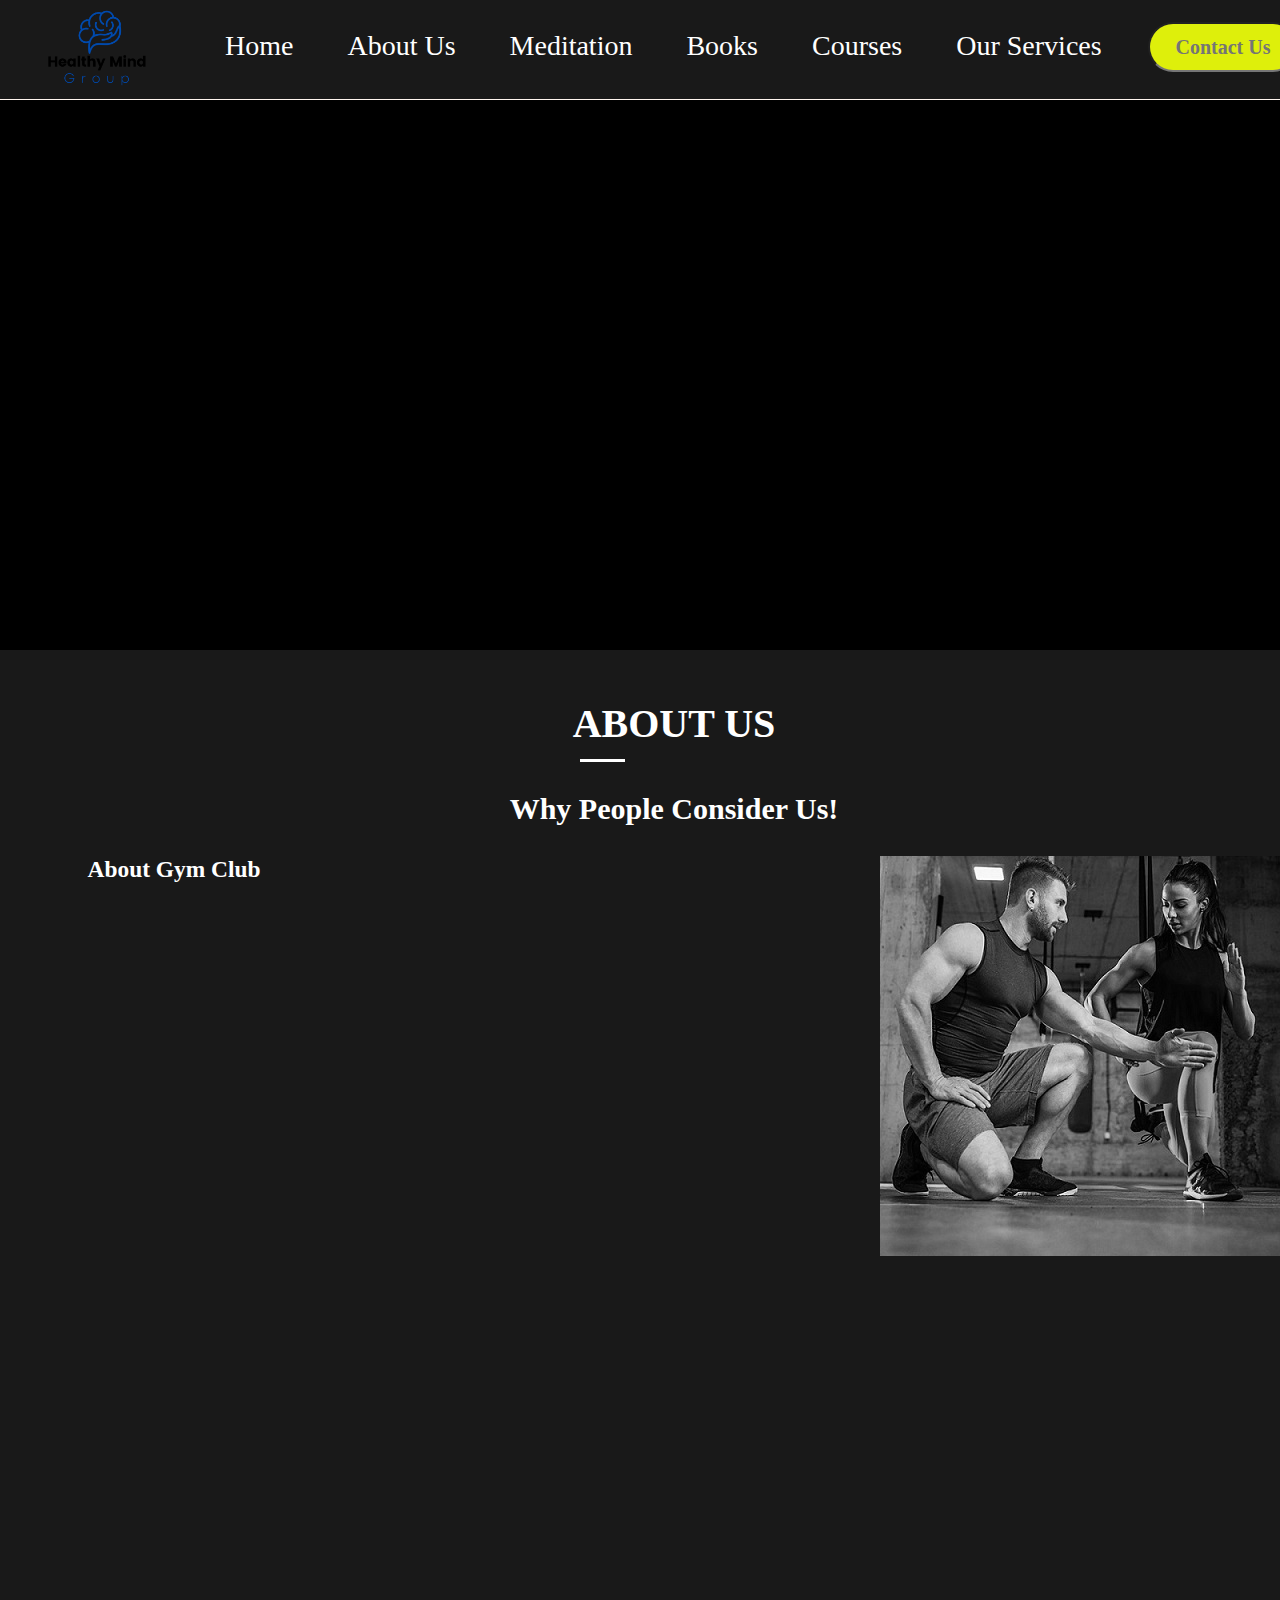
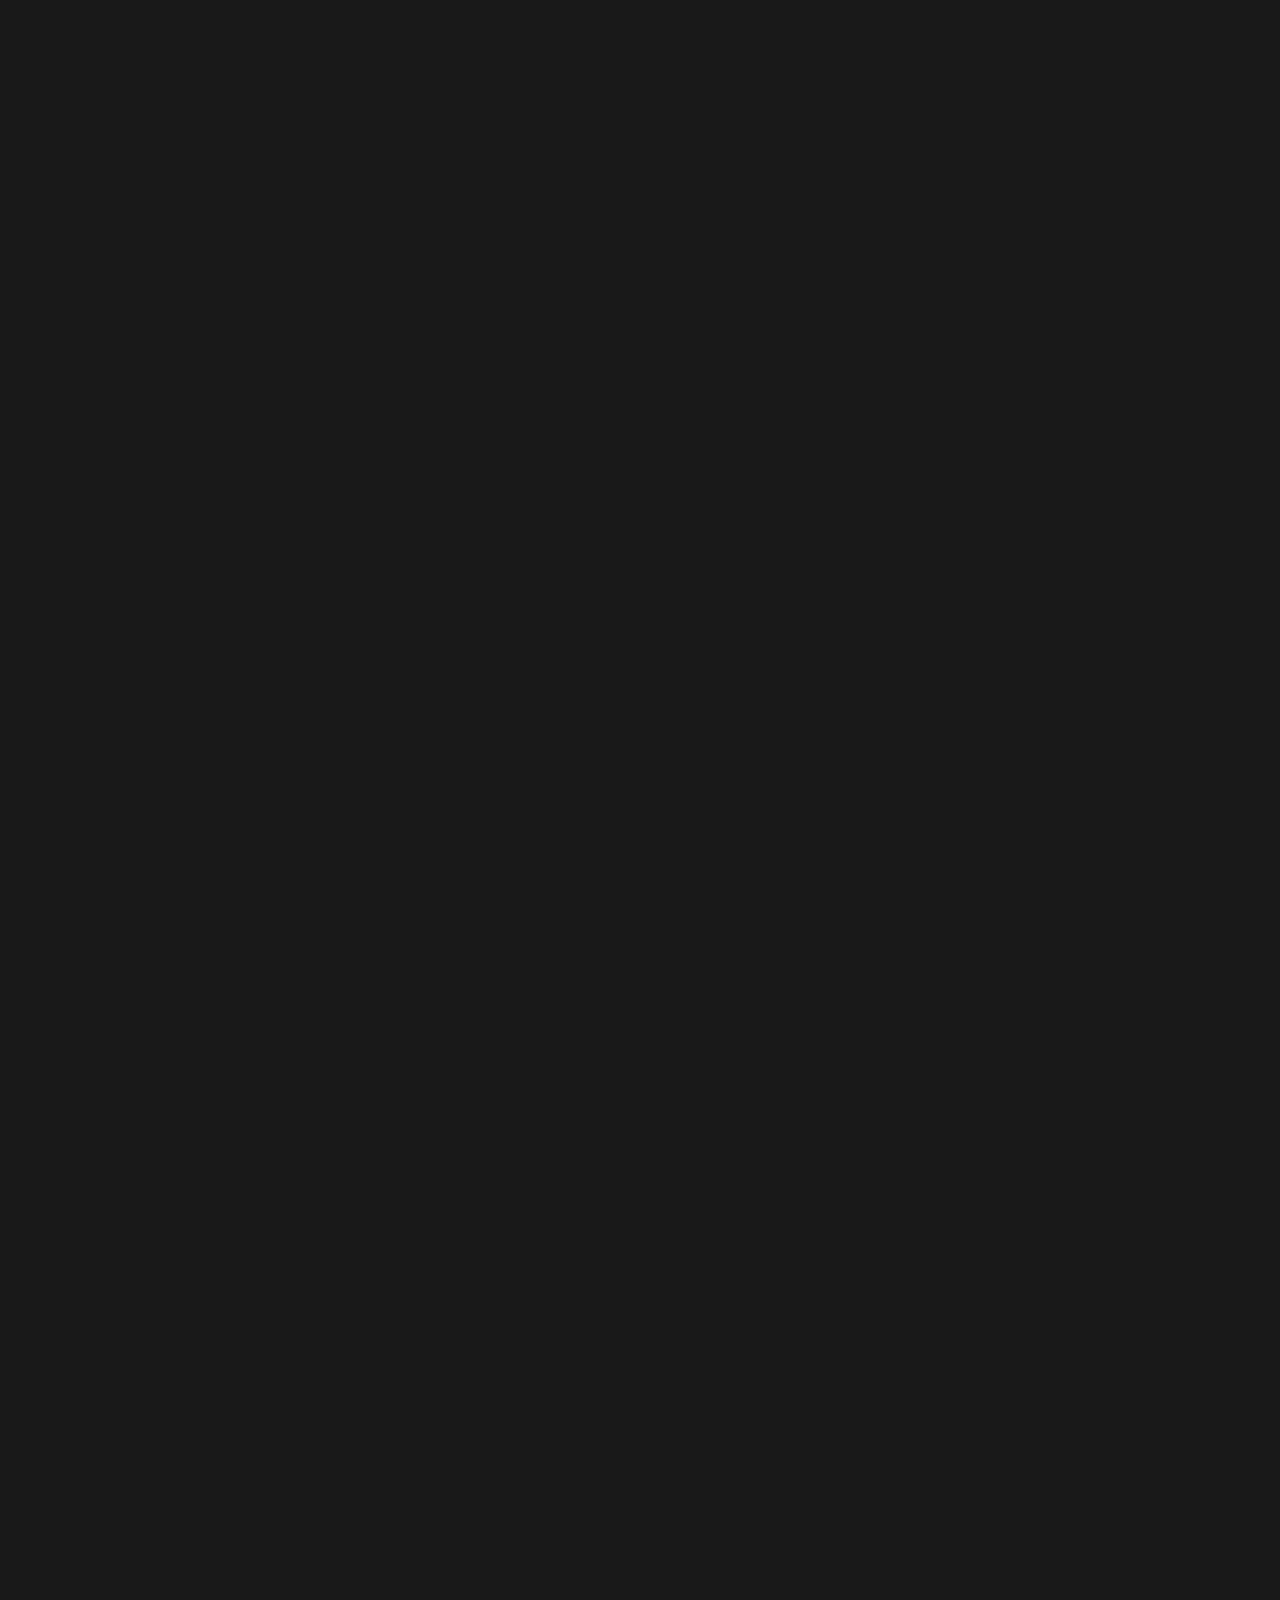
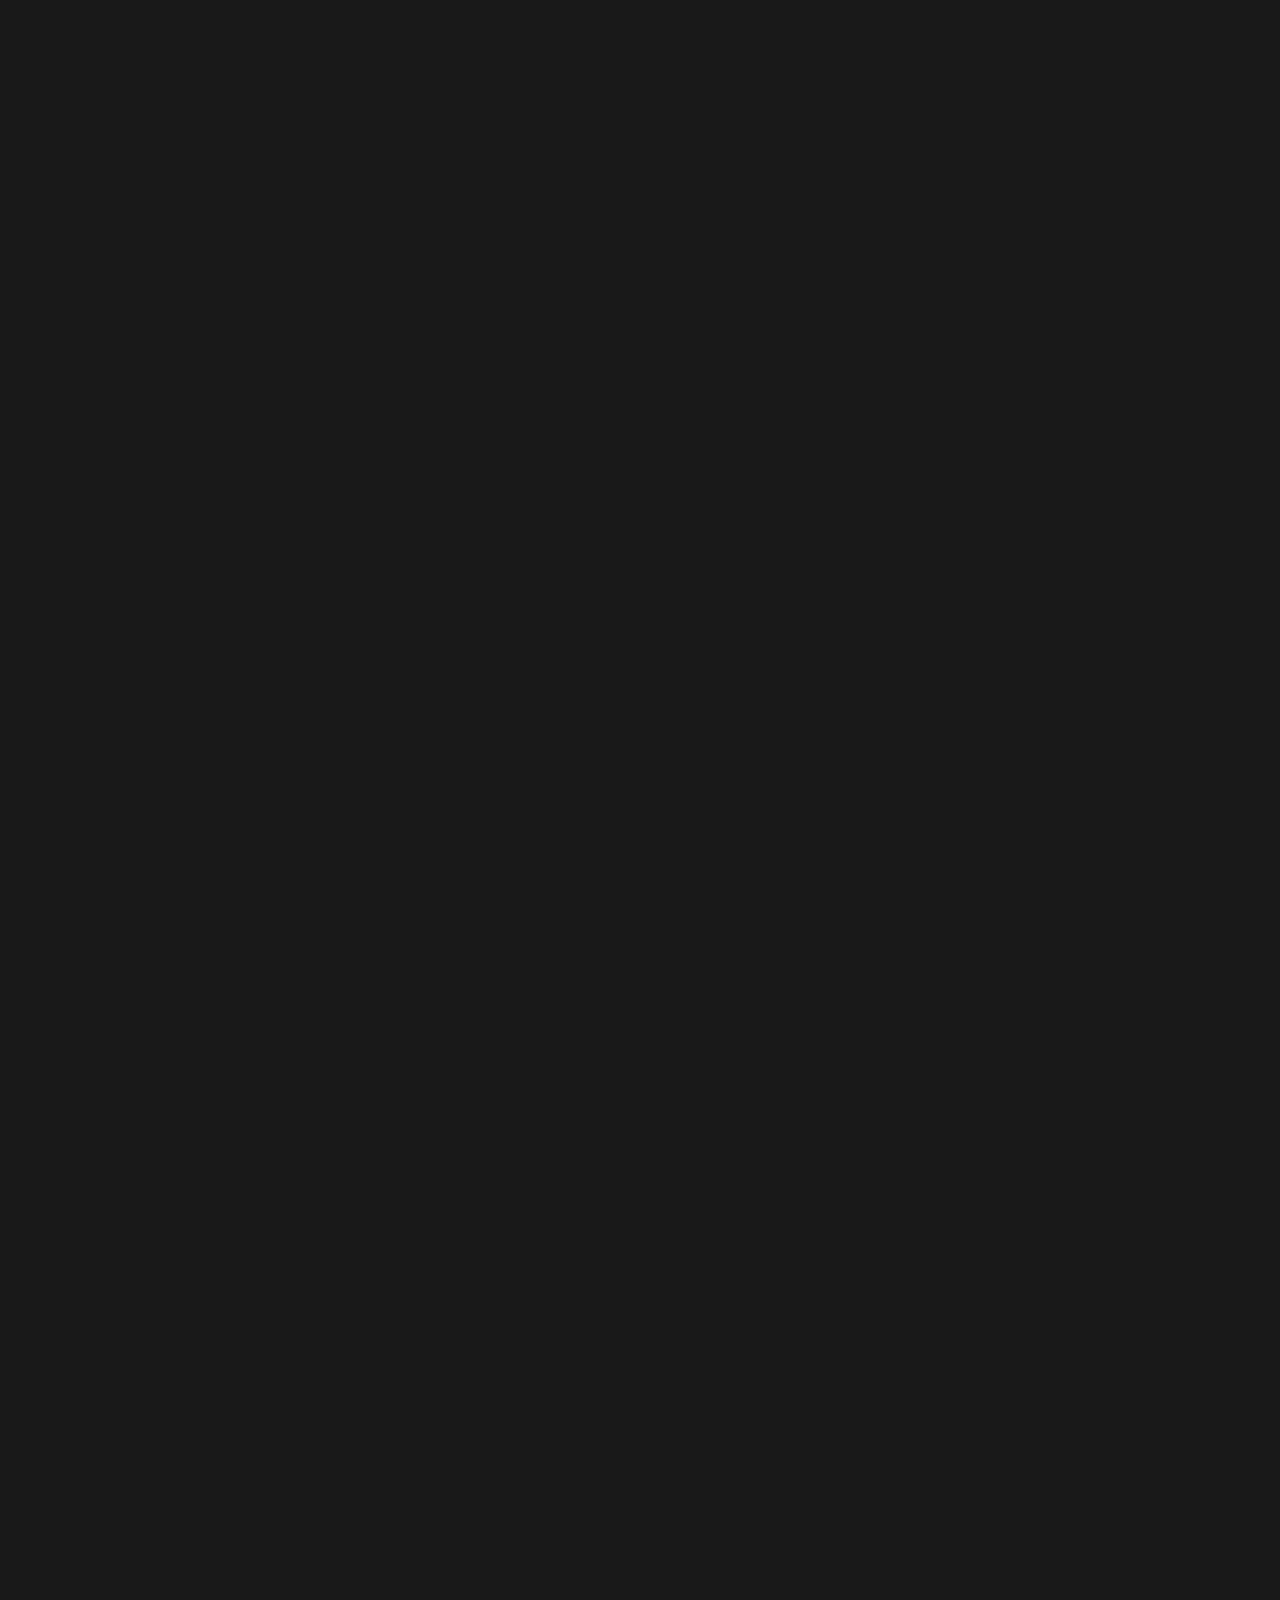
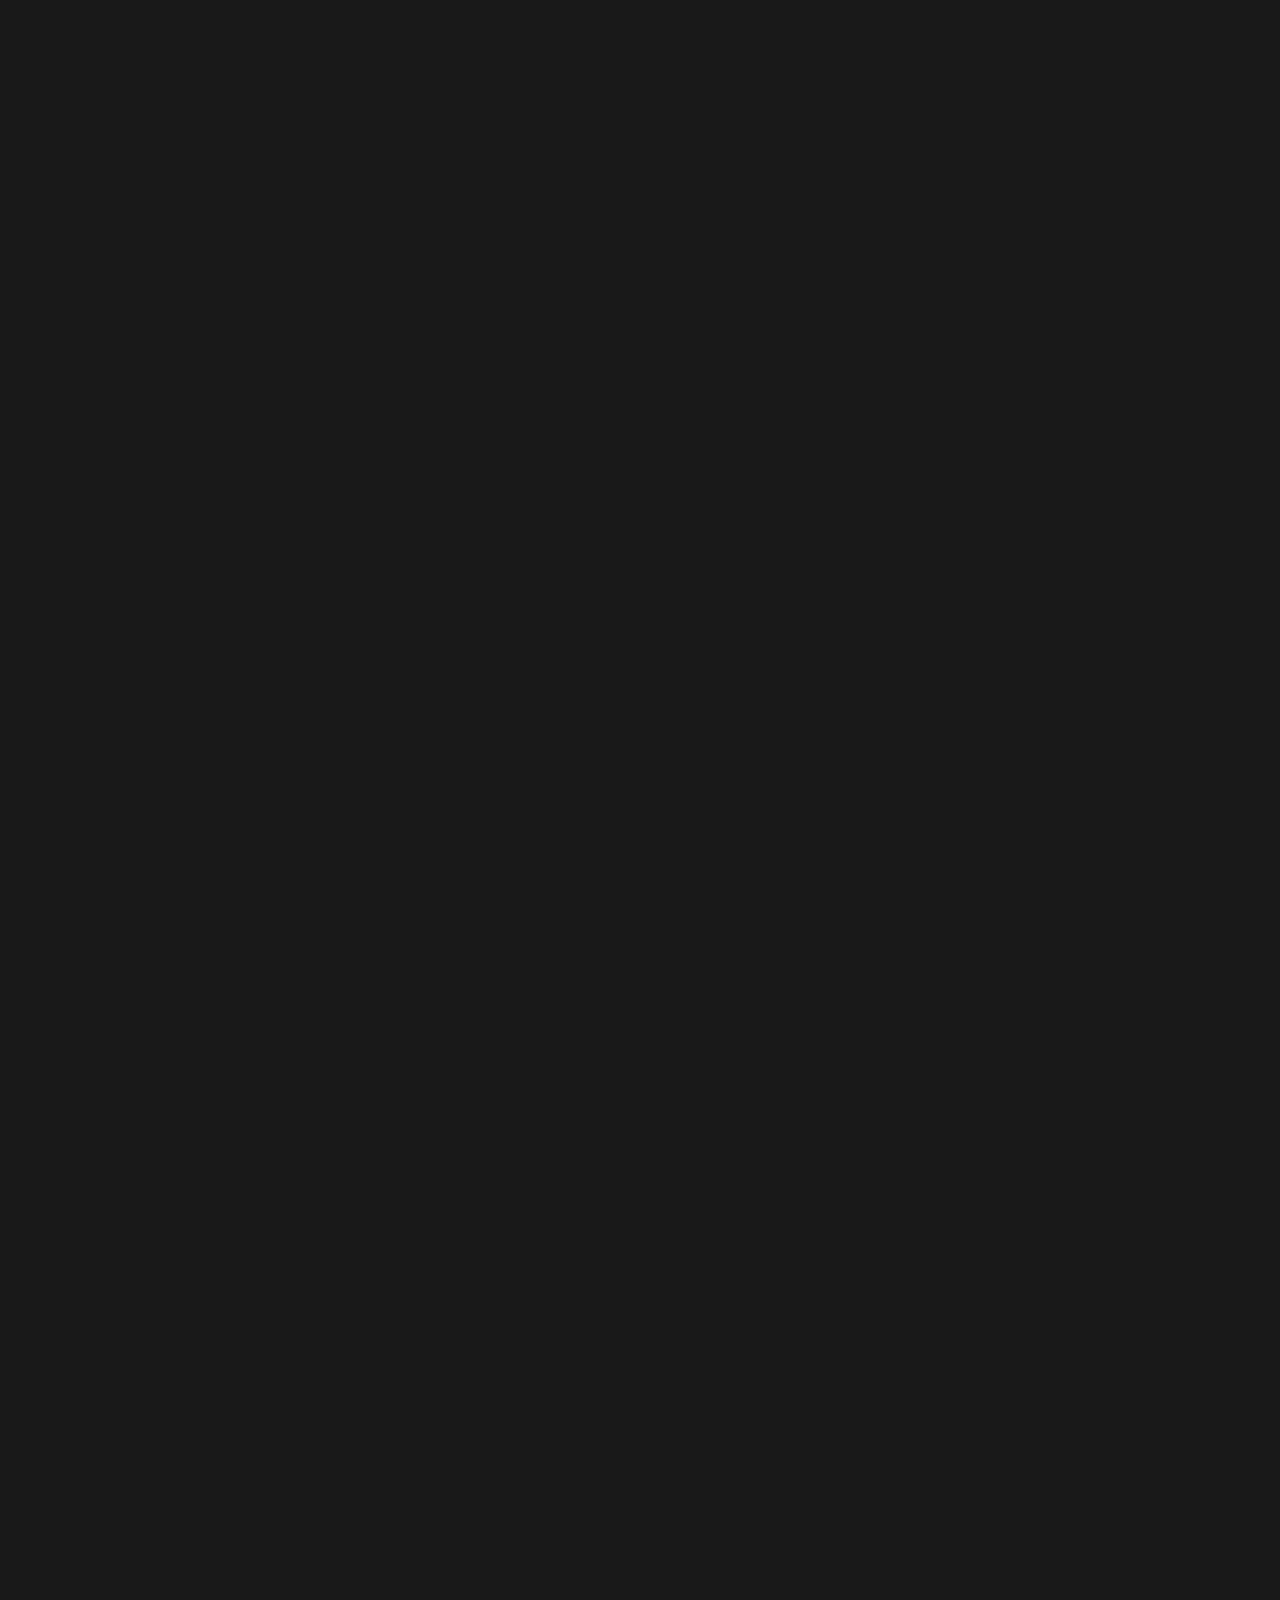
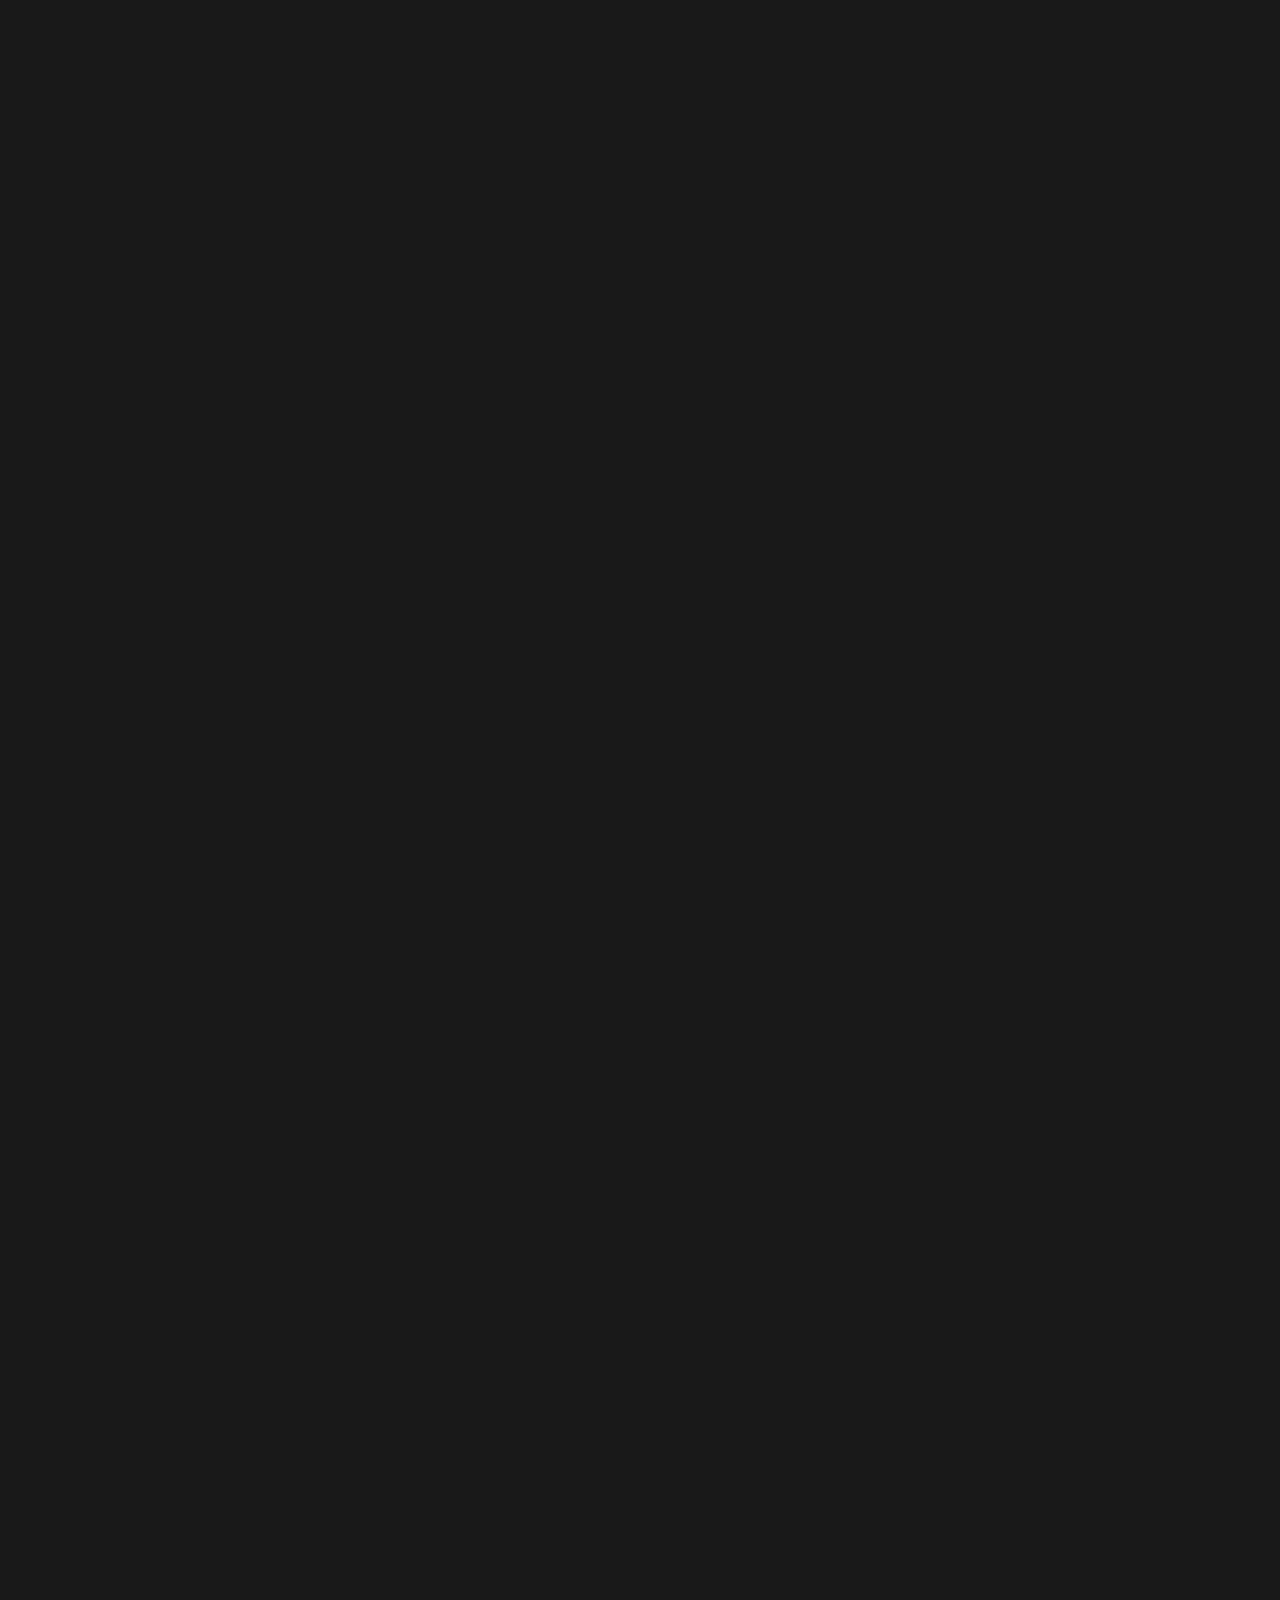
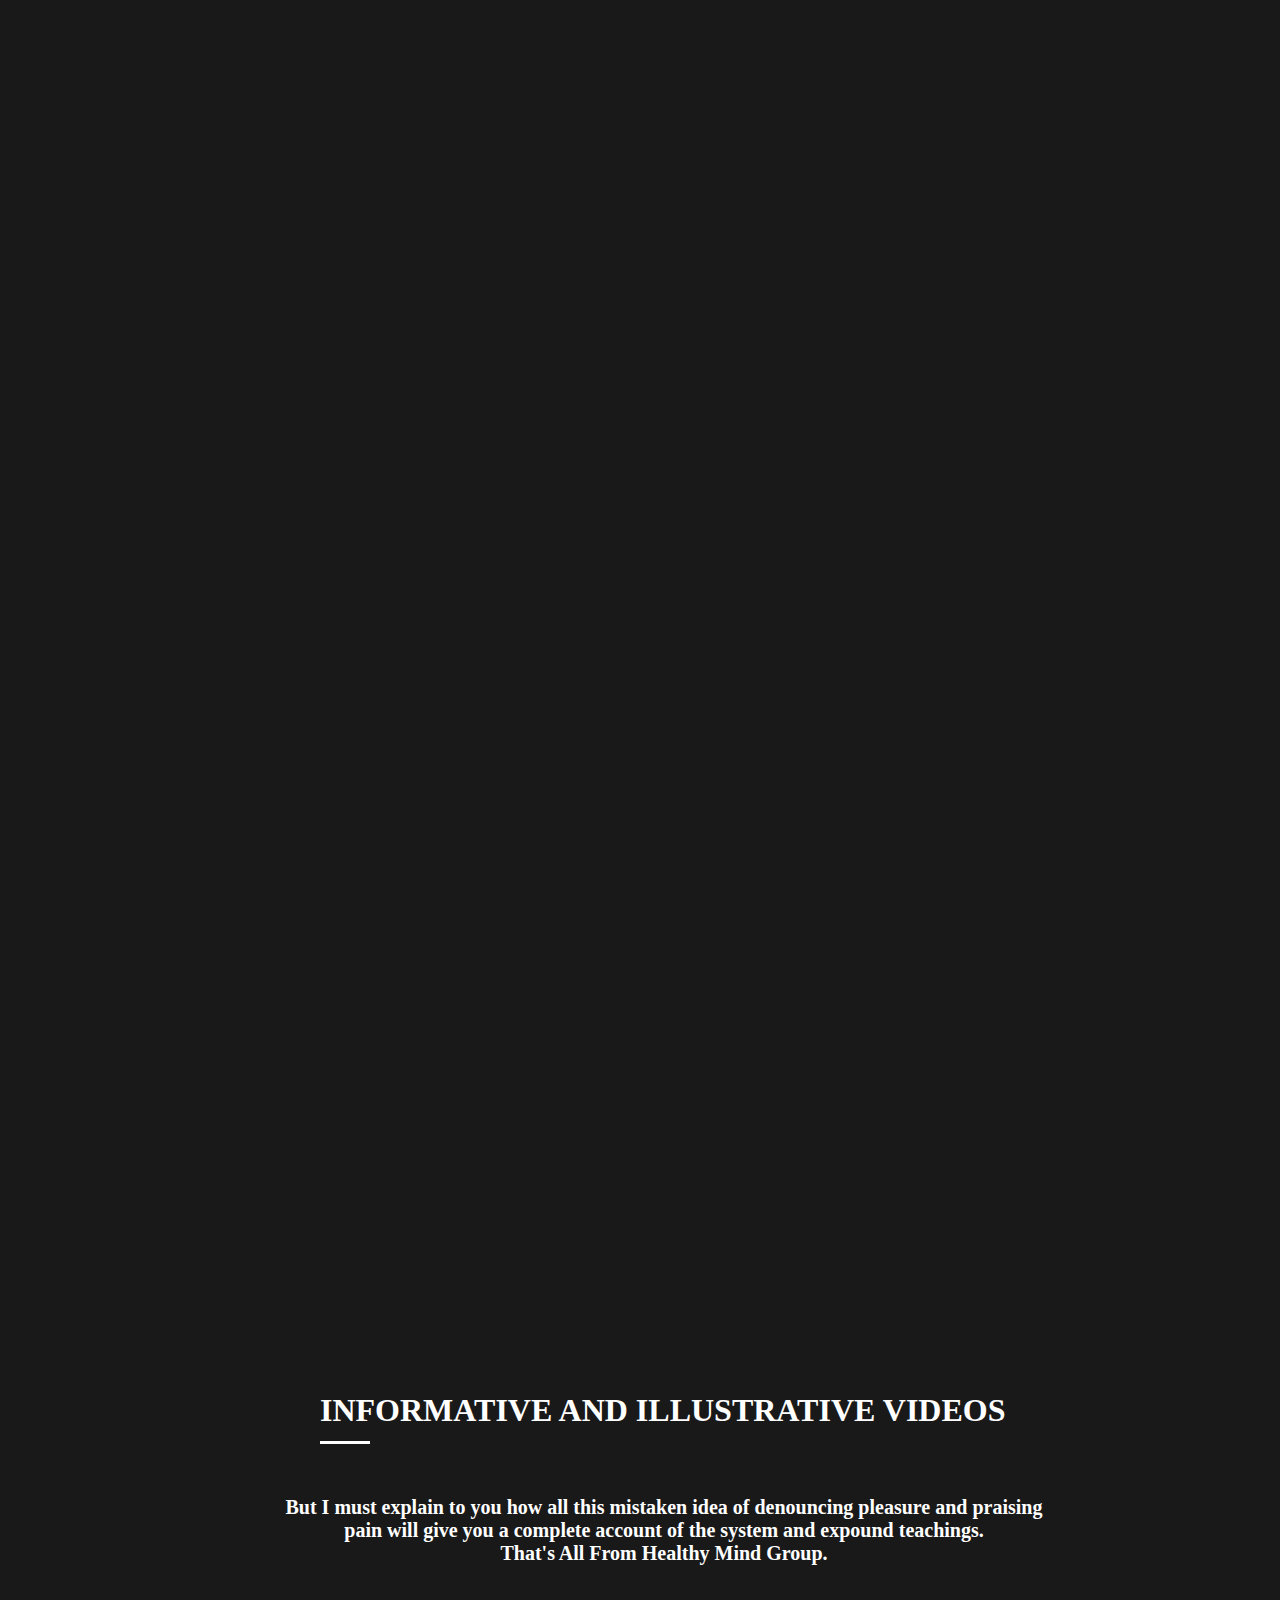
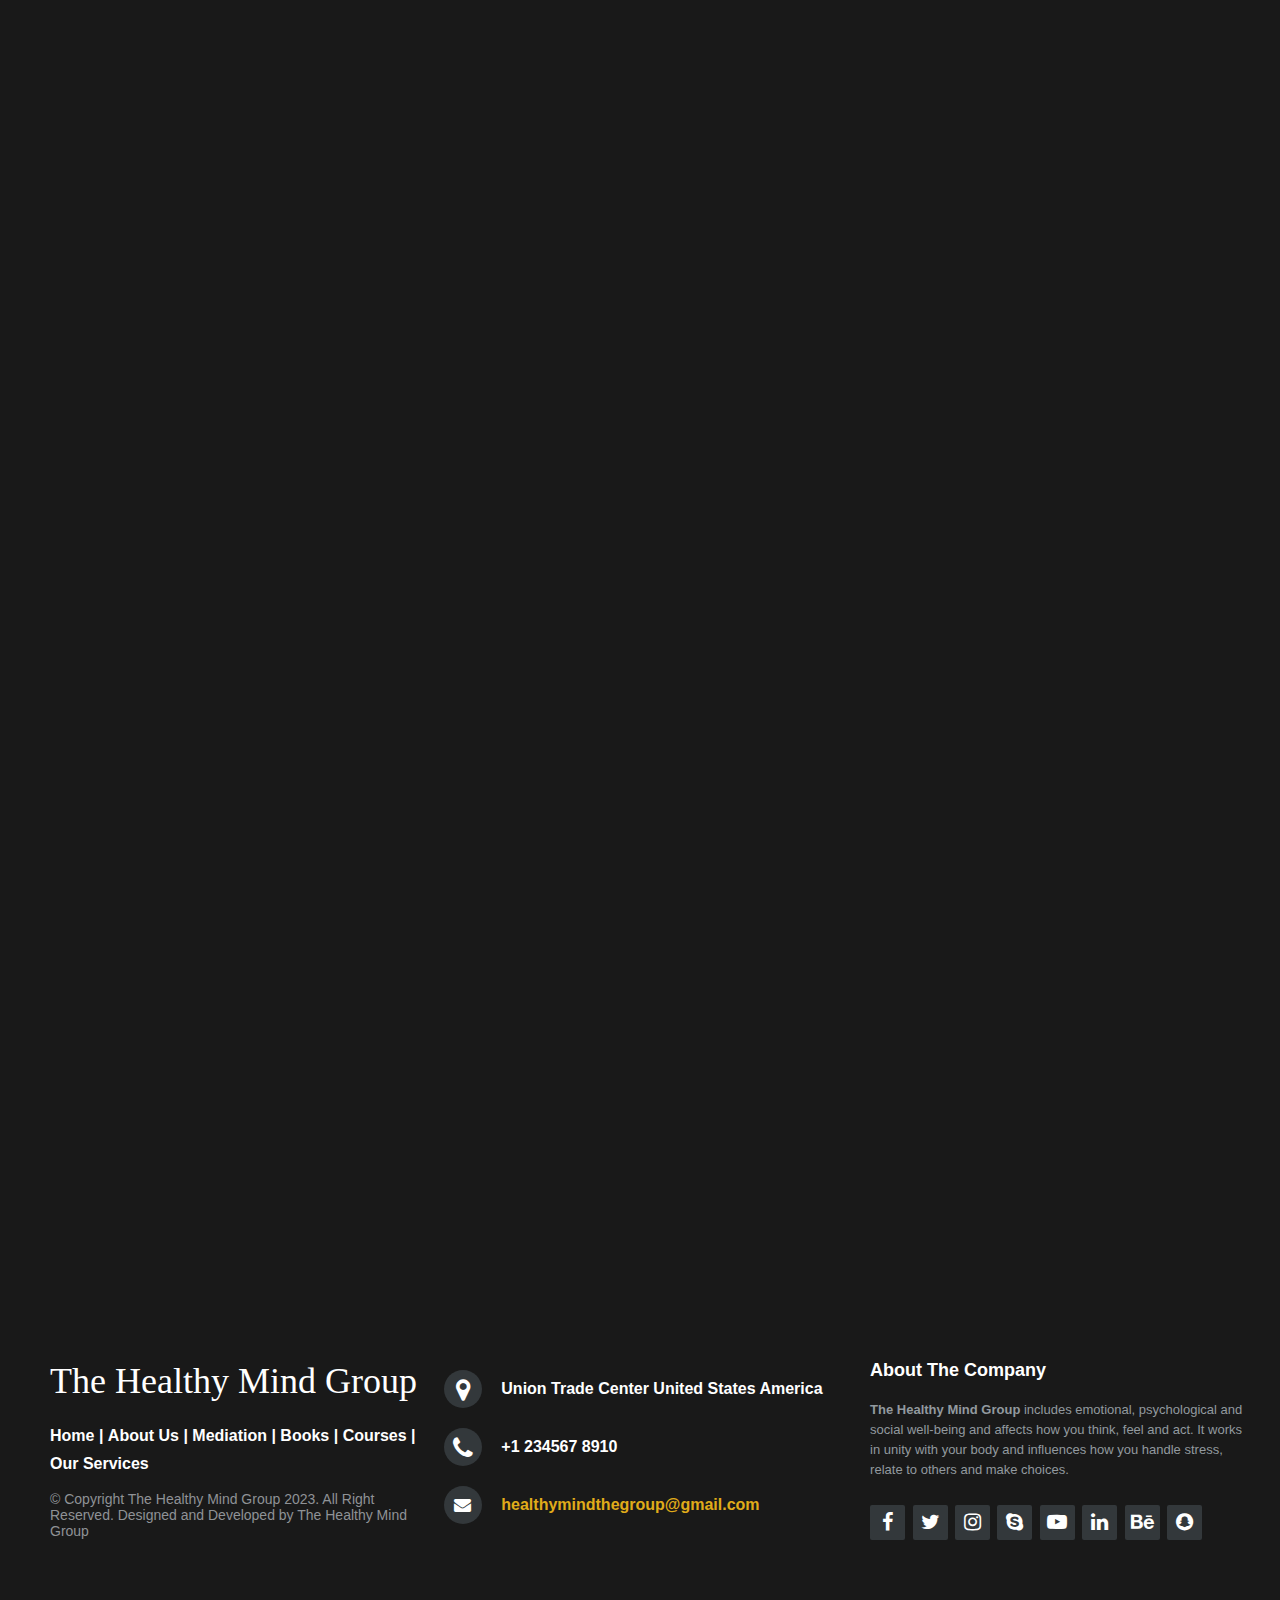
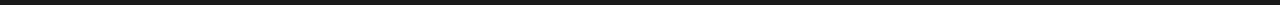
<file: index.html>
<!DOCTYPE html>
<html lang="en">
<head>
    <meta charset="UTF-8">
    <meta http-equiv="X-UA-Compatible" content="IE=edge">
    <meta name="viewport" content="width=device-width, initial-scale=1.0">
    <title>Healthy Mind</title>
    <link rel="stylesheet" href="css/main.css">
    <link rel="stylesheet" href="css/animate.css">
    <script src="https://code.jquery.com/jquery-3.6.4.js"></script>
    <script src="https://cdnjs.cloudflare.com/ajax/libs/OwlCarousel2/2.3.4/owl.carousel.min.js"></script>
    <link rel="stylesheet" href="https://cdnjs.cloudflare.com/ajax/libs/OwlCarousel2/2.3.4/assets/owl.carousel.min.css">
    <link rel="stylesheet" href="https://cdnjs.cloudflare.com/ajax/libs/font-awesome/4.7.0/css/font-awesome.min.css">
    <script src="https://cdn.jsdelivr.net/npm/bootstrap@5.0.2/dist/js/bootstrap.bundle.min.js" integrity="sha384-MrcW6ZMFYlzcLA8Nl+NtUVF0sA7MsXsP1UyJoMp4YLEuNSfAP+JcXn/tWtIaxVXM" crossorigin="anonymous"></script>

    <style>
        
    
    .wow:first-child {
      visibility: hidden;
    }
  


.slider{

    width: 1348px;
    height:550px;
    background-color:black;
    animation-name: example;
    animation-duration: 5s;
    animation-iteration-count: infinite;
    background-size: cover;
    background-position: center;
    background-repeat: no-repeat;
    margin-top: 100px;

}

@keyframes example {

0% { background-image: url("img/slider2.jpg");}
20% { background-image: url("img/slider4.jpeg");}
50% { background-image: url("img/slider6.jpeg");}
75% { background-image: url("img/slider7.jpeg");}
100% { background-image: url("img/Slider\ 1.jpeg");}
}



    </style>



</head>
<body>

    <div class="container">


     <div class="header-bottom">

        <div class="logo">
        <img src="img/Healty Mind Group.png" style="margin-top: -30px;">
        </div>

        <nav>
            <ul>
                <li><a href="index.html">Home</a></li>
                <li><a href="About Us.html">About Us</a></li>
                <li><a href="Meditation.html">Meditation</a></li>
                <li><a href="Books.html">Books</a></li>
                <li><a href="Courses.html">Courses</a></li>
                <li><a href="Our Services.html">Our Services</a></li>
            </ul>
        </nav>

    <form>
         <a href="Contact Us.html"><input type="text" placeholder="Contact Us" style="color: #191919;"></a>
    </form>

    </div>

    <div class="slider">
        
    </div>

    <div class="aboutus">

    <h1 class="wow slideInLeft">ABOUT US</h1>
    <div class="line-separator wow slideInDown"style="margin: 12px 580px;background-color: #ffff;height: 3px; width: 45px;"></div>

    <h2 class="wow bounceInUp">Why People Consider Us!</h2>

    <div class="aboutus-image wow slideInLeft">
    <image src="img/about.jpg" alt="About Us">
    </div>

    <div class="aboutus-image2 wow slideInLeft">
    <image src="img/aboutus2.jpeg" alt="About Us">
  </div>


  <div class="aboutus-d">

    <h3 class="wow fadeIn">About Gym Club</h3>
    <h2 class="wow slideInLeft" style="margin-right: 630px;">Your Gym Helps In This Expert Trainers</h2>

<pre>

    <p style="font-family: 'Times New Roman', Times, serif; margin-right: 650px; margin-top: -30px;" class="wow slideInDown">
People are different, so they have different expectations of a gym.
However, every person would like to go to the gym that has a wide
range of available equipment.This equipment must be new, and
professional. It must also be completely safe for every visitor. 
Not everyone knows how to work out correctly on their own in the gym,
visitors of the gym need to have someone whom they can ask for advice 
and consult.


Thus gym needs to have an educated staff that can answer all the visitor’s 
questions, and help them work out in the best way especially for them. 
There are a lot of gyms in our city; however everyone must find a perfect 
gym for himself.Besides good equipment, there are a lot of important 
factors for choosing a perfect gym, such as location.
Gym must be situated close enough to one’s house. Gym must also be 
affordable to a person. The price of the membership depends on the quality 
of equipment, location, staff and other factors.</p>

</pre>
    

  </div>

       </div>


<div class="health-issues">

<h1 class="wow slideInLeft">HEALTH DISEASES</h1>
<div class="line-separator wow slideInLeft" style="margin: 12px 3px;background-color: #ffff;height: 3px; width: 50px;"></div>

<h4 class="wow slideOutUp">But I must explain to you how all this mistaken idea of denouncing pleasure and praising <br>
    pain will give you a complete account of the system and expound teachings.<br>That's All From Healthy Mind Group.
</h4>




<div class="healthissuesimages">

    <div class="image1 wow slideInLeft">
        <a href="#"><img src="img/healthissues1.jpeg" alt="Health Issue1"></a>
    </div>
    <div class="image1 wow slideInDown">
        <a href="#"><img src="img/healthissues2.jpeg" alt="Health Issue2"></a>
    </div>
    <div class="image1 wow slideInLeft">
        <a href="#"><img src="img/healthissues3.jpeg" alt="Health Issue3"></a>
    </div>

    </div>

<div class="health-issued wow fadeInUpBig">

<h1>Stress Relief Program</h1>
<p style="margin-left: -1380px; text-align: center; margin-top: 30px; font-size: 18px;">There are many variations passages more Ipsum available<br>but majority</p>

<div class="health-issued1">

    <h1>Anxiety Relief Program</h1>
    <p style="margin-left: -488px; text-align: center; margin-top: 32px; font-size: 18px;">There are many variations passages more Ipsum available<br>but majority</p>


    <div class="health-issued2">

        <h1>Restlessness Relief Program</h1>
        <p style="margin-left: 370px; text-align: center; margin-top: 32px; font-size: 18px;">There are many variations passages more Ipsum available<br>but majority</p>
        </div>

    </div>


    <div class="readmore-button">
        <form>
    <a href="Stress1.html"><input type="text" placeholder="Read More"></a>
</form>
      </div>



    <div class="readmore-button1">
    <form>
        <a href="Stress2.html"><input type="text" placeholder="Read More"></a>
    </form>
</div>

        <a href="Stress3.html"><button>Read More</button></a>

    </div>

            </div>
            

            <div class="typesofyoga">

                <h1 class="wow slideInLeft" style="margin-top: 230px;">YOGA TYPES</h1>
                <div class="line-separator wow slideInLeft" style="margin: 12px 5px;background-color: #ffff;height: 3px; width: 50px;"></div>
      
                <pre class="wow fadeInLeftBig"  style="margin-top: 50px;"><p>It's all about life and health of our viewers</p></pre>
      
      
                   <div class="pose">
          
      
                   <img src="img/Pose 1 .jpeg" alt="Pose 1" class=" wow bounceInUp">
                  
                   <h2 class="wow slideInLeft">Arm Balancing Yoga</h2>
      
                   <div class="pose2">
                      
                  
                   <img src="img/pose 2.jpeg" alt="Pose 2" class="wow slideInLeft">
                      
                   <h2 class="wow slideInDown">Chest-Opening Yoga</h2>

                   <div class="pose3">
                      
                  
                    <img src="img/pose 3.jpeg" alt="Pose 3" class="wow slideInLeft">
                           
                    <h2 class="wow slideInDown">Forward Bend Yoga</h2>
                           
                    </div>
                      
                   </div>
                  
                   </div>

            </div>
      
                      <div class="benefits wow slideOutLeft">

             <h1 class="wow slideInLeft">YOGA AND ITS BENEFITS</h1>
             <div class="line-separator wow slideInLeft" style="margin: 12px 485px;background-color: #ffff;height: 3px; width: 50px;"></div>
             <p class="wow slideInLeft">Healthy life healthy mind</p>

                     <div class="queen">
                       <a href="#"><img src="img/benefit1.jpeg" alt="Benefit 1"></a>
                        </div>


<div class="queen1">
         <a href="#"><img src="img/benefit2.jpeg" alt="Benefit 2"></a>
                                                                   </div>

                    <div class="queen2">
                    <a href="#"><img src="img/benefit3.jpeg" alt="Benefit 3"></a>
                    </div>


<div class="description">

<h1>Child's Pose</h1>

<p> Helps in increasing blood flow <br> 
    to your head and neck</p>

</div>

<div class="description1">

<h1>Legs-Up-the-Wall</h1>
<p>Helps in relieves leg and feet<br>cramps</p>

</div>

<div class="description2">

<h1>Butterfly Pose</h1>

<p>It may lower the pain in the legs<br>and knees</p>

</div>


</div>


<div class="price">

<h1 class="wow slideInLeft">OUR PRICING PLAN</h1>
<div class="line-separator wow slideInLeft" style="margin: 12px 5px;background-color: #ffff;height: 3px; width: 50px;"></div>

<h4 class=" wow fadeInDownBig">But I must explain to you how all this mistaken idea of denouncing pleasure and praising <br>
    pain will give you a complete account of the system and expound teachings.<br>That's All From Healthy Mind Group.
</h4>

<div class="rt-pricing-box-1 wow flip" style="max-width: 360px;">



<div class="rt-top">

<div class="rt-title">STANDARD</div>
<div class="rt-price">
    $99
    <span>/Month</span>
</div>

<div class="rt-features">

<div>Free Hands</div>
<div>GYM Fitness</div>
<div>Running</div>
<div>-----</div>
<div>-----</div>

</div>

</div>

<div class="rt-btn" style="color: white;"><a href="#">Details</a>
    
</div>

</div>


<div class="rt-pricing-box-2 wow flip" style="max-width: 360px;">



    <div class="rt-top">
    
    <div class="rt-title">PREMIUM</div>
    <div class="rt-price">
        $199
        <span>/Month</span>
    </div>
    
    <div class="rt-features">
    
    <div>Free Hands</div>
    <div>GYM Fitness</div>
    <div>Running</div>
    <div>Yoga</div>
    <div>-----</div>
    
    </div>
    
    </div>
    
    <div class="rt-btn" style="color: white;">
        <a href="#">Details</a>
    </div>
    
    </div>


    <div class="rt-pricing-box-3 wow slideInLeft" style="max-width: 360px;">



        <div class="rt-top">
        
        <div class="rt-title">EXPERT</div>
        <div class="rt-price">
            $299
            <span>/Month</span>
        </div>
        
        <div class="rt-features">
        
        <div>Free Hands</div>
        <div>GYM Fitness</div>
        <div>Running</div>
        <div>Yoga</div>
        <div>Body Building</div>
        
        </div>
        
        </div>
        
        <div class="rt-btn" style="color: white;">
            <a href>Details</a>
        </div>


    </div>

</div>


<div class="experts">

<h1 class="wow slideInLeft">MEET OUR EXPERT TRAINERS</h1>
<div class="line-separator wow slideInLeft" style="margin: 12px 3px;background-color: #ffff;height: 3px; width: 50px;"></div>

<h4 class="wow slideInDown">But I must explain to you how all this mistaken idea of denouncing pleasure and praising <br>
    pain will give you a complete account of the system and expound teachings.<br>That's All From Healthy Mind Group.
</h4>


</div>

<div class="slider1 owl-carousel wow slideInLeft">

<div class="card">
    <div class="image5">
        <img src="img/trainer2.jpeg" alt="Trainer1"></div>

<div class="content">

<div class="title">Ellie Watson</div>
<div class="sub-title">Crossfit Coach</div>
<p>A Fitness Trainer creates tailored fitness and wellness plans for individuals and groups. They assign exercise routines based on clients' physical needs and monitor their progress.
</p>
<div class="btn">

<button>Read More</button>
  </div>
</div>   
</div>

<div class="card">
    <div class="image5">
        <img src="img/trainer3.jpeg" alt="Trainer1"></div>

<div class="content">

<div class="title">Charlie Andrews</div>
<div class="sub-title">Cardio & Conditioning</div>
<p>A Fitness Trainer creates tailored fitness and wellness plans for individuals and groups. They assign exercise routines based on clients' physical needs and monitor their progress.
</p>
<div class="btn">

<button>Read More</button>
  </div>
</div>   
</div>

<div class="card">
    <div class="image5">
        <img src="img/trainer4.jpeg" alt="Trainer1"></div>

<div class="content">

<div class="title">Jecy Deoko</div>

<div class="sub-title">Fitness Trainer</div>
<p>A Fitness Trainer creates tailored fitness and wellness plans for individuals and groups. They assign exercise routines based on clients' physical needs and monitor their progress.
</p>
<div class="btn">

<button>Read More</button>
  </div>
</div>   
</div>

</div>


<div class="yoga wow slideInLeft">


    <img src="img/video.poster.jpeg" alt="Background">

    <h1>YOGA CLASSES THIS SUMMER</h1>
    
    <h2>PAY NOW AND<br>
        GET<span style="color: red;"> 35% </span> DISCOUNT</h2>

        <div class="rt-btn1" style="margin-left: 80px;">BECOME A MEMBER

</div>


</div>

<div class="services wow slideOutLeft">

    <h3>What We Do</h3>
    <h1>Our Services</h1>


    <div class="pull-left">

        <i class="fa fa-female" aria-hidden="true" style="font-size: 20px; padding: 15px 18px;"></i>

    </div>

    <div class="media-body">

<h3 class="media-body" style="font-size: 25px; color: white; margin-bottom: 0;">Yoga</h3>
<div class="line-separator" style="margin: 12px 240px;background-color: orange;height: 3px; width: 38px;"></div>
<p>Yoga is a practice that connects the body, breath, and mind.<br>It uses physical postures, breathing exercises, and meditation<br>to improve overall health.</p>
    </div>

    <div class="pull-left2">

        <i class="fa fa-blind" aria-hidden="true" style="font-size: 20px; padding: 15px 18px;"></i>

    </div>

    <div class="media-body2">

        <h3 class="media-body" style="font-size: 25px; color: white; margin-bottom: 0;">Meditation</h3>
        <div class="line-separator" style="margin: 12px 180px;background-color: orange;height: 3px; width: 38px;"></div>
        <p>Meditation is considered a type of mind-body complementary<br>medicine. Meditation can produce a deep state of relaxation<br>and a tranquil mind.</p>

    </div>

    <div class="pull-left3">

        <i class="fa fa-wheelchair-alt" aria-hidden="true" style="font-size: 20px; padding: 15px 18px;"></i>

    </div>

    <div class="media-body2">

        <h3 class="media-body" style="font-size: 25px; color: white; margin-bottom: 0;">Running</h3>
        <div class="line-separator" style="margin: 12px 180px;background-color: orange;height: 3px; width: 38px;"></div>
        <p>Running is the action of rapidly propelling yourself forward<br>on foot. When running, there is a moment where both feet<br>are off of the ground as opposed to walking.</p>

    </div>

    <div class="yoga1 wow slideInLeft">

       <img src="img/Yoga-PNG-Clipart.png" alt="Yoga">

    </div>
    
    </div>


    <div class="stickers1 wow slideInLeft">

        <div class="sticker2">
        <a href="#"><img src="img/10.png" alt="Sticker2"></a>
  </div>
  
  
            <div class="sticker3">
          <a href="#"><img src="img/20.png" alt="Sticker3"></a>
  </div>
  
  <div class="sticker4">
      <a href="#"><img src="img/30.png" alt="Sticker4"></a>
  </div>
  
  <div class="sticker5">
      <a href="#"><img src="img/40.png" alt="Sticker5"></a>
  </div>
  
  <div class="sticker6">
      <a href="#"><img src="img/50.png" alt="Sticker6"></a>
  </div>
  
  
  
  </div>

  <div class="gallery wow slideInDown">

<h1 class="wow slideInLeft">SOME MOMENTS WITH CLIENTS</h1>
<div class="line-separator wow slideInLeft" style="margin: 12px 420px;background-color: white;height: 3px; width: 45px;"></div>
<h3>But I must explain to you how all this mistaken idea of denouncing pleasure and praising <br>
    pain will give you a complete account of the system and expound teachings.<br>That's All From Healthy Mind Group.</h3>



    
        
            <div class="box">
                <img src="img/img6.jpeg.jpg">
                <div class="box-content">
                    <h3 class="title">Maria Johnson</h3>
                    <span class="post">Web designer</span>
                </div>
                <ul class="icon">
                    <li><a href="#"><i class="fa fa-search"></i></a></li>
                    <li><a href="#"><i class="fa fa-link"></i></a></li>
                </ul>
            </div>
        
        
            <div class="box2" style="margin-top: -355px;">
                <img src="img/img3.jpeg.jpg">
                <div class="box-content">
                    <h3 class="title">Miranda Roy</h3>
                    <span class="post">Manager</span>
                </div>
                <ul class="icon">
                    <li><a href="#"><i class="fa fa-search"></i></a></li>
                    <li><a href="#"><i class="fa fa-link"></i></a></li>
                </ul>
            </div>
        
        
            <div class="box3">
                <img src="img/img2.jpeg.jpg">
                <div class="box-content">
                    <h3 class="title">Dua Lipa</h3>
                    <span class="post">Singer</span>
                </div>
                <ul class="icon">
                    <li><a href="#"><i class="fa fa-search"></i></a></li>
                    <li><a href="#"><i class="fa fa-link"></i></a></li>
                </ul>
            </div>

            
  </div>


  <div class="bat" style="margin-top: 200px;">

    <h1 class="wow slideInLeft">LATEST NEWS</h1>
       <div class="line-separator wow slideInLeft" style="margin: 12px 3px;background-color: #ffff;height: 3px; width: 50px;"></div>
       
       <h4 class="wow slideInDown">But I must explain to you how all this mistaken idea of denouncing pleasure and praising <br>
           pain will give you a complete account of the system and expound teachings.<br>That's All From Healthy Mind Group.
       </h4>
       
       
       </div>
   
   
     <div class="slider2 owl-carousel wow slideOutUp">
   
       <div class="card2">
           <div class="image100">
               <img src="img/news1.jpeg" alt="News1"></div>
       
       <div class="content2">
       
       <div class="title2">Ellie Watson</div>
       <div class="sub-title2">Crossfit Coach</div>
       <p>A Fitness Trainer creates tailored fitness and wellness plans for individuals and groups. They assign exercise routines based on clients' physical needs and monitor their progress.
       </p>
       <div class="btn2">
       
       <button>Read More</button>
         </div>
       </div>   
       </div>
       
       <div class="card2">
           <div class="image100">
               <img src="img/news2.jpeg" alt="News2">
   
           </div>
       
       <div class="content2">
       
       <div class="title2">Charlie Andrews</div>
       <div class="sub-title2">Cardio & Conditioning</div>
       <p>A Fitness Trainer creates tailored fitness and wellness plans for individuals and groups. They assign exercise routines based on clients' physical needs and monitor their progress.
       </p>
       <div class="btn2">
       
       <button>Read More</button>
         </div>
       </div>   
       </div>
       
       <div class="card2">
           <div class="image100">
               <img src="img/news3.jpeg" alt="News3"></div>
       
       <div class="content2">
       
       <div class="title2">Jecy Deoko</div>
       
       <div class="sub-title2">Fitness Trainer</div>
       <p>A Fitness Trainer creates tailored fitness and wellness plans for individuals and groups. They assign exercise routines based on clients' physical needs and monitor their progress.
       </p>
       <div class="btn2">
       
       <button>Read More</button>
         </div>
       </div>   
       </div>
       
       </div>
   
   
       <div class="cat">
   
   <h1>INFORMATIVE AND ILLUSTRATIVE VIDEOS</h1>
   
   <div class="line-separator" style="margin: 12px 320px;background-color: #ffff;height: 3px; width: 50px;"></div>
   
   <h4>But I must explain to you how all this mistaken idea of denouncing pleasure and praising <br>
       pain will give you a complete account of the system and expound teachings.<br>That's All From Healthy Mind Group.
   </h4>
   
   <div class="duck wow slideInLeft">
   
   <video width="320" height="240" controls autoplay loop muted playsinline class="background-clip">
   
   <source src="img/gym.video.mp4" type="video/mp4">
   
   </video>
   
   </div>
   
       </div>
   
   
   
       <div class="last1 wow slideOutLeft">
   <h1>GET THE MEMEBERSHIP FROM HEALTHY MIND GROUP</h1>
   <div class="line-separator" style="margin: 12px 222px;background-color: #ffff;height: 3px; width: 50px;"></div>
   
   <div class="last2">
   
   <a href #><input type="button" value="MEMEBERSHIP"></a>
   
   <div class="last3" style="margin-top: -35px;">
       <a href="#"><input type="button" value="GET YOUR PASS""></a>
   
   </div>
   
   </div>
   
       </div>
   
   
       <footer class="footer-distributed">
   
   
   <div class="footer-left">
   
       <h3>The Healthy Mind Group</h3>
   
       <p class="footer-links">
           <a href="index.html">Home</a> |
           <a href="About Us.html">About Us</a> |
           <a href="Meditation.html">Mediation</a> |
           <a href="Books.html">Books</a> |
           <a href="Courses.html">Courses</a> |
           <a href="Our Services.html">Our Services</a>
       </p>
   
       <p class="footer-company-name">© Copyright The Healthy Mind Group 2023. All Right Reserved. Designed and Developed by The Healthy Mind Group</p>
   
   </div>
   
   <div class="footer-center">
   
   <div>
   
   <i class="fa fa-map-marker"></i>
   <p><span>Union Trade Center</span> United States America</p>
   
   </div>
   
   <div>
   
   <i class="fa fa-phone"></i>
   <p>+1 234567 8910</p>
   
   </div>
   
   <div>
   
       <i class="fa fa-envelope"></i>
       <p><a href="#">healthymindthegroup@gmail.com</a></p>
   
   </div>
   </div>
   
   <div class="footer-right">
   <p class="footer-company-about">
       <span>About The Company</span>
       <strong>The Healthy Mind Group</strong> includes emotional, psychological and social well-being and affects how you think, 
       feel and act. It works in unity with your body and influences how you handle stress, relate to others and make choices.
   </p>
   
   <div class="footer-icons">
   
       <a href="#"><i class="fa fa-facebook"></i></a>
       <a href="#"><i class="fa fa-twitter"></i></a>
       <a href="#"><i class="fa fa-instagram"></i></a>
       <a href="#"><i class="fa fa-skype"></i></a>
       <a href="#"><i class="fa fa-youtube-play"></i></a>
       <a href="#"><i class="fa fa-linkedin"></i></a>
       <a href="#"><i class="fa fa-behance"></i></a>
       <a href="#"><i class="fa fa-snapchat"></i></a>
   
   </div>
   
   </div>
   
       </footer>

  
  


<script>

    $(".slider1").owlCarousel({
    
        loop:true,
        autoplay:true,
        autoplayTimeout: 2000, //2000ms = 2s,
        autoplayHoverpause: true,
    });
    
    </script>


<script>

    $(".slider2").owlCarousel({
    
        loop:true,
        autoplay:true,
        autoplayTimeout: 2000, //2000ms = 2s,
        autoplayHoverpause: true,
    });
    
    </script>

<script src="js/wow.min.js"></script>

<script>
    wow = new WOW(
      {
        animateClass: 'animated',
        offset:       0,

      }
    );
    wow.init();

  </script>

    </div>


    
</body>
</html>
</file>
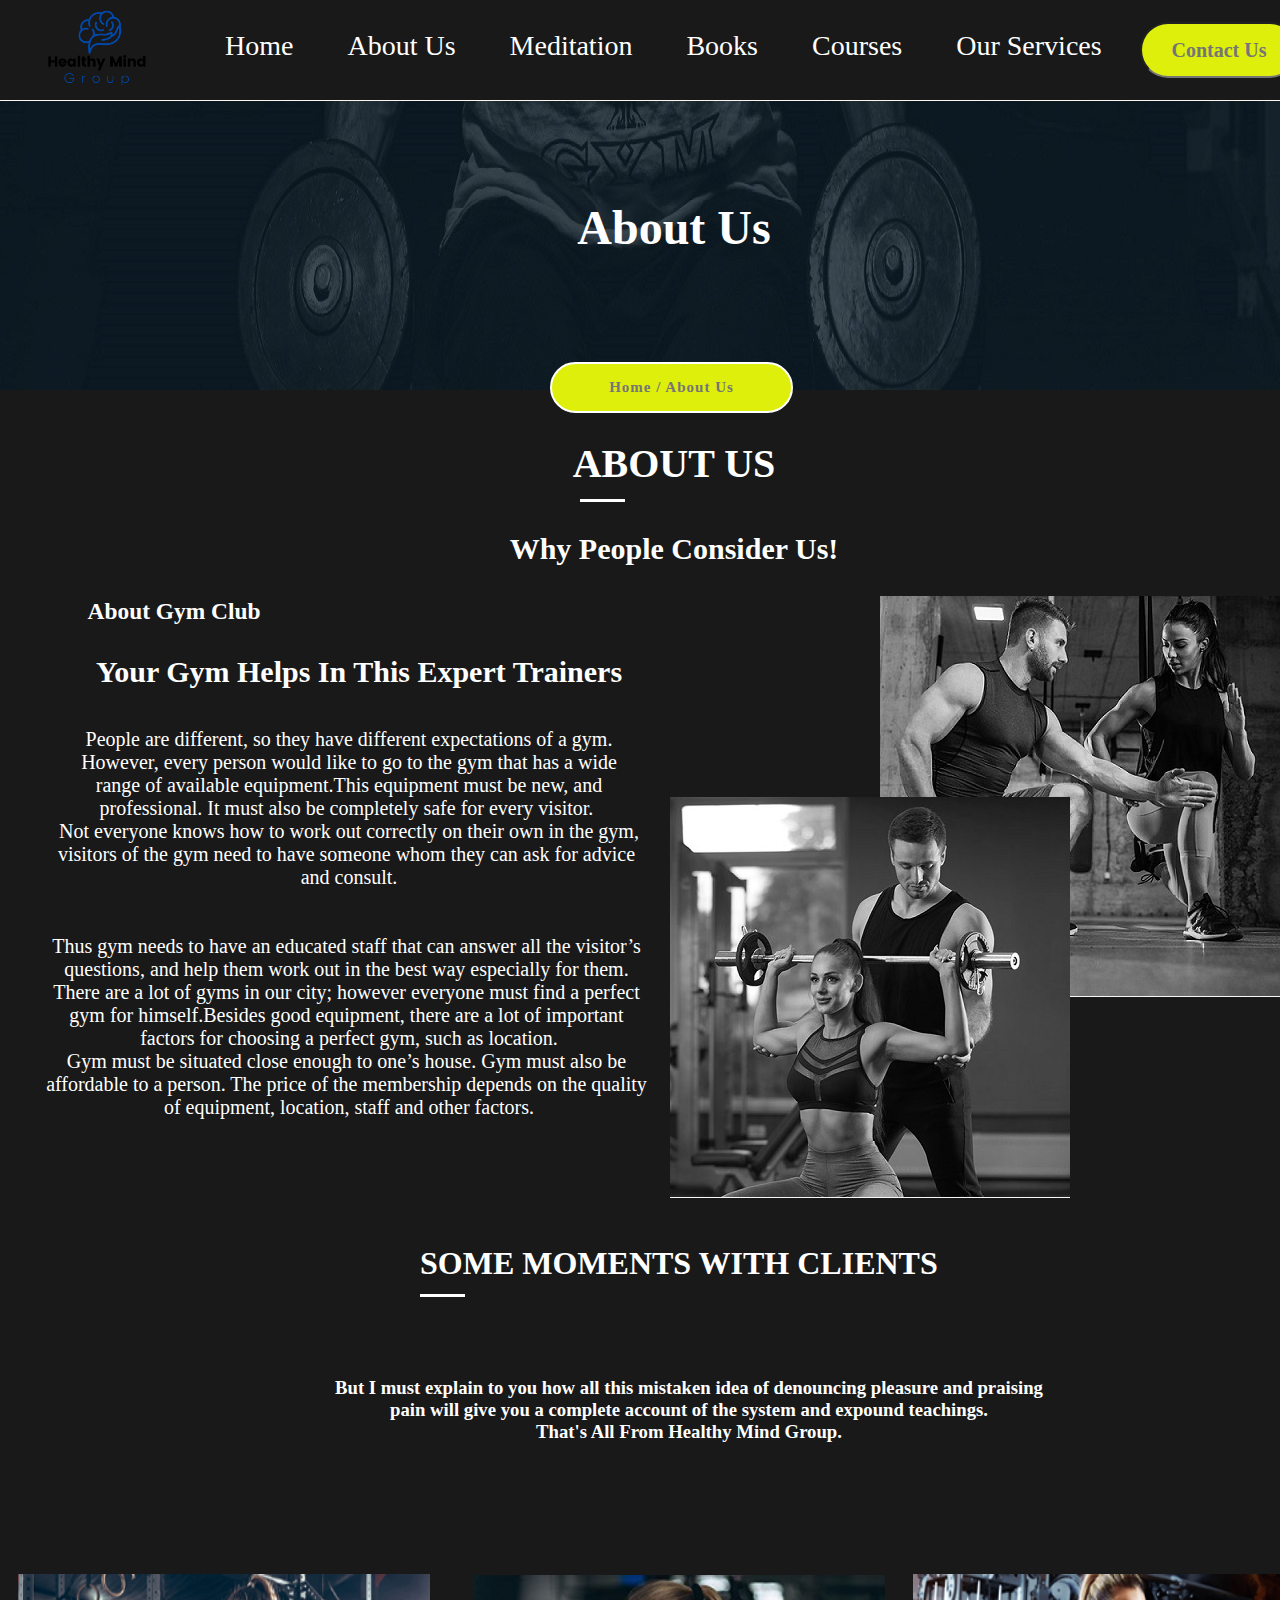
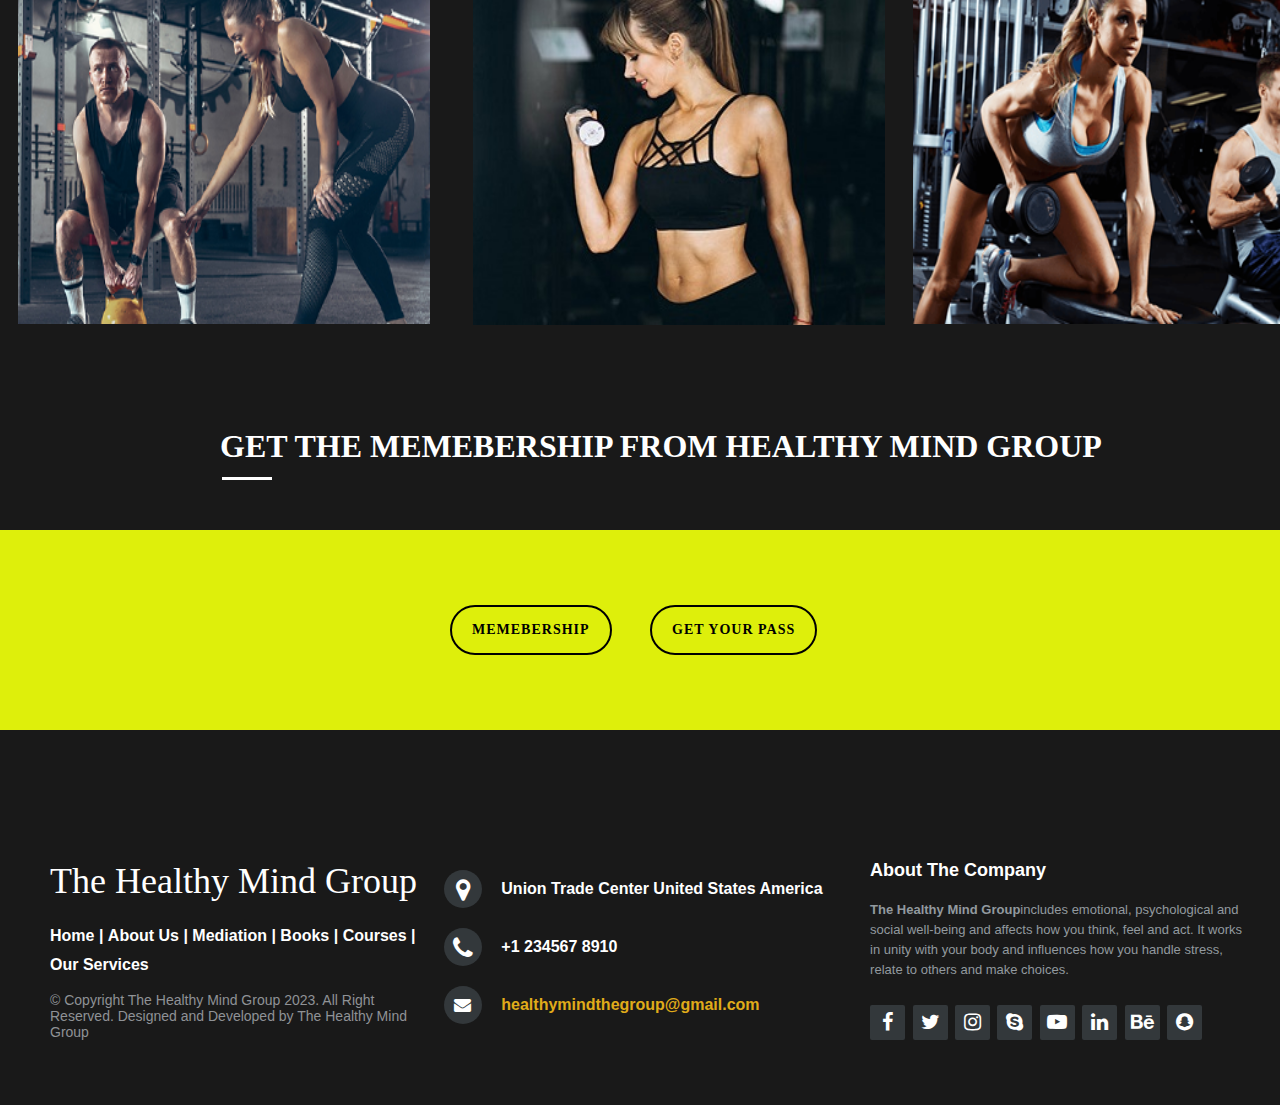
<file: About Us.html>
<!DOCTYPE html>
<html lang="en">
<head>
    <meta charset="UTF-8">
    <meta http-equiv="X-UA-Compatible" content="IE=edge">
    <meta name="viewport" content="width=device-width, initial-scale=1.0">
    <title>Healthy Mind</title>
    <link rel="stylesheet" href="css/About Us.css">
    <script src="https://code.jquery.com/jquery-3.6.4.js"></script>
    <script src="https://cdnjs.cloudflare.com/ajax/libs/OwlCarousel2/2.3.4/owl.carousel.min.js"></script>
    <link rel="stylesheet" href="https://cdnjs.cloudflare.com/ajax/libs/OwlCarousel2/2.3.4/assets/owl.carousel.min.css">
    <link rel="stylesheet" href="https://cdnjs.cloudflare.com/ajax/libs/font-awesome/4.7.0/css/font-awesome.min.css">
    <script src="https://cdn.jsdelivr.net/npm/bootstrap@5.0.2/dist/js/bootstrap.bundle.min.js" integrity="sha384-MrcW6ZMFYlzcLA8Nl+NtUVF0sA7MsXsP1UyJoMp4YLEuNSfAP+JcXn/tWtIaxVXM" crossorigin="anonymous"></script>

    <style>

.slider{

    width: 1348px;
    height:400px;
    margin-top: -10px;
}
.slider h1 {

    font-size: 48px;
    line-height: 1;
    color: #ffffff;
    margin-top: -190px;
    text-align: center;
}
.slider input {
    
    border-radius: 100px;
    display: inline-block;
    font-family: 'Roboto', sans-serif;
    font-size: 15px;
    font-weight: 600;
    letter-spacing: 1px;
    margin-top:110px;
    padding: 15px 20px;
    margin-left: 550px;
    border: 2px solid white;
    overflow: hidden;
    background-color: #deef0b;
    font-family:'Times New Roman', Times, serif;
    font-display:inherit;
    text-align: center;
}




    </style>



</head>
<body>

    <div class="container1">


     <div class="header-bottom">

        <div class="logo">
        <img src="img/Healty Mind Group.png" style="margin-top: -30px;">
        </div>

        <nav>
            <ul>
                <li><a href="index.html">Home</a></li>
                <li><a href="About Us.html">About Us</a></li>
                <li><a href="Meditation.html">Meditation</a></li>
                <li><a href="Books.html">Books</a></li>
                <li><a href="Courses.html">Courses</a></li>
                <li><a href="Our Services.html">Our Services</a></li>
            </ul>
        </nav>

    <form>
         <a href="Contact Us.html"><input type="text" placeholder="Contact Us"></a>
    </form>

    </div>

    <div class="slider">

        


        <img src="img/aboutus.jpeg" alt="About Us">
        <h1>About Us</h1>

        <input type="text" placeholder="Home / About Us">

    </div>

    <div class="aboutus">

    <h1>ABOUT US</h1>
    <div class="line-separator" style="margin: 12px 580px;background-color: #ffff;height: 3px; width: 45px;"></div>

    <h2>Why People Consider Us!</h2>

    <div class="aboutus-image">
    <image src="img/about.jpg" alt="About Us">
    </div>

    <div class="aboutus-image2">
    <image src="img/aboutus2.jpeg" alt="About Us">
  </div>


  <div class="aboutus-d">

    <h3>About Gym Club</h3>
    <h2 style="margin-right: 630px;">Your Gym Helps In This Expert Trainers</h2>

<pre>

    <p style="font-family: 'Times New Roman', Times, serif; margin-right: 650px; margin-top: -30px;">
People are different, so they have different expectations of a gym.
However, every person would like to go to the gym that has a wide
range of available equipment.This equipment must be new, and
professional. It must also be completely safe for every visitor. 
Not everyone knows how to work out correctly on their own in the gym,
visitors of the gym need to have someone whom they can ask for advice 
and consult.


Thus gym needs to have an educated staff that can answer all the visitor’s 
questions, and help them work out in the best way especially for them. 
There are a lot of gyms in our city; however everyone must find a perfect 
gym for himself.Besides good equipment, there are a lot of important 
factors for choosing a perfect gym, such as location.
Gym must be situated close enough to one’s house. Gym must also be 
affordable to a person. The price of the membership depends on the quality 
of equipment, location, staff and other factors.</p>

</pre>
    

  </div>

       </div>


  <div class="gallery">

<h1>SOME MOMENTS WITH CLIENTS</h1>
<div class="line-separator" style="margin: 12px 420px;background-color: white;height: 3px; width: 45px;"></div>
<h3>But I must explain to you how all this mistaken idea of denouncing pleasure and praising <br>
    pain will give you a complete account of the system and expound teachings.<br>That's All From Healthy Mind Group.</h3>



    
        
            <div class="box">
                <img src="img/img6.jpeg.jpg">
                <div class="box-content">
                    <h3 class="title">Maria Johnson</h3>
                    <span class="post">Web designer</span>
                </div>
                <ul class="icon">
                    <li><a href="#"><i class="fa fa-search"></i></a></li>
                    <li><a href="#"><i class="fa fa-link"></i></a></li>
                </ul>
            </div>
        
        
            <div class="box2" style="margin-top: -355px;">
                <img src="img/img3.jpeg.jpg">
                <div class="box-content">
                    <h3 class="title">Miranda Roy</h3>
                    <span class="post">Manager</span>
                </div>
                <ul class="icon">
                    <li><a href="#"><i class="fa fa-search"></i></a></li>
                    <li><a href="#"><i class="fa fa-link"></i></a></li>
                </ul>
            </div>
        
        
            <div class="box3">
                <img src="img/img2.jpeg.jpg">
                <div class="box-content">
                    <h3 class="title">Dua Lipa</h3>
                    <span class="post">Singer</span>
                </div>
                <ul class="icon">
                    <li><a href="#"><i class="fa fa-search"></i></a></li>
                    <li><a href="#"><i class="fa fa-link"></i></a></li>
                </ul>
            </div>

            
  </div>
   
   
   
  <div class="last1">
    <h1>GET THE MEMEBERSHIP FROM HEALTHY MIND GROUP</h1>
    <div class="line-separator" style="margin: 12px 222px;background-color: #ffff;height: 3px; width: 50px;"></div>
    
    <div class="last2">
    
    <a href #><input type="button" value="MEMEBERSHIP"></a>
    
    <div class="last3" style="margin-top: -35px;">
        <a href="#"><input type="button" value="GET YOUR PASS""></a>
    
    </div>
    
    </div>



</div>

   
   
       <footer class="footer-distributed">
   
   
   <div class="footer-left">
   
       <h3>The Healthy Mind Group</h3>
   
       <p class="footer-links">
           <a href="index.html">Home</a> |
           <a href="About Us.html">About Us</a> |
           <a href="Meditation.html">Mediation</a> |
           <a href="Books.html">Books</a> |
           <a href="Courses.html">Courses</a> |
           <a href="Our Services.html">Our Services</a>
       </p>
   
       <p class="footer-company-name">© Copyright The Healthy Mind Group 2023. All Right Reserved. Designed and Developed by The Healthy Mind Group</p>
   
   </div>
   
   <div class="footer-center">
   
   <div>
   
   <i class="fa fa-map-marker"></i>
   <p><span>Union Trade Center</span> United States America</p>
   
   </div>
   
   <div>
   
   <i class="fa fa-phone"></i>
   <p>+1 234567 8910</p>
   
   </div>
   
   <div>
   
       <i class="fa fa-envelope"></i>
       <p><a href="#">healthymindthegroup@gmail.com</a></p>
   
   </div>
   </div>
   
   <div class="footer-right">
   <p class="footer-company-about">
       <span>About The Company</span>
       <strong>The Healthy Mind Group</strong>includes emotional, psychological and social well-being and affects how you think, 
       feel and act. It works in unity with your body and influences how you handle stress, relate to others and make choices.
   </p>
   
   <div class="footer-icons">
   
       <a href="#"><i class="fa fa-facebook"></i></a>
       <a href="#"><i class="fa fa-twitter"></i></a>
       <a href="#"><i class="fa fa-instagram"></i></a>
       <a href="#"><i class="fa fa-skype"></i></a>
       <a href="#"><i class="fa fa-youtube-play"></i></a>
       <a href="#"><i class="fa fa-linkedin"></i></a>
       <a href="#"><i class="fa fa-behance"></i></a>
       <a href="#"><i class="fa fa-snapchat"></i></a>
   
   </div>
   
   </div>
   
       </footer>

  
  


<script>

    $(".slider1").owlCarousel({
    
        loop:true,
        autoplay:true,
        autoplayTimeout: 2000, //2000ms = 2s,
        autoplayHoverpause: true,
    });
    
    </script>


<script>

    $(".slider2").owlCarousel({
    
        loop:true,
        autoplay:true,
        autoplayTimeout: 2000, //2000ms = 2s,
        autoplayHoverpause: true,
    });
    
    </script>



    </div>


    
</body>
</html>
</file>
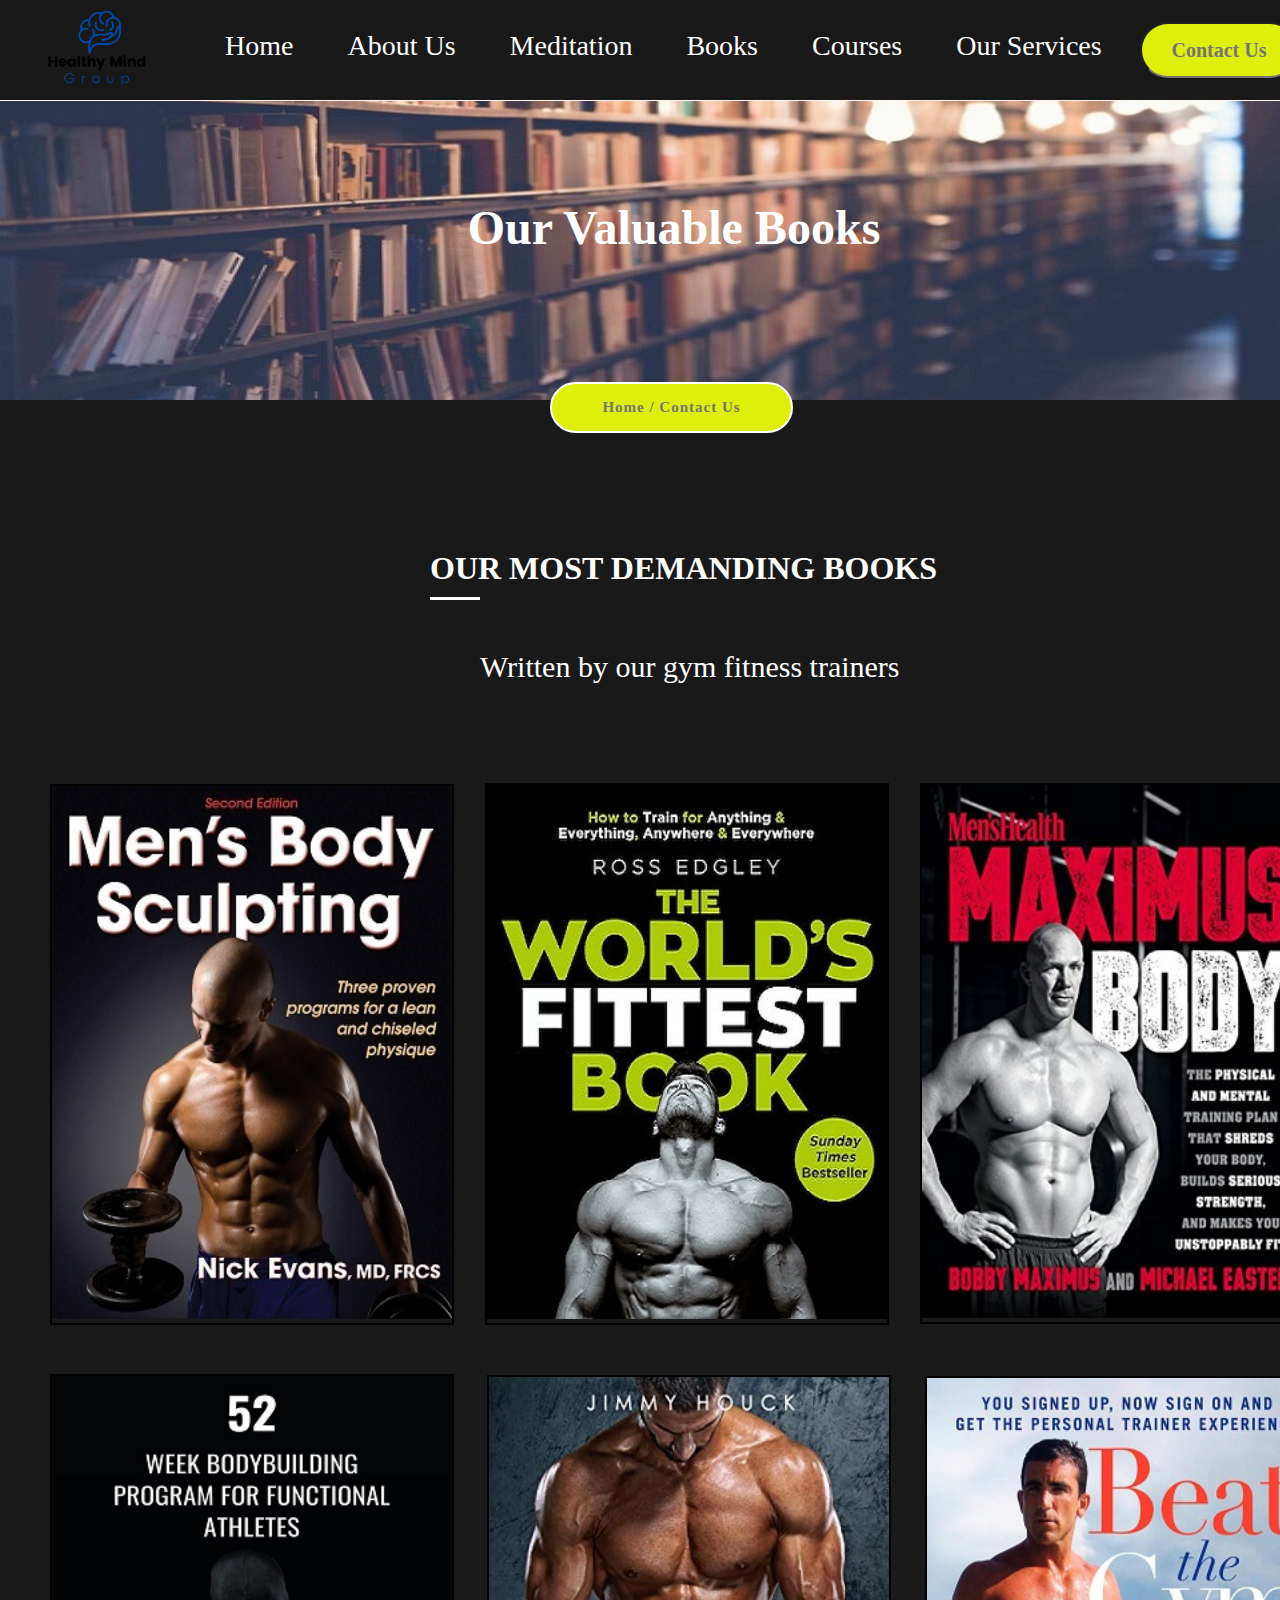
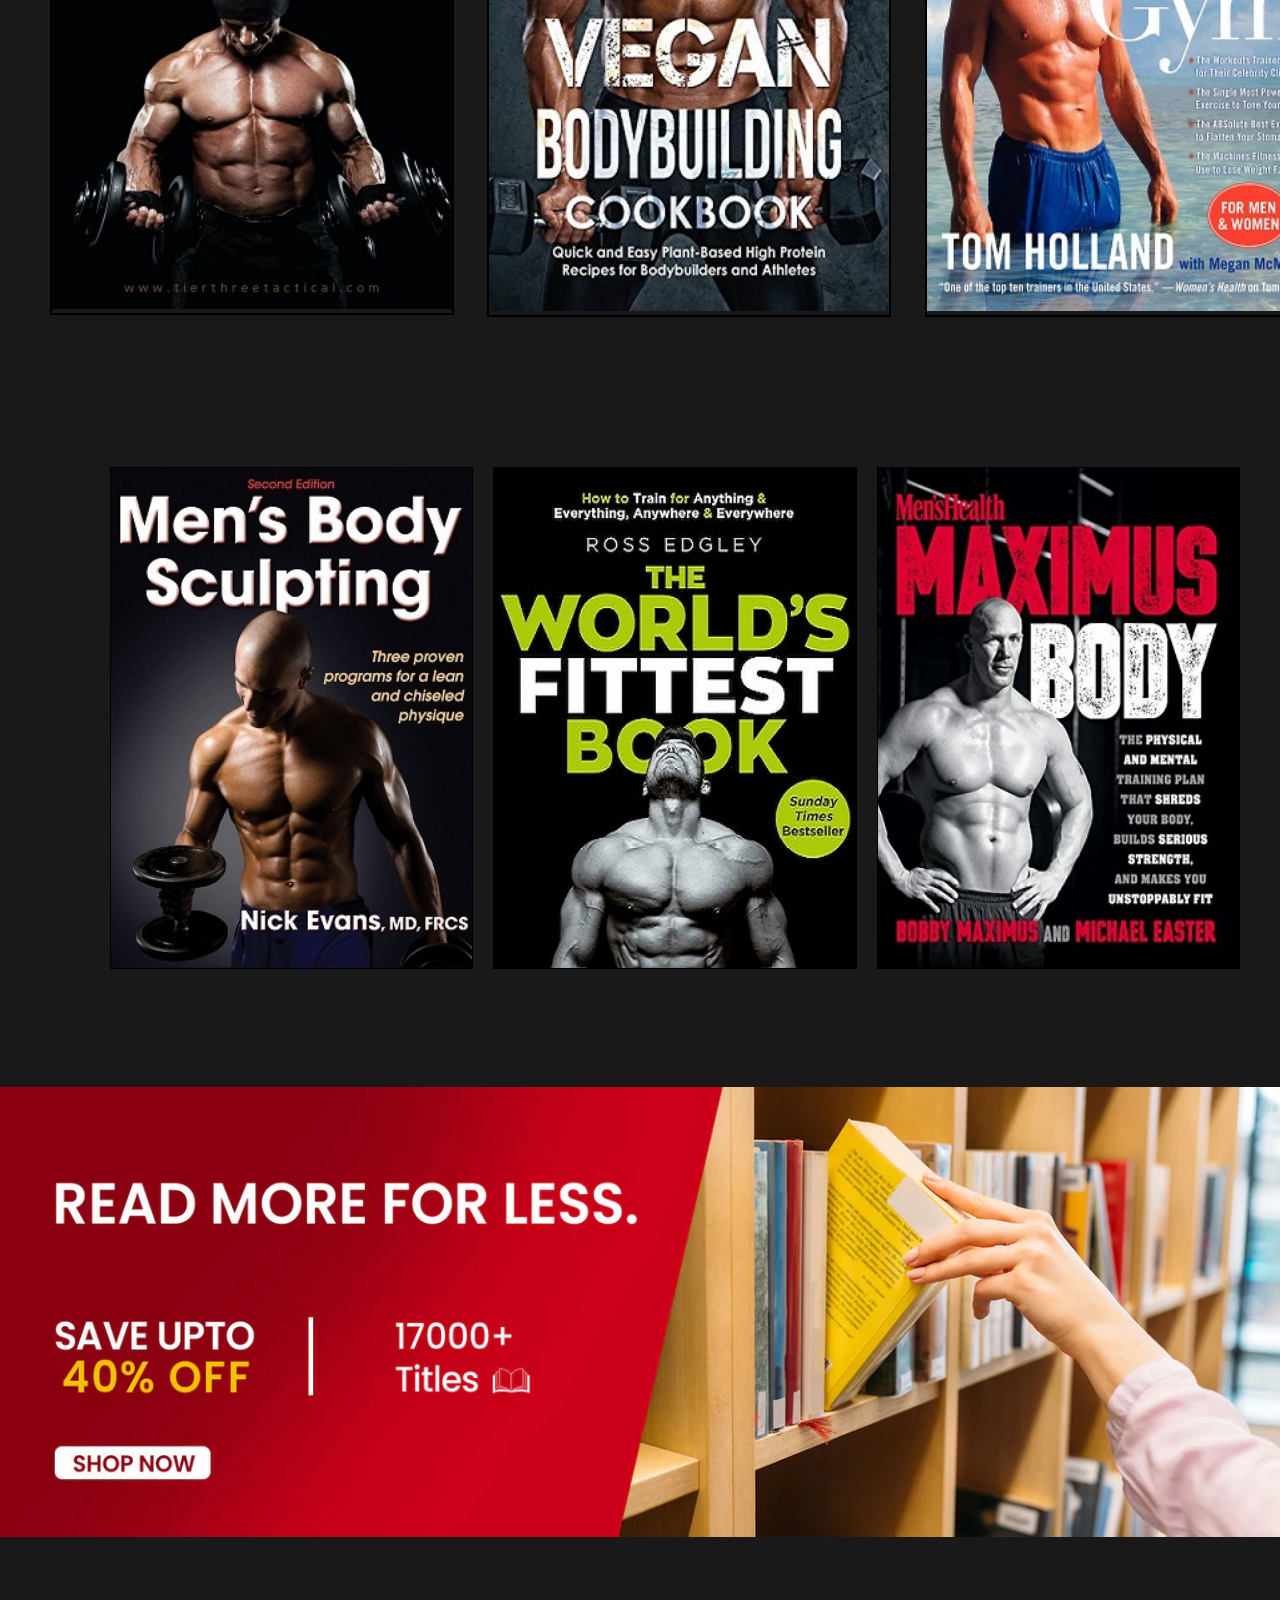
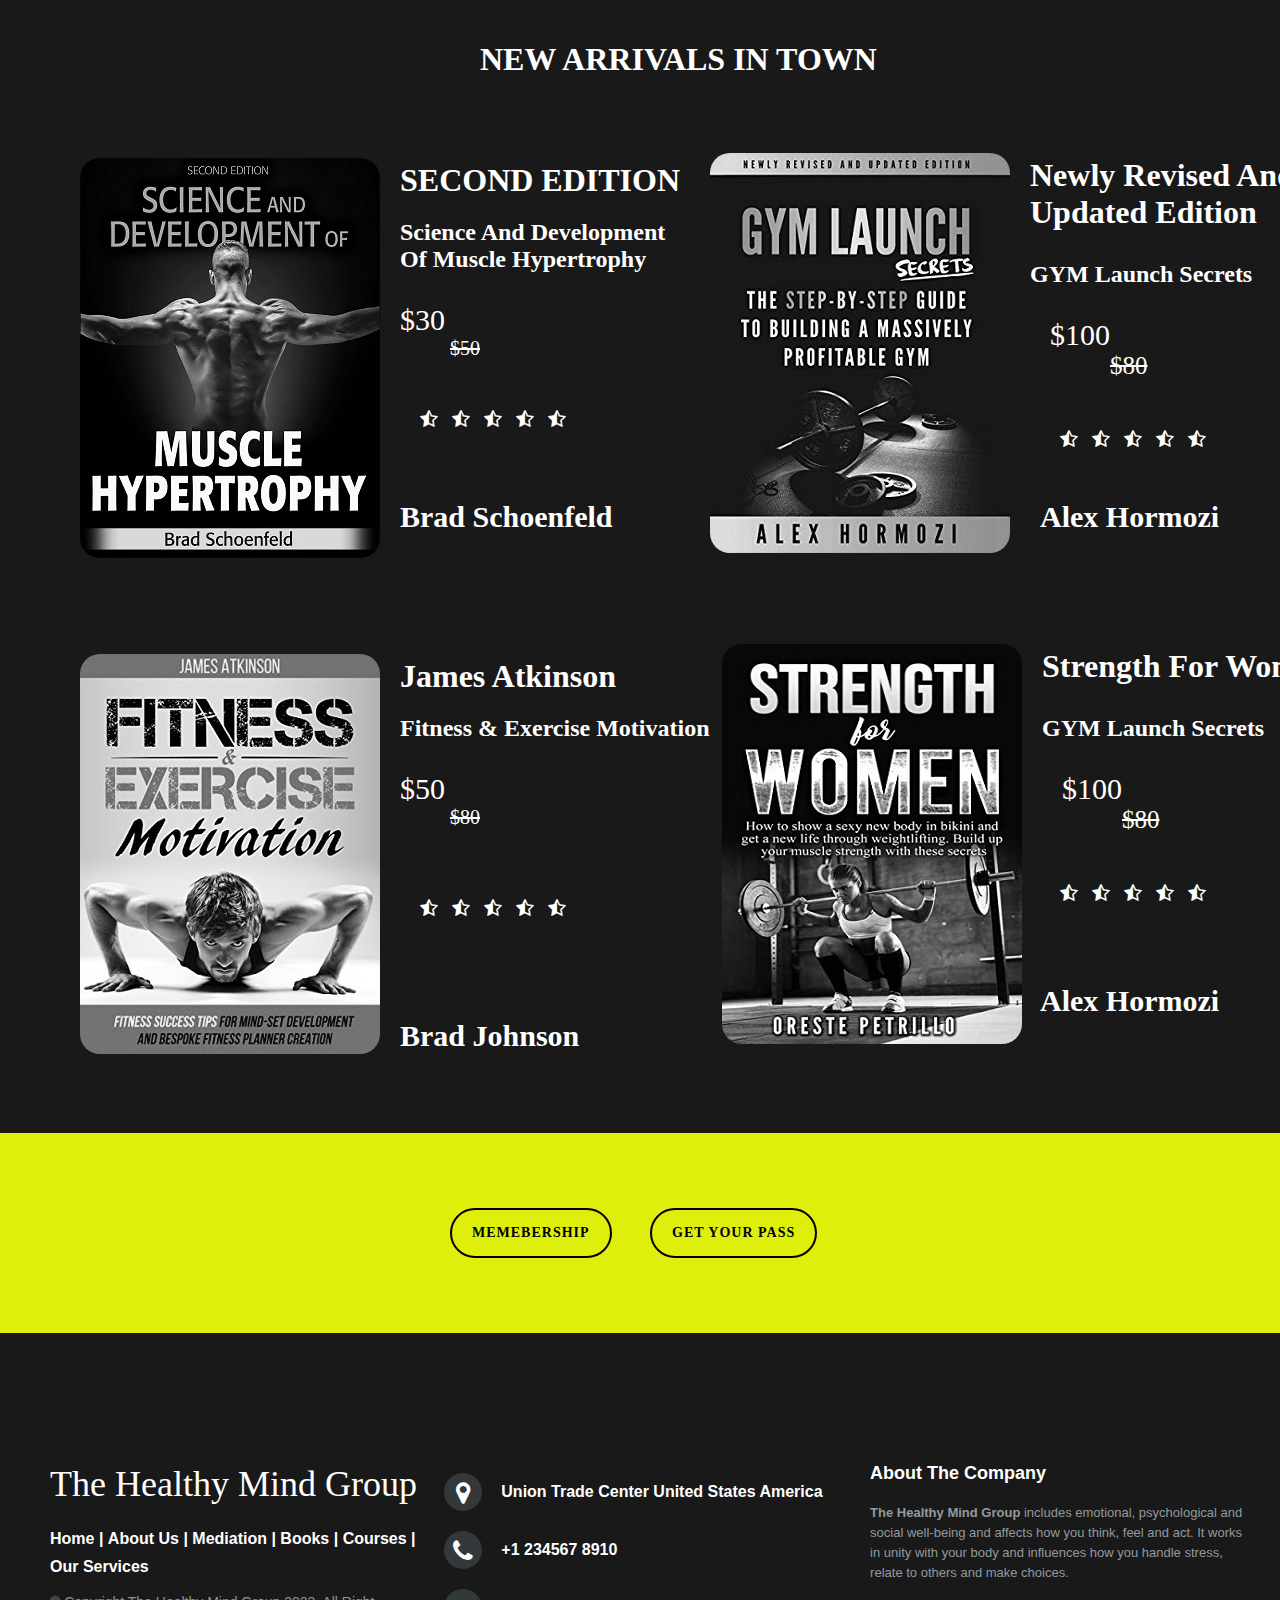
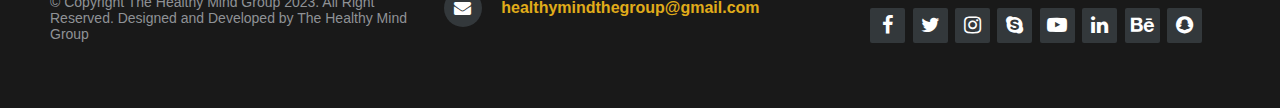
<file: Books.html>
<!DOCTYPE html>
<html lang="en">
<head>
    <meta charset="UTF-8">
    <meta http-equiv="X-UA-Compatible" content="IE=edge">
    <meta name="viewport" content="width=device-width, initial-scale=1.0">
    <title>Healthy Mind</title>
    <link rel="stylesheet" href="css/Books.css">
    <script src="https://code.jquery.com/jquery-3.6.4.js"></script>
    <script src="https://cdnjs.cloudflare.com/ajax/libs/OwlCarousel2/2.3.4/owl.carousel.min.js"></script>
    <link rel="stylesheet" href="https://cdnjs.cloudflare.com/ajax/libs/OwlCarousel2/2.3.4/assets/owl.carousel.min.css">
    <link rel="stylesheet" href="https://cdnjs.cloudflare.com/ajax/libs/font-awesome/4.7.0/css/font-awesome.min.css">
    <script src="https://cdn.jsdelivr.net/npm/bootstrap@5.0.2/dist/js/bootstrap.bundle.min.js" integrity="sha384-MrcW6ZMFYlzcLA8Nl+NtUVF0sA7MsXsP1UyJoMp4YLEuNSfAP+JcXn/tWtIaxVXM" crossorigin="anonymous"></script>

    <style>

.slider{

    width: 1348px;
    height:400px;
    background-color:black;
}
.slider h1 {

font-size: 48px;
line-height: 1;
color: #ffffff;
margin-top: -200px;
text-align: center;
}

.slider input {
    
    border-radius: 100px;
    display: inline-block;
    font-family: 'Roboto', sans-serif;
    font-size: 15px;
    font-weight: 600;
    letter-spacing: 1px;
    margin-top:130px;
    padding: 15px 20px;
    margin-left: 550px;
    border: 2px solid white;
    overflow: hidden;
    background-color: #deef0b;
    font-family:'Times New Roman', Times, serif;
    font-display:inherit;
    text-align: center;
}


    </style>



</head>
<body>

    <div class="container10">


     <div class="header-bottom">

        <div class="logo">
        <img src="img/Healty Mind Group.png" style="margin-top: -30px;">
        </div>

        <nav>
            <ul>
                <li><a href="index.html">Home</a></li>
                <li><a href="About Us.html">About Us</a></li>
                <li><a href="Meditation.html">Meditation</a></li>
                <li><a href="Books.html">Books</a></li>
                <li><a href="Courses.html">Courses</a></li>
                <li><a href="Our Services.html">Our Services</a></li>
            </ul>
        </nav>

    <form>
         <a href="Contact Us.html"><input type="text" placeholder="Contact Us" style="color: #191919;"></a>
    </form>

    </div>

    <div class="slider">

        <img src="img/Books.JPEG" alt="Books">

        <h1>Our Valuable Books</h1>

        <input type="text" placeholder="Home / Contact Us">

    </div>


<div class="books">

<h1>OUR MOST DEMANDING BOOKS</h1>
<div class="line-separator" style="margin-top: 10px; background-color: #ffff; height: 3px; width: 50px; margin-left: 430px;"></div>
        

<p>Written by our gym fitness trainers</p>




<div class="can">
    <img src="img/Book1.JPEG" alt="Book 1">
    <div class="content">
        <h1>Men's Body Sculpting</h1>
        <p> Fitness can be described as a condition that helps us look, feel and do our best. 
            Physical fitness involves the performance of the heart and lungs, and the muscles of the body.
         </p>
    </div>
</div>


<div class="can1">
    <img src="img/Book2.JPEG" alt="Book 2">
    <div class="content1">
        <h1>The World's Fittest Book</h1>
        <p> Fitness can be described as a condition that helps us look, feel and do our best. 
            Physical fitness involves the performance of the heart and lungs, and the muscles of the body.
         </p>
    </div>
</div>


<div class="can2">
    <img src="img/Book3.JPEG" alt="Book 3">
    <div class="content2">
        <h1>Men's Health Maximus Body</h1>
        <p> Fitness can be described as a condition that helps us look, feel and do our best. 
            Physical fitness involves the performance of the heart and lungs, and the muscles of the body.
         </p>
    </div>
</div> 

<div class="can3">
    <img src="img/BOOK4.JPEG" alt="Book 4">
    <div class="content3">
        <h1>52 Week Bodybuilding Program For Functional Athletes</h1>
        <p> Fitness can be described as a condition that helps us look, feel and do our best. 
            Physical fitness involves the performance of the heart and lungs, and the muscles of the body.
         </p>
    </div>
</div> 
  
<div class="can4">
    <img src="img/BOOK5.JPEG" alt="Book 5">
    <div class="content4">
        <h1>Vegan Bodybuilding Cookbook</h1>
        <p> Fitness can be described as a condition that helps us look, feel and do our best. 
            Physical fitness involves the performance of the heart and lungs, and the muscles of the body.
         </p>
    </div>
</div> 

<div class="can5">
    <img src="img/ooooooooooooooooooooooooooooooooooo.jpeg" alt="Book 6">
    <div class="content5">
        <h1>Beat The GYM</h1>
        <p> Fitness can be described as a condition that helps us look, feel and do our best. 
            Physical fitness involves the performance of the heart and lungs, and the muscles of the body.
         </p>
    </div>
</div> 


    
<div class="slider1 owl-carousel">

    <div class="card">
        <div class="image5">
            <img src="img/Book1.JPEG" alt="Book1"></div> 
    </div>
    
    <div class="card">
        <div class="image5">
            <img src="img/Book2.JPEG" alt="Book2"></div>
      
    </div>
    
    <div class="card">
        <div class="image5">
            <img src="img/Book3.JPEG" alt="Book3"></div>
     
    </div>

    <div class="card">
        <div class="image5">
            <img src="img/BOOK4.JPEG" alt="Book4"></div>
     
    </div>

    <div class="card">
        <div class="image5">
            <img src="img/BOOK5.JPEG" alt="Book5"></div>
    
  
    </div>

    <div class="card">
        <div class="image5">
            <img src="img/ooooooooooooooooooooooooooooooooooo.jpeg" alt="Book6"></div>
    
    </div>

</div>


<div class="big-banner">

<img src="img/hhhhhhhhhhhhhhhh.jpeg" alt="Big-Banner" style="width: 100%; height: 100%; margin-top: 100px;">

</div>

<div class="new-arrivals">

<h1 style="margin-left: 480px; margin-top: 100px;">NEW ARRIVALS IN TOWN</h1>


<div class="arrivals">

<img src="img/Book7.jpeg" alt="Book7">

<h1 style="margin-top: -400px; margin-left: 400px;font-family:'Times New Roman', Times, serif;">SECOND EDITION</h1>

<h2 style="color: white; font-family: 'Times New Roman', Times, serif; margin-left: 400px;
margin-top: 20px;">Science And Development 
<br> Of Muscle Hypertrophy</h2>

<p style="color: #ffffff; margin-left: 400px; margin-top: 30px;">$30</p>

<strike style="color: #ffffff; margin-left: 450px; margin-top: -30px; font-size: 20px;">$50</strike>



</div>

<i class="fa fa-star-half-full" style="margin-top: 50px; color: white; margin-left: 420px; font-size: larger;"></i>
<i class="fa fa-star-half-empty" style="margin-top: 50px; color: white; margin-left: 10px; font-size: larger;"></i>
<i class="fa fa-star-half-empty" style="margin-top: 50px; color: white; margin-left: 10px; font-size: larger;"></i>
<i class="fa fa-star-half-empty" style="margin-top: 50px; color: white; margin-left: 10px; font-size: larger;"></i>
<i class="fa fa-star-half-empty" style="margin-top: 50px; color: white; margin-left: 10px; font-size: larger;"></i>

<h3 style="color: white; margin-left: 400px; margin-top: 70px; font-size:30px;">Brad Schoenfeld</h3>


<div class="arrivals">
    
    <img src="img/Book8.jpeg" alt="Book8" style="margin-top: 120px;">
    
    <h1 style="margin-top: -400px; margin-left: 400px;font-family:'Times New Roman', Times, serif;">James Atkinson</h1>
    
    <h2 style="color: white; font-family: 'Times New Roman', Times, serif; margin-left: 400px;
    margin-top: 20px;">Fitness & Exercise Motivation</h2>
    
    <p style="color: #ffffff; margin-left: 400px; margin-top: 30px;">$50</p>
    
    <strike style="color: #ffffff; margin-left: 450px; margin-top: -30px; font-size: 20px;">$80</strike>
    
    
    
    </div>
    
    <i class="fa fa-star-half-full" style="margin-top:  70px; color:  white; margin-left: 420px; font-size: larger;"></i>
    <i class="fa fa-star-half-empty" style="margin-top: 50px; color: white; margin-left: 10px; font-size: larger;"></i>
    <i class="fa fa-star-half-empty" style="margin-top: 50px; color: white; margin-left: 10px; font-size: larger;"></i>
    <i class="fa fa-star-half-empty" style="margin-top: 50px; color: white; margin-left: 10px; font-size: larger;"></i>
    <i class="fa fa-star-half-empty" style="margin-top: 50px; color: white; margin-left: 10px; font-size: larger;"></i>
    
    <h3 style="color: white; margin-left: 400px; margin-top: 100px; font-size:30px;">Brad Johnson</h3>




<div class="arrivals1" style="margin-top: -980px; margin-left: -90px;">
    
    <img src="img/Book 10.jpeg" alt="Book10">
    
    

    <h1 style="margin-top: -400px; font-family:'Times New Roman', Times, serif;">Newly Revised And Updated Edition</h1>
    
    <h2 style="color: white; font-family: 'Times New Roman', Times, serif; margin-left: 1120px;
    margin-top: 30px;">GYM Launch Secrets</h2>
    
    <p style="color: #ffffff; margin-left: 1140px; margin-top: 30px; font-size: 30px;">$100</p>
    
    <strike style="color: #ffffff; margin-left: 1200px; margin-top: -30px; font-size: 25px;">$80</strike>
    
    
    
    </div>
    
    <i class="fa fa-star-half-full" style="margin-top:  50px; color:  white; margin-left: 1060px; font-size: larger;"></i>
    <i class="fa fa-star-half-empty" style="margin-top: 50px; color: white; margin-left: 10px; font-size: larger;"></i>
    <i class="fa fa-star-half-empty" style="margin-top: 50px; color: white; margin-left: 10px; font-size: larger;"></i>
    <i class="fa fa-star-half-empty" style="margin-top: 50px; color: white; margin-left: 10px; font-size: larger;"></i>
    <i class="fa fa-star-half-empty" style="margin-top: 50px; color: white; margin-left: 10px; font-size: larger;"></i>
    
    <h3 style="color: white; margin-left: 1040px; margin-top: 50px; font-size:30px;">Alex Hormozi</h3>



    <div class="arrivals1" style="margin-top: 30px; margin-left: -78px;">
    
        <img src="img/book11.jpeg" alt="Book11">
        
        
        <h1 style="margin-top: -400px; font-family:'Times New Roman', Times, serif;">Strength For Women</h1>
    
    <h2 style="color: white; font-family: 'Times New Roman', Times, serif; margin-left: 1120px;
    margin-top: 30px;">GYM Launch Secrets</h2>
    
    <p style="color: #ffffff; margin-left: 1140px; margin-top: 30px; font-size: 30px;">$100</p>
    
    <strike style="color: #ffffff; margin-left: 1200px; margin-top: -30px; font-size: 25px;">$80</strike>
    
    
    
    </div>
    
    <i class="fa fa-star-half-full" style="margin-top:  50px; color:  white; margin-left: 1060px; font-size: larger;"></i>
    <i class="fa fa-star-half-empty" style="margin-top: 50px; color: white; margin-left: 10px; font-size: larger;"></i>
    <i class="fa fa-star-half-empty" style="margin-top: 50px; color: white; margin-left: 10px; font-size: larger;"></i>
    <i class="fa fa-star-half-empty" style="margin-top: 50px; color: white; margin-left: 10px; font-size: larger;"></i>
    <i class="fa fa-star-half-empty" style="margin-top: 50px; color: white; margin-left: 10px; font-size: larger;"></i>
    
    <h3 style="color: white; margin-left: 1040px; margin-top: 80px; font-size:30px;">Alex Hormozi</h3>
    
        
      
    


</div>

    
    
    
    
</div>


<div class="last2">
    <div class="line-separator" style="margin: 12px 222px;background-color: #ffff;height: 3px; width: 50px;"></div>
    
    <div class="last3">
    
    <a href #><input type="button" value="MEMEBERSHIP"></a>
    
    <div class="last4" style="margin-top: -35px;">
        <a href="#"><input type="button" value="GET YOUR PASS""></a>
    
    </div>
    
    </div>
    
        </div>


        <footer class="footer-distributed">
   
   
            <div class="footer-left">
            
                <h3>The Healthy Mind Group</h3>
            
                <p class="footer-links">
                    <a href="index.html">Home</a> |
                    <a href="About Us.html">About Us</a> |
                    <a href="Meditation.html">Mediation</a> |
                    <a href="Books.html">Books</a> |
                    <a href="Courses.html">Courses</a> |
                    <a href="Our Services.html">Our Services</a>
                </p>
            
                <p class="footer-company-name">© Copyright The Healthy Mind Group 2023. All Right Reserved. Designed and Developed by The Healthy Mind Group</p>
            
            </div>
            
            <div class="footer-center">
            
            <div>
            
            <i class="fa fa-map-marker"></i>
            <p><span>Union Trade Center</span> United States America</p>
            
            </div>
            
            <div>
            
            <i class="fa fa-phone"></i>
            <p>+1 234567 8910</p>
            
            </div>
            
            <div>
            
                <i class="fa fa-envelope"></i>
                <p><a href="#">healthymindthegroup@gmail.com</a></p>
            
            </div>
            </div>
            
            <div class="footer-right">
            <p class="footer-company-about">
                <span>About The Company</span>
                <strong>The Healthy Mind Group</strong> includes emotional, psychological and social well-being and affects how you think, 
                feel and act. It works in unity with your body and influences how you handle stress, relate to others and make choices.
            </p>
            
            <div class="footer-icons">
            
                <a href="#"><i class="fa fa-facebook"></i></a>
                <a href="#"><i class="fa fa-twitter"></i></a>
                <a href="#"><i class="fa fa-instagram"></i></a>
                <a href="#"><i class="fa fa-skype"></i></a>
                <a href="#"><i class="fa fa-youtube-play"></i></a>
                <a href="#"><i class="fa fa-linkedin"></i></a>
                <a href="#"><i class="fa fa-behance"></i></a>
                <a href="#"><i class="fa fa-snapchat"></i></a>
            
            </div>
            
            </div>
            
                </footer>


<script>

    $(".slider1").owlCarousel({
    
        loop:true,
        autoplay:true,
        autoplayTimeout: 2000, //2000ms = 2s,
        autoplayHoverpause: true,
    });
    
    </script>


<script>

    $(".slider2").owlCarousel({
    
        loop:true,
        autoplay:true,
        autoplayTimeout: 2000, //2000ms = 2s,
        autoplayHoverpause: true,
    });
    
    </script>



    </div>


    
</body>
</html>
</file>
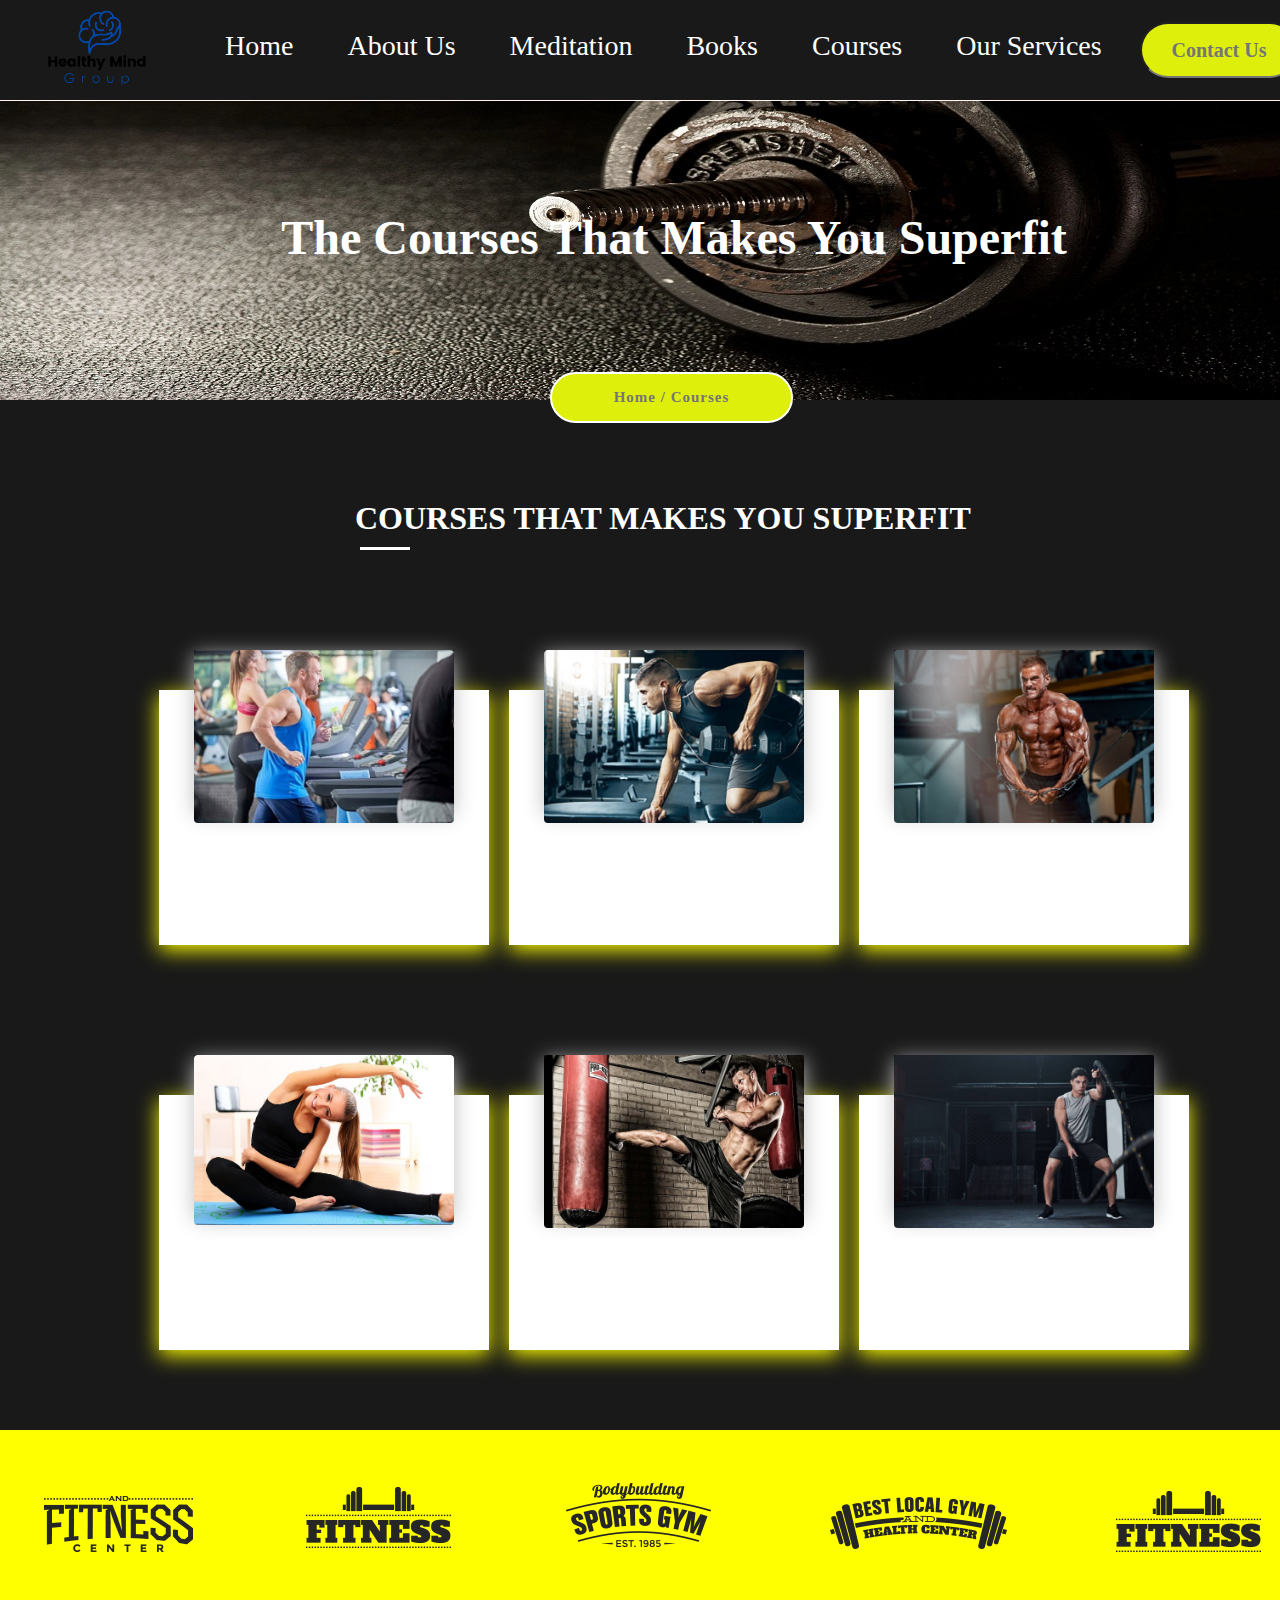
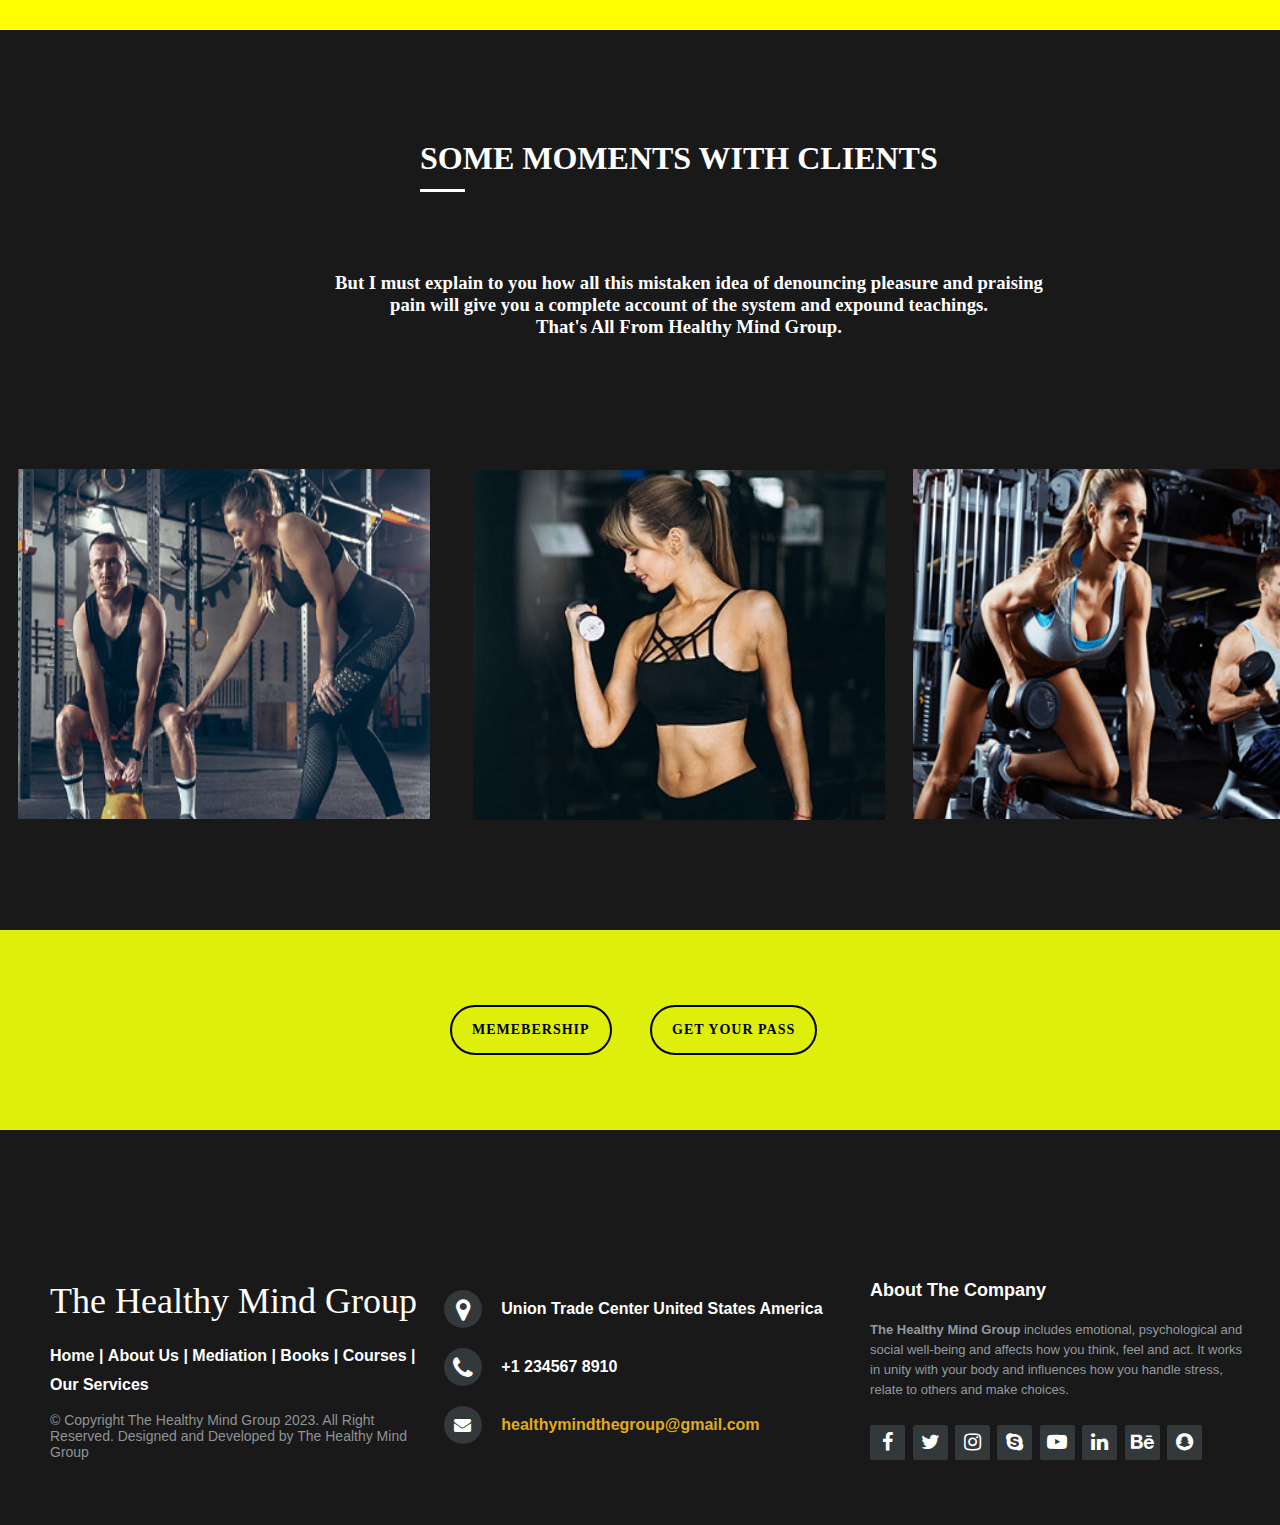
<file: Courses.html>
<!DOCTYPE html>
<html lang="en">
<head>
    <meta charset="UTF-8">
    <meta http-equiv="X-UA-Compatible" content="IE=edge">
    <meta name="viewport" content="width=device-width, initial-scale=1.0">
    <title>Healthy Mind</title>
    <link rel="stylesheet" href="css/courses.css">
    <script src="https://code.jquery.com/jquery-3.6.4.js"></script>
    <script src="https://cdnjs.cloudflare.com/ajax/libs/OwlCarousel2/2.3.4/owl.carousel.min.js"></script>
    <link rel="stylesheet" href="https://cdnjs.cloudflare.com/ajax/libs/OwlCarousel2/2.3.4/assets/owl.carousel.min.css">
    <link rel="stylesheet" href="https://cdnjs.cloudflare.com/ajax/libs/font-awesome/4.7.0/css/font-awesome.min.css">
    <script src="https://cdn.jsdelivr.net/npm/bootstrap@5.0.2/dist/js/bootstrap.bundle.min.js" integrity="sha384-MrcW6ZMFYlzcLA8Nl+NtUVF0sA7MsXsP1UyJoMp4YLEuNSfAP+JcXn/tWtIaxVXM" crossorigin="anonymous"></script>

    <style>

.slider{

    width: 1348px;
    height:400px;
    background-color:black;
}
.slider h1 {

font-size: 48px;
line-height: 1;
color: #ffffff;
margin-top: -190px;
text-align: center;
}
.slider input {

border-radius: 100px;
display: inline-block;
font-family: 'Roboto', sans-serif;
font-size: 15px;
font-weight: 600;
letter-spacing: 1px;
padding: 15px 20px;
margin-left: 550px;
border: 2px solid white;
overflow: hidden;
background-color: #deef0b;
font-family:'Times New Roman', Times, serif;
font-display:inherit;
text-align: center;
}


    </style>



</head>
<body>

    <div class="container1">


        <div class="header-bottom">
   
           <div class="logo">
           <img src="img/Healty Mind Group.png" style="margin-top: -30px;">
           </div>
   
           <nav>
               <ul>
                   <li><a href="index.html">Home</a></li>
                   <li><a href="About Us.html">About Us</a></li>
                   <li><a href="Meditation.html">Meditation</a></li>
                   <li><a href="Books.html">Books</a></li>
                   <li><a href="Courses.html">Courses</a></li>
                   <li><a href="Our Services.html">Our Services</a></li>
               </ul>
           </nav>
   
       <form>
            <a href="Contact Us.html"><input type="text" placeholder="Contact Us"></a>
       </form>
   
       </div>

    <div class="slider">

        <img src="img/[[[[[[[[[[[[[[[[[[.jpg" alt="Courses">

        <h1>The Courses That Makes You Superfit</h1>
        

        <input type="text" placeholder="Home / Courses" style="margin-top:110px;">

    </div>

    
    <div class="courses">

        <h1>COURSES THAT MAKES YOU SUPERFIT</h1>
        <div class="line-separator" style="margin-top: 10px; background-color: #ffff; height: 3px; width: 50px; margin-left: 360px;"></div>
        
        <div class="course1">
        
        <div class="card">
            <div class="imgBx">
                <a href="#"><img src="img/courses1.jpeg" alt="Course1"></a>
             </div>
             <div class="content">
                <h2>Cardio Session</h2>
                <p>When you work your muscles, it increases oxygen supply, 
                therefore allowing muscles to work harder.</p>
             </div>
           </div>
        
           <div class="card">
            <div class="imgBx">
                <a href="#"><img src="img/courses2.jpeg" alt="Course2"></a>
             </div>
             <div class="content">
                <h2>Weight Training</h2>
                <p>Weightlifting is an athletic discipline which requires 
                    lifting of heavy weights in a progressive manner.</p>
             </div>
           </div>
        
           <div class="card">
            <div class="imgBx">
                <a href="#"><img src="img/courses3.jpeg" alt="Course3"></a>
             </div>
             <div class="content">
                <h2>Bodybuilding</h2>
                <p>Bodybuilding, a regimen of exercises designed to enhance the human body's
                 muscular development and promote general health and fitness.</p>
             </div>
           </div>
        
           <div class="card1">
            <div class="imgBx1">
                <a href="#"><img src="img/course4.jpeg" alt="Course4"></a>
             </div>
             <div class="content1">
                <h2>Yoga & Stretching</h2>
                <p>Yoga is a physical and mental practice that brings the mind and body together—while simultaneously 
                focusing on your breathing and bringing awareness to your.</p>
             </div>
           </div>
        
           <div class="card1">
            <div class="imgBx1">
                <a href="#"><img src="img/courses5.jpg" alt="Course5"></a>
             </div>
             <div class="content1">
                <h2>Kick Boxing</h2>
                <p>Kickboxing is a full-contact combat sport and a form of boxing based on punching and kicking. 
                    The fight takes place in a boxing ring, normally with boxing.</p>
             </div>
           </div>
        
           <div class="card1">
            <div class="imgBx1">
               <a href="#"><img src="img/course6.jpeg" alt="Course6"></a>
             </div>
             <div class="content1">
                <h2>Sports Courses</h2>
                <p>'Sport' means all forms of physical activity which, through casual or organised participation, 
                    aim at expressing or improving physical fitness.</p>
             </div>
           </div>
        
        
        </div>
        

        <div class="stickers1">

            <div class="sticker2">
            <a href="#"><img src="img/10.png" alt="Sticker2"></a>
        </div>
        
        
                <div class="sticker3">
              <a href="#"><img src="img/20.png" alt="Sticker3"></a>
        </div>
        
        <div class="sticker4">
          <a href="#"><img src="img/30.png" alt="Sticker4"></a>
        </div>
        
        <div class="sticker5">
          <a href="#"><img src="img/40.png" alt="Sticker5"></a>
        </div>
        
        <div class="sticker6">
          <a href="#"><img src="img/50.png" alt="Sticker6"></a>
        </div>

        
        <div class="gallery" style="background-color: #191919;">

            <h1>SOME MOMENTS WITH CLIENTS</h1>
            <div class="line-separator" style="margin: 12px 420px;background-color: white;height: 3px; width: 45px;"></div>
            <h3>But I must explain to you how all this mistaken idea of denouncing pleasure and praising <br>
                pain will give you a complete account of the system and expound teachings.<br>That's All From Healthy Mind Group.</h3>
            


                <div class="box">
                    <img src="img/img6.jpeg.jpg">
                    <div class="box-content">
                        <h3 class="title">Maria Johnson</h3>
                        <span class="post">Web designer</span>
                    </div>
                    <ul class="icon">
                        <li><a href="#"><i class="fa fa-search"></i></a></li>
                        <li><a href="#"><i class="fa fa-link"></i></a></li>
                    </ul>
                </div>
            
            
                <div class="box2" style="margin-top: -355px;">
                    <img src="img/img3.jpeg.jpg">
                    <div class="box-content">
                        <h3 class="title">Miranda Roy</h3>
                        <span class="post">Manager</span>
                    </div>
                    <ul class="icon">
                        <li><a href="#"><i class="fa fa-search"></i></a></li>
                        <li><a href="#"><i class="fa fa-link"></i></a></li>
                    </ul>
                </div>
            
            
                <div class="box3">
                    <img src="img/img2.jpeg.jpg">
                    <div class="box-content">
                        <h3 class="title">Dua Lipa</h3>
                        <span class="post">Singer</span>
                    </div>
                    <ul class="icon">
                        <li><a href="#"><i class="fa fa-search"></i></a></li>
                        <li><a href="#"><i class="fa fa-link"></i></a></li>
                    </ul>
                </div>


            
            </div>
                

        </div>
        
            

        <div class="last2" style="margin-top: 900px;">
            
            <a href #><input type="button" value="MEMEBERSHIP"></a>
            
            <div class="last3" style="margin-top: -35px;">
                <a href="#"><input type="button" value="GET YOUR PASS""></a>
            
            </div>
            
            </div>






                <footer class="footer-distributed">


                    <div class="footer-left">
                    
                        <h3>The Healthy Mind Group</h3>
                    
                        <p class="footer-links">
                            <a href="index.html">Home</a> |
                            <a href="About Us.html">About Us</a> |
                            <a href="Meditation.html">Mediation</a> |
                            <a href="Books.html">Books</a> |
                            <a href="Courses.html">Courses</a> |
                            <a href="Our Services.html">Our Services</a>
                        </p>
                    
                        <p class="footer-company-name">© Copyright The Healthy Mind Group 2023. All Right Reserved. Designed and Developed by The Healthy Mind Group</p>
                    
                    </div>
                    
                    <div class="footer-center">
                    
                    <div>
                    
                    <i class="fa fa-map-marker"></i>
                    <p><span>Union Trade Center</span> United States America</p>
                    
                    </div>
                    
                    <div>
                    
                    <i class="fa fa-phone"></i>
                    <p>+1 234567 8910</p>
                    
                    </div>
                    
                    <div>
                    
                        <i class="fa fa-envelope"></i>
                        <p><a href="#">healthymindthegroup@gmail.com</a></p>
                    
                    </div>
                    </div>
                    
                    <div class="footer-right">
                    <p class="footer-company-about">
                        <span>About The Company</span>
                        <strong>The Healthy Mind Group</strong> includes emotional, psychological and social well-being and affects how you think, 
                        feel and act. It works in unity with your body and influences how you handle stress, relate to others and make choices.
                    </p>
                    
                    <div class="footer-icons">
                    
                        <a href="#"><i class="fa fa-facebook"></i></a>
                        <a href="#"><i class="fa fa-twitter"></i></a>
                        <a href="#"><i class="fa fa-instagram"></i></a>
                        <a href="#"><i class="fa fa-skype"></i></a>
                        <a href="#"><i class="fa fa-youtube-play"></i></a>
                        <a href="#"><i class="fa fa-linkedin"></i></a>
                        <a href="#"><i class="fa fa-behance"></i></a>
                        <a href="#"><i class="fa fa-snapchat"></i></a>
                    
                    </div>
                    
                    </div>
                    
                        </.footer>




   

  
  


<script>

    $(".slider1").owlCarousel({
    
        loop:true,
        autoplay:true,
        autoplayTimeout: 2000, //2000ms = 2s,
        autoplayHoverpause: true,
    });
    
    </script>


<script>

    $(".slider2").owlCarousel({
    
        loop:true,
        autoplay:true,
        autoplayTimeout: 2000, //2000ms = 2s,
        autoplayHoverpause: true,
    });
    
    </script>



    </div>


    
</body>
</html>
</file>
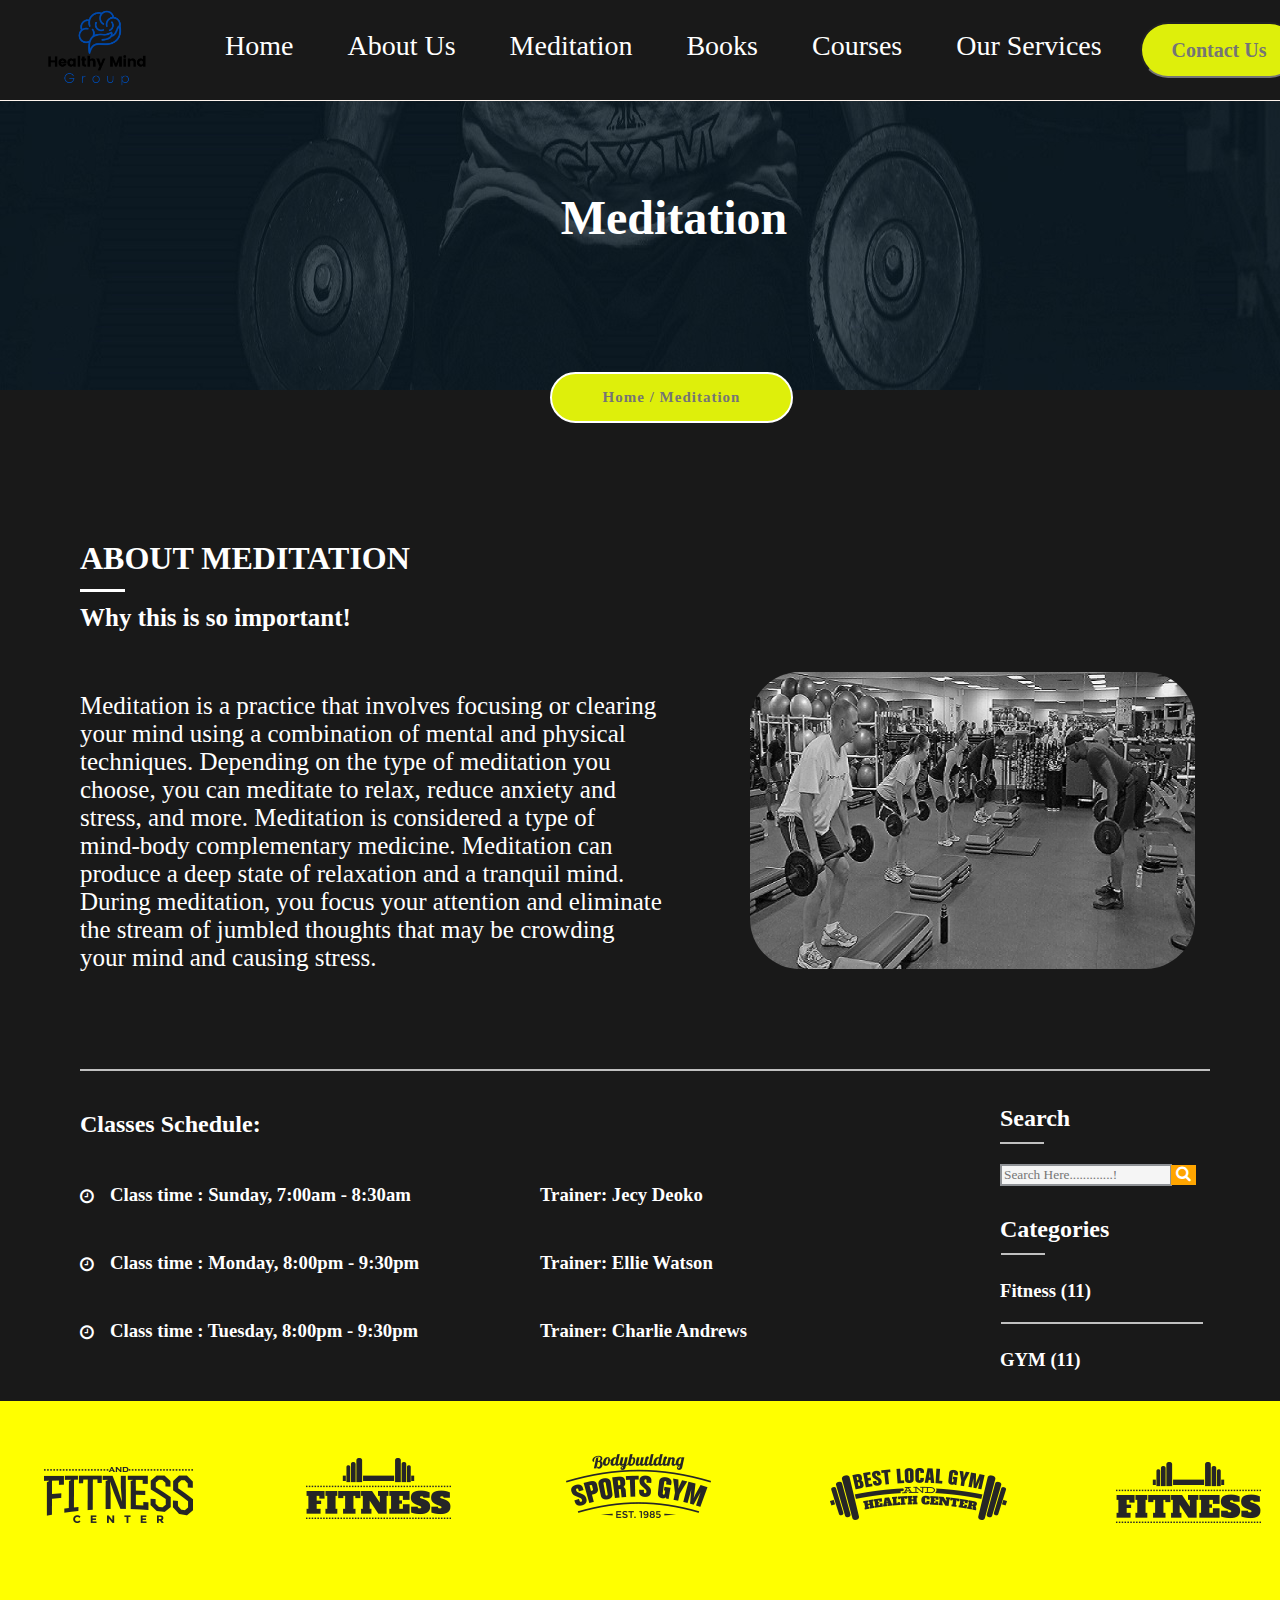
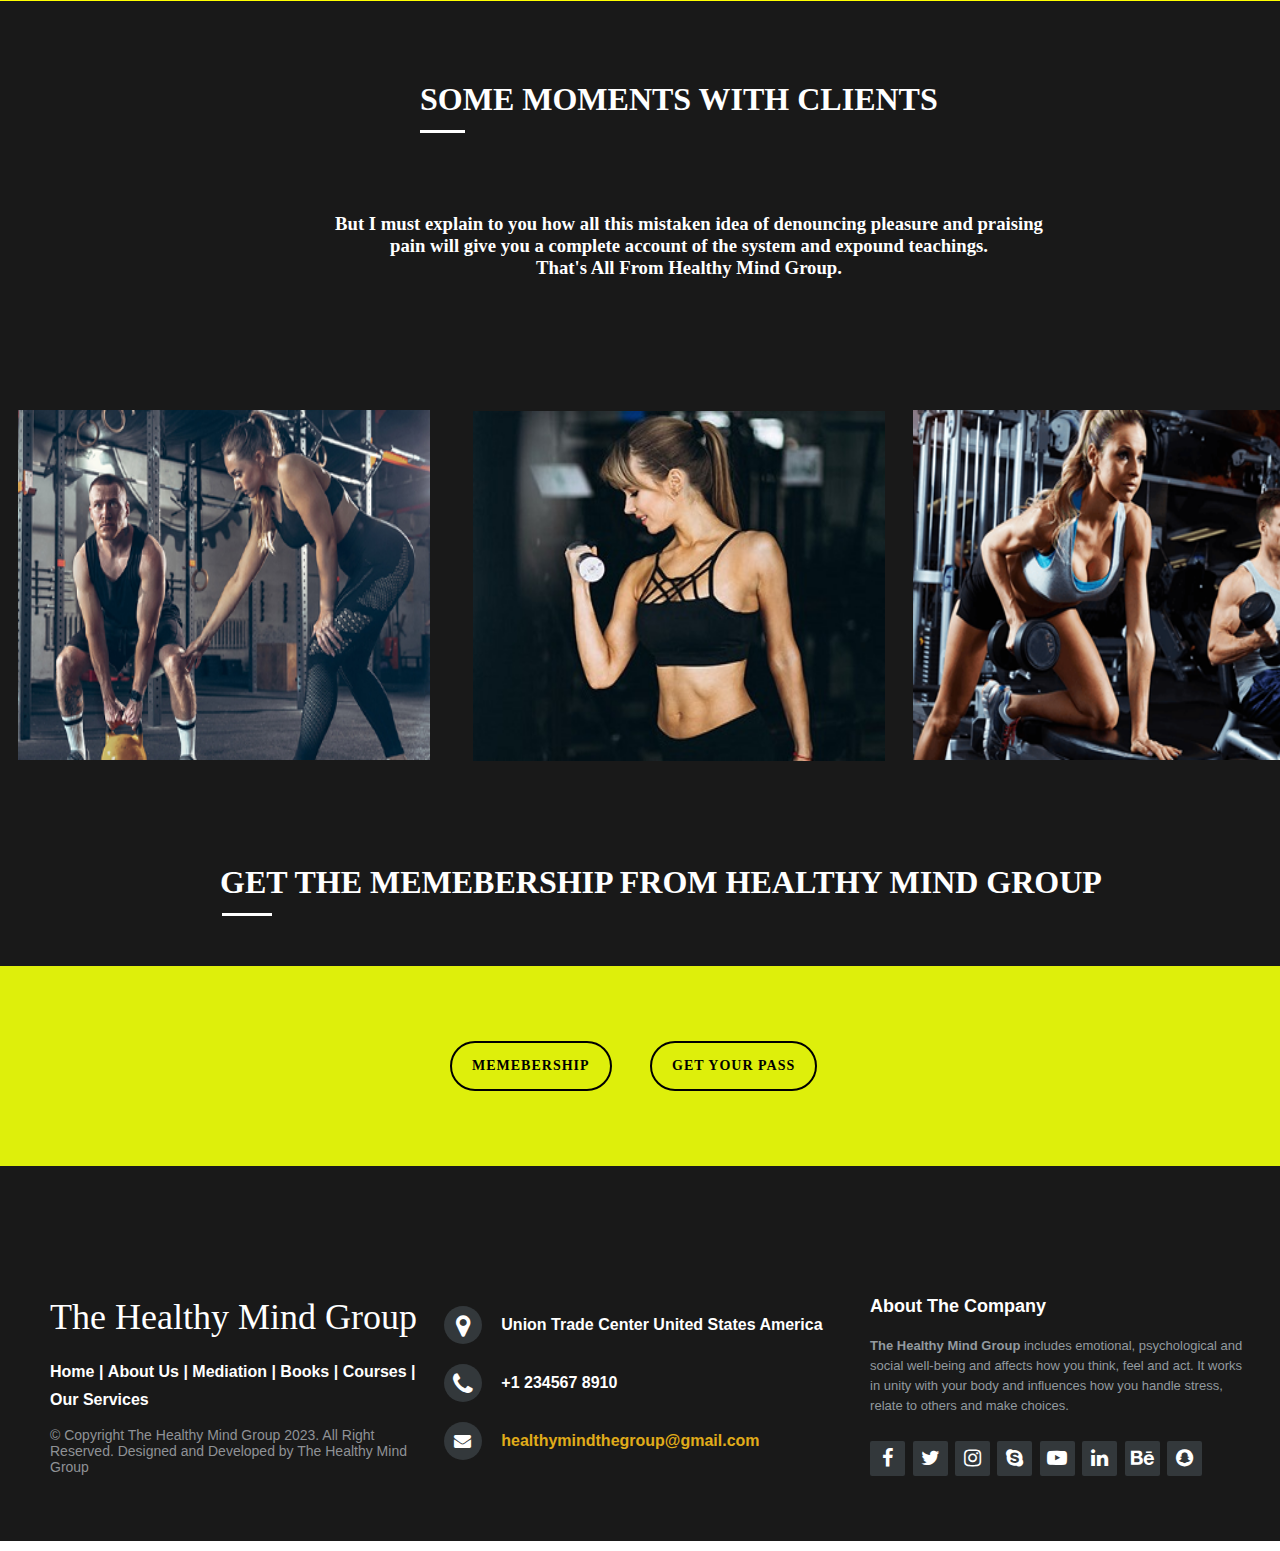
<file: Meditation.html>
<!DOCTYPE html>
<html lang="en">
<head>
    <meta charset="UTF-8">
    <meta http-equiv="X-UA-Compatible" content="IE=edge">
    <meta name="viewport" content="width=device-width, initial-scale=1.0">
    <title>Healthy Mind</title>
    <link rel="stylesheet" href="css/Meditation.css">
    <script src="https://code.jquery.com/jquery-3.6.4.js"></script>
    <script src="https://cdnjs.cloudflare.com/ajax/libs/OwlCarousel2/2.3.4/owl.carousel.min.js"></script>
    <link rel="stylesheet" href="https://cdnjs.cloudflare.com/ajax/libs/OwlCarousel2/2.3.4/assets/owl.carousel.min.css">
    <link rel="stylesheet" href="https://cdnjs.cloudflare.com/ajax/libs/font-awesome/4.7.0/css/font-awesome.min.css">
    <script src="https://cdn.jsdelivr.net/npm/bootstrap@5.0.2/dist/js/bootstrap.bundle.min.js" integrity="sha384-MrcW6ZMFYlzcLA8Nl+NtUVF0sA7MsXsP1UyJoMp4YLEuNSfAP+JcXn/tWtIaxVXM" crossorigin="anonymous"></script>

    <style>

.slider{

    width: 1348px;
    height:400px;
    background-color:black;
    margin-top: -10px;

}
.slider h1 {

font-size: 48px;
line-height: 1;
color: #ffffff;
margin-top: -200px;
text-align: center;
}
.slider input {
    
    border-radius: 100px;
    display: inline-block;
    font-family: 'Roboto', sans-serif;
    font-size: 15px;
    font-weight: 600;
    letter-spacing: 1px;
    margin-top:130px;
    padding: 15px 20px;
    margin-left: 550px;
    border: 2px solid white;
    overflow: hidden;
    background-color: #deef0b;
    font-family:'Times New Roman', Times, serif;
    font-display:inherit;
    text-align: center;
}




    </style>



</head>
<body>

    <div class="container5">


     <div class="header-bottom">

        <div class="logo">
        <img src="img/Healty Mind Group.png" style="margin-top: -30px;">
        </div>

        <nav>
            <ul>
                <li><a href="index.html">Home</a></li>
                <li><a href="About Us.html">About Us</a></li>
                <li><a href="Meditation.html">Meditation</a></li>
                <li><a href="Books.html">Books</a></li>
                <li><a href="Courses.html">Courses</a></li>
                <li><a href="Our Services.html">Our Services</a></li>
            </ul>
        </nav>

    <form>
         <a href="Contact Us.html"><input type="text" placeholder="Contact Us" style="color: #191919;"></a>
    </form>

    </div>

    <div class="slider">

        <img src="img/aboutus.jpeg" alt="Meditation">
<h1>Meditation</h1>
<input type="text" placeholder="Home / Meditation">

    </div>


    <div class="cake">

<h1>ABOUT MEDITATION</h1>
<div class="line-separator" style="margin: 12px 80px;background-color: #ffff;height: 3px; width: 45px;"></div>
<h2>Why this is so important!</h2>

<p>Meditation is a practice that involves focusing or clearing <br> your mind using a combination of mental and physical <br> techniques. Depending on the type of
    meditation you <br> choose, you can meditate to relax, reduce anxiety and <br> stress, and more. Meditation is considered a type of <br> mind-body complementary medicine.
 Meditation can <br> produce a deep state of relaxation and a tranquil mind. <br> During meditation, you focus your attention and eliminate <br> the stream of jumbled thoughts that may be crowding <br> your mind and causing stress.
</p>

              <div class="row">
           <div class="image">
     <div id="zoom-In">
<figure>
    <img src="img/poo.jpeg" alt="Meditation">
</figure>

      </div>
    </div>
</div>

<div class="line-separator" style="border:1px solid silver;width: 1128px;"></div>


<div class="entry-footer class-footer">

<h1>Classes Schedule:</h1>

<ul>
    <li>
        <i class="fa fa-clock-o" aria-hidden="true" style="margin-top: 50px;"></i>
        <h3>Class time : Sunday, 7:00am - 8:30am</h3>
        <h3 style="margin-left: 500px;">Trainer: Jecy Deoko</h3>
        <i class="fa fa-clock-o" aria-hidden="true" style="margin-top: 50px;"></i>
        <h3>Class time : Monday, 8:00pm - 9:30pm</h3>
        <h3 style="margin-left: 500px;">Trainer: Ellie Watson</h3>
        <i class="fa fa-clock-o" aria-hidden="true" style="margin-top: 50px;"></i>
        <h3>Class time : Tuesday, 8:00pm - 9:30pm</h3>
        <h3 style="margin-left: 500px;">Trainer: Charlie Andrews</h3>
    </li>
</ul>

</div>

<div class="search">

    <h2>Search</h2>

    <div class="line-separator" style="border:1px solid silver;width: 42px; margin-left: 1000px; margin-top: 10px;"></div>

<input type="text" placeholder="Search Here.............!" style="font-family:'Times New Roman', Times, serif;">
<i class="fa fa-search"></i>

<div class="categories">

    <h2>Categories</h2>
    <div class="line-separator" style="border:1px solid silver;width: 42px; margin-left: 1001px; margin-top: 10px;"></div>

    <h3>Fitness (11)</h3>
    <div class="line-separator" style="border:1px solid silver;width: 200px; margin-left: 1001px; margin-top: 20px;"></div>
    <h3>GYM (11)</h3>
</div>

</div>

    </div>


    <div class="stickers1">

        <div class="sticker2">
        <a href="#"><img src="img/10.png" alt="Sticker2"></a>
  </div>
  
  
            <div class="sticker3">
          <a href="#"><img src="img/20.png" alt="Sticker3"></a>
  </div>
  
  <div class="sticker4">
      <a href="#"><img src="img/30.png" alt="Sticker4"></a>
  </div>
  
  <div class="sticker5">
      <a href="#"><img src="img/40.png" alt="Sticker5"></a>
  </div>
  
  <div class="sticker6">
      <a href="#"><img src="img/50.png" alt="Sticker6"></a>
  </div>
  
  
  
  </div>

  <div class="gallery">

<h1>SOME MOMENTS WITH CLIENTS</h1>
<div class="line-separator" style="margin: 12px 420px;background-color: white;height: 3px; width: 45px;"></div>
<h3>But I must explain to you how all this mistaken idea of denouncing pleasure and praising <br>
    pain will give you a complete account of the system and expound teachings.<br>That's All From Healthy Mind Group.</h3>



    
        
            <div class="box">
                <img src="img/img6.jpeg.jpg">
                <div class="box-content">
                    <h3 class="title">Maria Johnson</h3>
                    <span class="post">Web designer</span>
                </div>
                <ul class="icon">
                    <li><a href="#"><i class="fa fa-search"></i></a></li>
                    <li><a href="#"><i class="fa fa-link"></i></a></li>
                </ul>
            </div>
        
        
            <div class="box2" style="margin-top: -355px;">
                <img src="img/img3.jpeg.jpg">
                <div class="box-content">
                    <h3 class="title">Miranda Roy</h3>
                    <span class="post">Manager</span>
                </div>
                <ul class="icon">
                    <li><a href="#"><i class="fa fa-search"></i></a></li>
                    <li><a href="#"><i class="fa fa-link"></i></a></li>
                </ul>
            </div>
        
        
            <div class="box3">
                <img src="img/img2.jpeg.jpg">
                <div class="box-content">
                    <h3 class="title">Dua Lipa</h3>
                    <span class="post">Singer</span>
                </div>
                <ul class="icon">
                    <li><a href="#"><i class="fa fa-search"></i></a></li>
                    <li><a href="#"><i class="fa fa-link"></i></a></li>
                </ul>
            </div>

            
  </div>


  <div class="last1">
    <h1>GET THE MEMEBERSHIP FROM HEALTHY MIND GROUP</h1>
    <div class="line-separator" style="margin: 12px 222px;background-color: #ffff;height: 3px; width: 50px;"></div>
    
    <div class="last2">
    
    <a href #><input type="button" value="MEMEBERSHIP"></a>
    
    <div class="last3" style="margin-top: -35px;">
        <a href="#"><input type="button" value="GET YOUR PASS""></a>
    
    </div>
    
    </div>
    
        </div>

   
  <footer class="footer-distributed">
   
   
    <div class="footer-left">
    
        <h3>The Healthy Mind Group</h3>
    
        <p class="footer-links">
            <a href="index.html">Home</a> |
            <a href="About Us.html">About Us</a> |
            <a href="Meditation.html">Mediation</a> |
            <a href="Books.html">Books</a> |
            <a href="Courses.html">Courses</a> |
            <a href="Our Services.html">Our Services</a>
        </p>
    
        <p class="footer-company-name">© Copyright The Healthy Mind Group 2023. All Right Reserved. Designed and Developed by The Healthy Mind Group</p>
    
    </div>
    
    <div class="footer-center">
    
    <div>
    
    <i class="fa fa-map-marker"></i>
    <p><span>Union Trade Center</span> United States America</p>
    
    </div>
    
    <div>
    
    <i class="fa fa-phone"></i>
    <p>+1 234567 8910</p>
    
    </div>
    
    <div>
    
        <i class="fa fa-envelope"></i>
        <p><a href="#">healthymindthegroup@gmail.com</a></p>
    
    </div>
    </div>
    
    <div class="footer-right">
    <p class="footer-company-about">
        <span>About The Company</span>
        <strong>The Healthy Mind Group</strong> includes emotional, psychological and social well-being and affects how you think, 
        feel and act. It works in unity with your body and influences how you handle stress, relate to others and make choices.
    </p>
    
    <div class="footer-icons">
    
        <a href="#"><i class="fa fa-facebook"></i></a>
        <a href="#"><i class="fa fa-twitter"></i></a>
        <a href="#"><i class="fa fa-instagram"></i></a>
        <a href="#"><i class="fa fa-skype"></i></a>
        <a href="#"><i class="fa fa-youtube-play"></i></a>
        <a href="#"><i class="fa fa-linkedin"></i></a>
        <a href="#"><i class="fa fa-behance"></i></a>
        <a href="#"><i class="fa fa-snapchat"></i></a>
    
    </div>
    
    </div>
    
        </footer>
       
  
  


<script>

    $(".slider1").owlCarousel({
    
        loop:true,
        autoplay:true,
        autoplayTimeout: 2000, //2000ms = 2s,
        autoplayHoverpause: true,
    });
    
    </script>


<script>

    $(".slider2").owlCarousel({
    
        loop:true,
        autoplay:true,
        autoplayTimeout: 2000, //2000ms = 2s,
        autoplayHoverpause: true,
    });
    
    </script>



    </div>


    
</body>
</html>
</file>
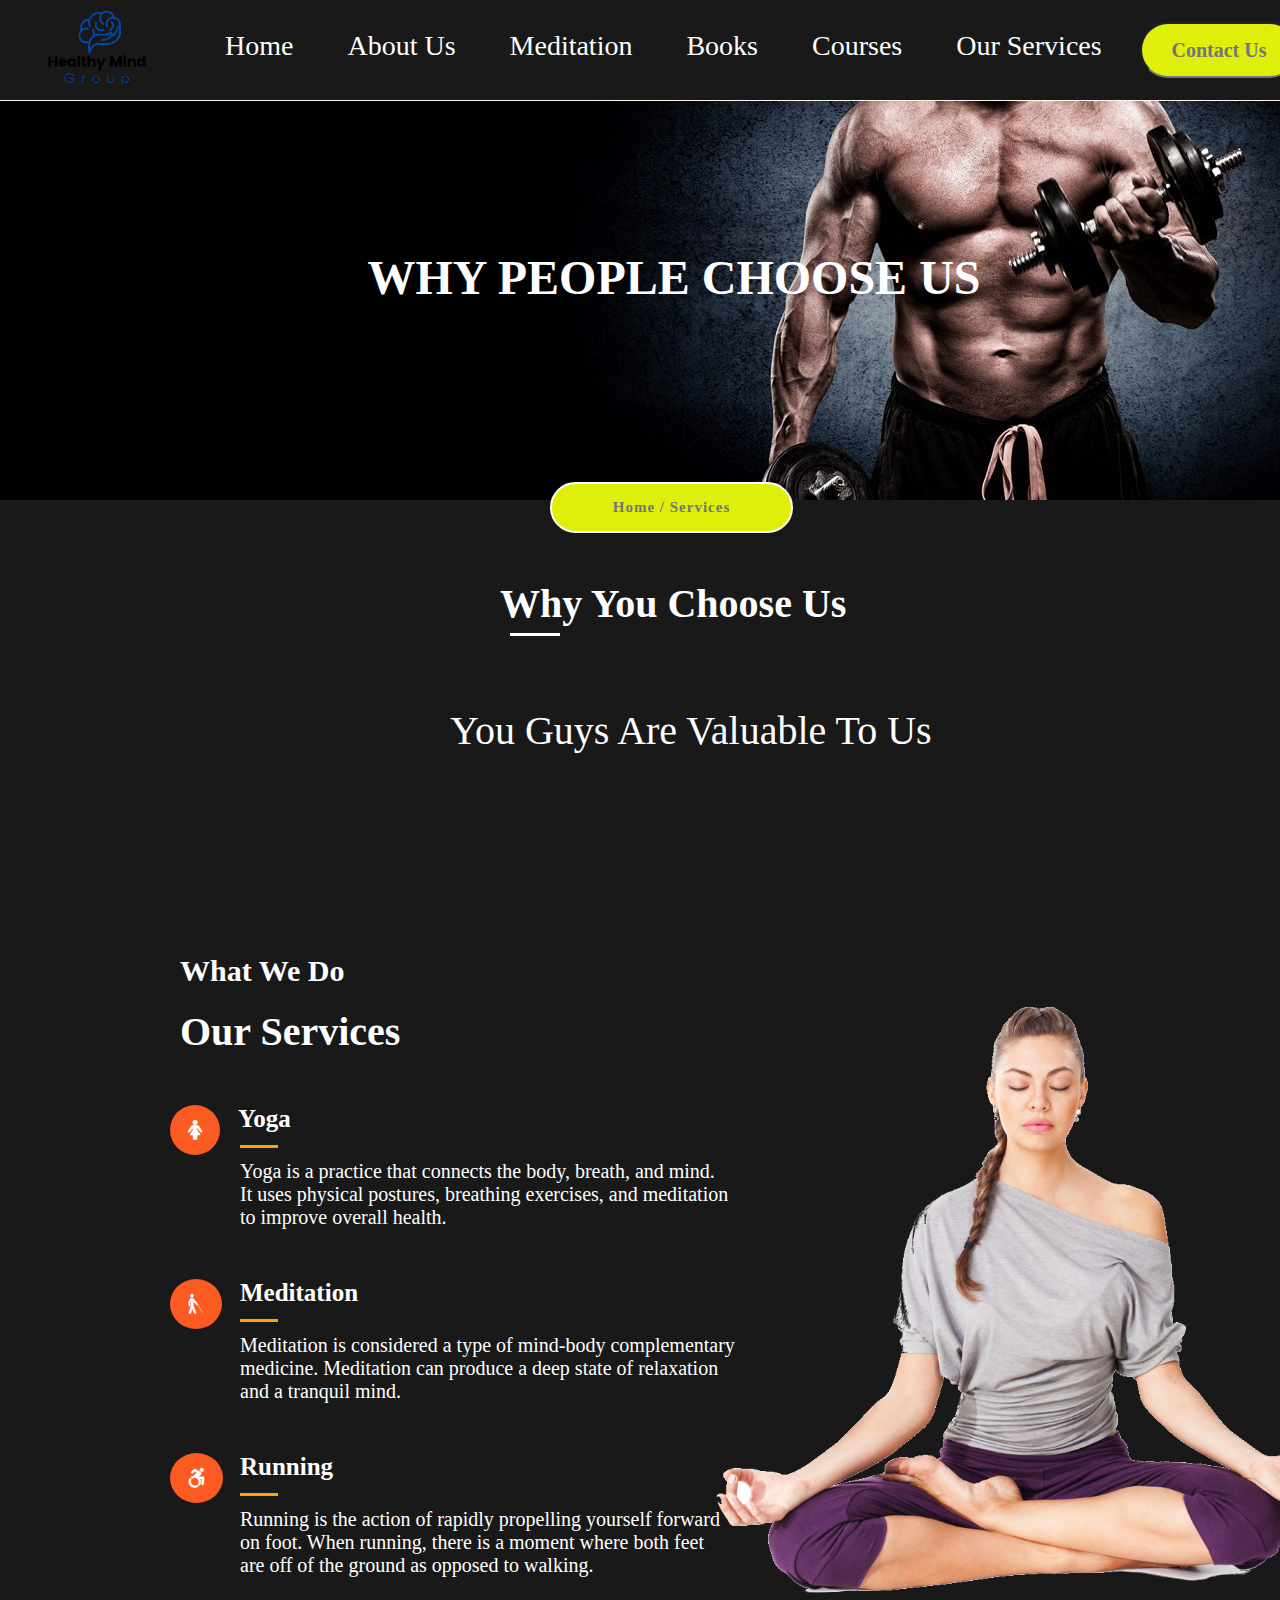
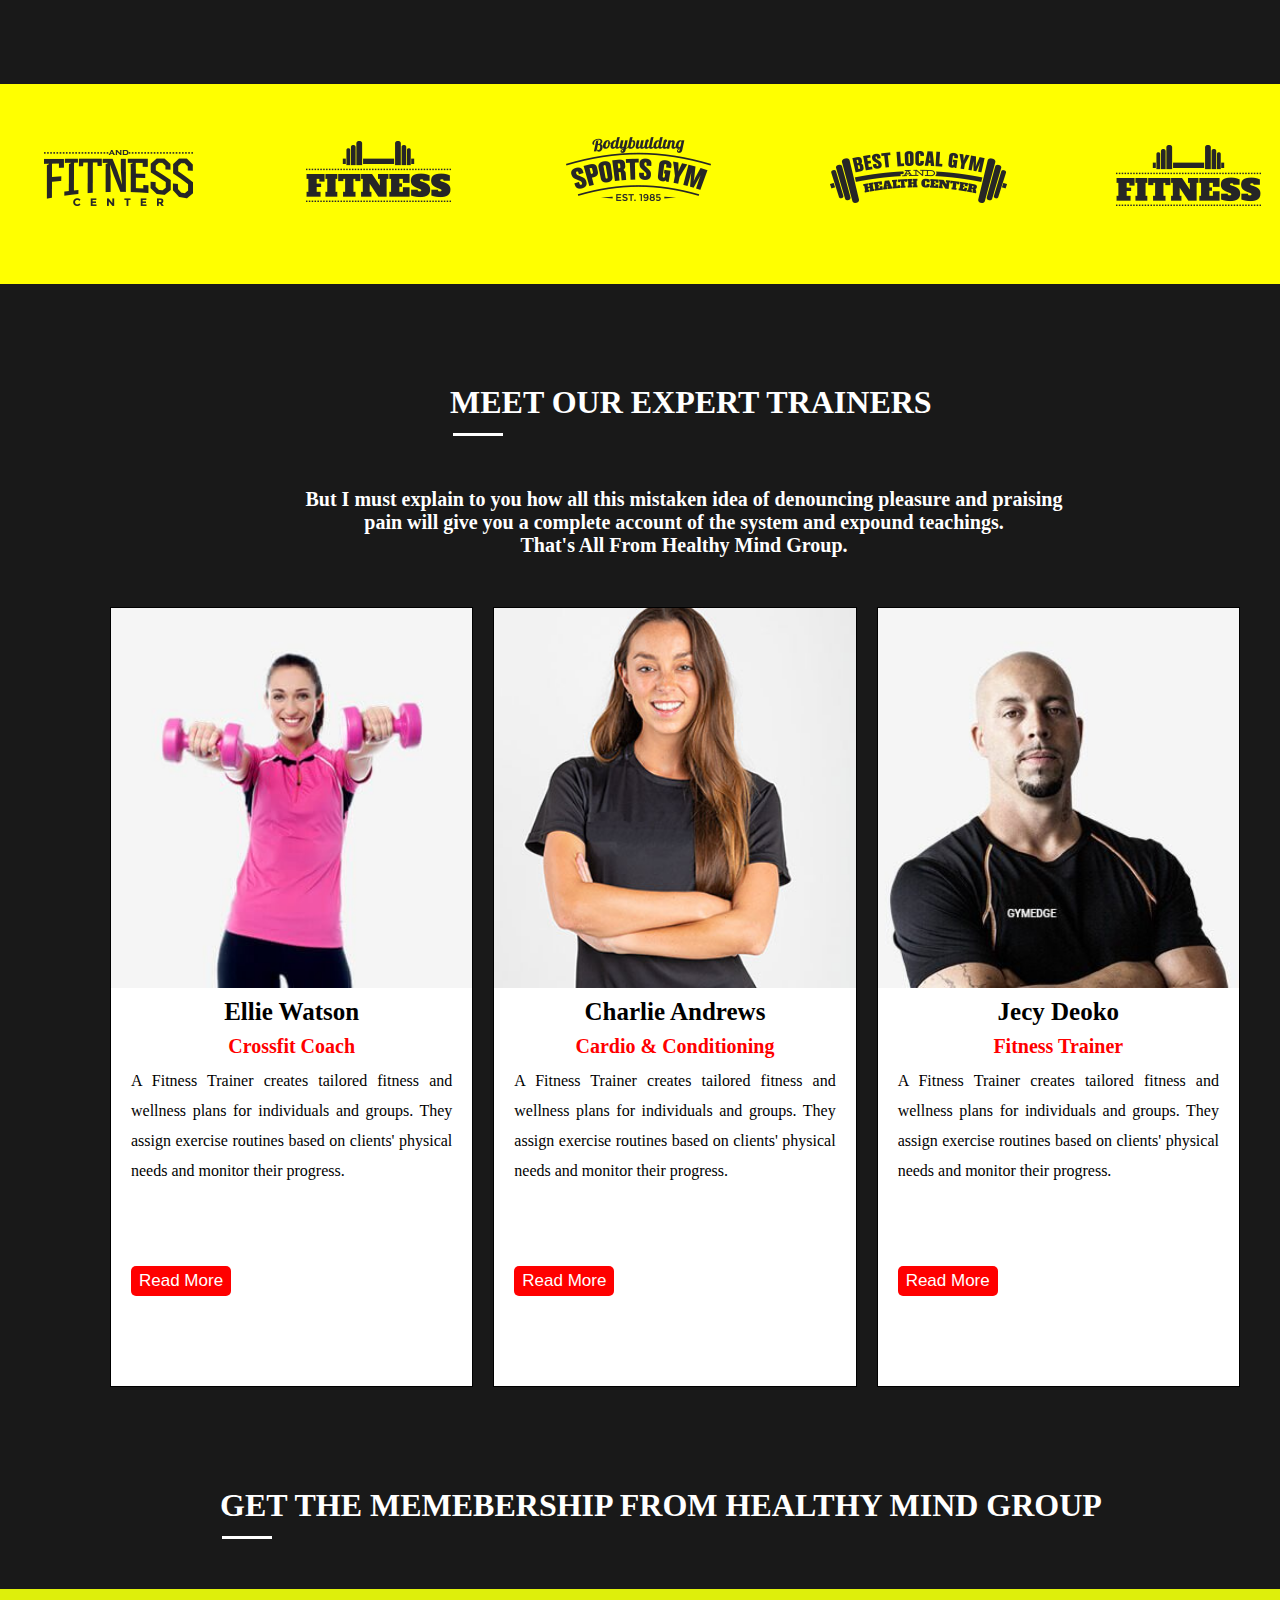
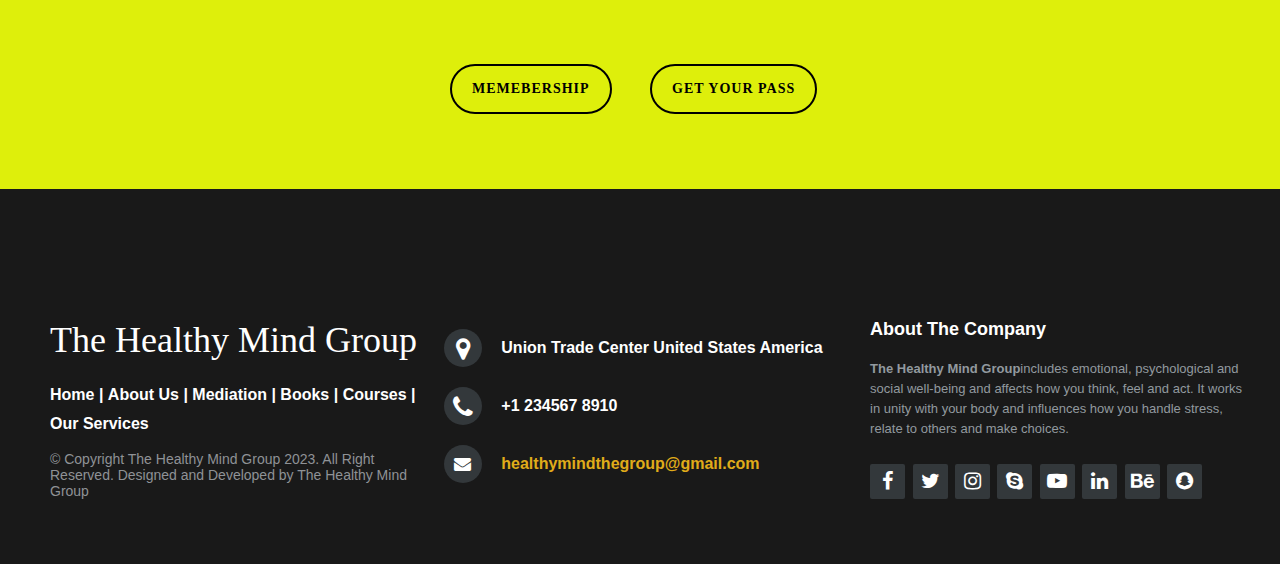
<file: Our Services.html>
<!DOCTYPE html>
<html lang="en">
<head>
    <meta charset="UTF-8">
    <meta http-equiv="X-UA-Compatible" content="IE=edge">
    <meta name="viewport" content="width=device-width, initial-scale=1.0">
    <title>Healthy Mind</title>
    <link rel="stylesheet" href="css/Our Services.css">
    <script src="https://code.jquery.com/jquery-3.6.4.js"></script>
    <script src="https://cdnjs.cloudflare.com/ajax/libs/OwlCarousel2/2.3.4/owl.carousel.min.js"></script>
    <link rel="stylesheet" href="https://cdnjs.cloudflare.com/ajax/libs/OwlCarousel2/2.3.4/assets/owl.carousel.min.css">
    <link rel="stylesheet" href="https://cdnjs.cloudflare.com/ajax/libs/font-awesome/4.7.0/css/font-awesome.min.css">
    <script src="https://cdn.jsdelivr.net/npm/bootstrap@5.0.2/dist/js/bootstrap.bundle.min.js" integrity="sha384-MrcW6ZMFYlzcLA8Nl+NtUVF0sA7MsXsP1UyJoMp4YLEuNSfAP+JcXn/tWtIaxVXM" crossorigin="anonymous"></script>

    <style>

.slider{

    width: 1348px;
    height:400px;
    background-color:black;
    margin-top: 100px;

}

.slider h1 {

font-size: 48px;
line-height: 1;
color: #ffffff;
margin-top: -250px;
text-align: center;
}

.slider input {
    
    border-radius: 100px;
    display: inline-block;
    font-family: 'Roboto', sans-serif;
    font-size: 15px;
    font-weight: 600;
    letter-spacing: 1px;
    margin-top:180px;
    padding: 15px 20px;
    margin-left: 550px;
    border: 2px solid white;
    overflow: hidden;
    background-color: #deef0b;
    font-family:'Times New Roman', Times, serif;
    font-display:inherit;
    text-align: center;
}





    </style>



</head>
<body>

    <div class="container">


        <div class="header-bottom">
   
           <div class="logo">
           <img src="img/Healty Mind Group.png" style="margin-top: -30px;">
           </div>
   
           <nav>
               <ul>
                   <li><a href="index.html">Home</a></li>
                   <li><a href="About Us.html">About Us</a></li>
                   <li><a href="Meditation.html">Meditation</a></li>
                   <li><a href="Books.html">Books</a></li>
                   <li><a href="Courses.html">Courses</a></li>
                   <li><a href="Our Services.html">Our Services</a></li>
               </ul>
           </nav>
   
       <form>
            <a href="Contact Us.html"><input type="text" placeholder="Contact Us" style="color: #191919;"></a>
       </form>
   
       </div>

    <div class="slider">

        <img src="img/bmi.JPEG" alt="Services">
<h1>WHY PEOPLE CHOOSE US</h1>




<input type="text" placeholder="Home / Services">
<div class="line-separator" style="margin: 100px; background-color: #ffff; height: 3px; width: 50px; margin-left: 510px;"></div>


    </div>


    <div class="services">

        <h2 style="color: white; margin-left: 500px; margin-top: 80px; font-size: 40px;">Why You Choose Us</h2>
        <p style="color: white;margin-left: 450px; font-size: 40px; margin-top: 80px;">You Guys Are Valuable To Us</p>
        

        <h3>What We Do</h3>
        <h1>Our Services</h1>
    
    
        <div class="pull-left">
    
            <i class="fa fa-female" aria-hidden="true" style="font-size: 20px; padding: 15px 18px;"></i>
    
        </div>
    
        <div class="media-body">
    
    <h3 class="media-body" style="font-size: 25px; color: white; margin-bottom: 0;">Yoga</h3>
    <div class="line-separator" style="margin: 12px 240px;background-color: orange;height: 3px; width: 38px;"></div>
    <p>Yoga is a practice that connects the body, breath, and mind.<br>It uses physical postures, breathing exercises, and meditation<br>to improve overall health.</p>
        </div>
    
        <div class="pull-left2">
    
            <i class="fa fa-blind" aria-hidden="true" style="font-size: 20px; padding: 15px 18px;"></i>
    
        </div>
    
        <div class="media-body2">
    
            <h3 class="media-body" style="font-size: 25px; color: white; margin-bottom: 0;">Meditation</h3>
            <div class="line-separator" style="margin: 12px 180px;background-color: orange;height: 3px; width: 38px;"></div>
            <p>Meditation is considered a type of mind-body complementary<br>medicine. Meditation can produce a deep state of relaxation<br>and a tranquil mind.</p>
    
        </div>
    
        <div class="pull-left3">
    
            <i class="fa fa-wheelchair-alt" aria-hidden="true" style="font-size: 20px; padding: 15px 18px;"></i>
    
        </div>
    
        <div class="media-body2">
    
            <h3 class="media-body" style="font-size: 25px; color: white; margin-bottom: 0;">Running</h3>
            <div class="line-separator" style="margin: 12px 180px;background-color: orange;height: 3px; width: 38px;"></div>
            <p>Running is the action of rapidly propelling yourself forward<br>on foot. When running, there is a moment where both feet<br>are off of the ground as opposed to walking.</p>
    
        </div>
    
        <div class="yoga1">
    
           <img src="img/Yoga-PNG-Clipart.png" alt="Yoga">
    
        </div>
        
        </div>
    
    
        <div class="stickers1">
    
            <div class="sticker2">
            <a href="#"><img src="img/10.png" alt="Sticker2"></a>
      </div>
      
      
                <div class="sticker3">
              <a href="#"><img src="img/20.png" alt="Sticker3"></a>
      </div>
      
      <div class="sticker4">
          <a href="#"><img src="img/30.png" alt="Sticker4"></a>
      </div>
      
      <div class="sticker5">
          <a href="#"><img src="img/40.png" alt="Sticker5"></a>
      </div>
      
      <div class="sticker6">
          <a href="#"><img src="img/50.png" alt="Sticker6"></a>
      </div>
      
      
      
      </div>

    
            

<div class="experts">

<h1>MEET OUR EXPERT TRAINERS</h1>
<div class="line-separator" style="margin: 12px 3px;background-color: #ffff;height: 3px; width: 50px;"></div>

<h4>But I must explain to you how all this mistaken idea of denouncing pleasure and praising <br>
    pain will give you a complete account of the system and expound teachings.<br>That's All From Healthy Mind Group.
</h4>


</div>

<div class="slider1 owl-carousel">

    <div class="card">
        <div class="image5">
            <img src="img/trainer2.jpeg" alt="Trainer1"></div>
    
    <div class="content">
    
    <div class="title">Ellie Watson</div>
    <div class="sub-title">Crossfit Coach</div>
    <p>A Fitness Trainer creates tailored fitness and wellness plans for individuals and groups. They assign exercise routines based on clients' physical needs and monitor their progress.
    </p>
    <div class="btn">
    
    <button>Read More</button>
      </div>
    </div>   
    </div>
    
    <div class="card">
        <div class="image5">
            <img src="img/trainer3.jpeg" alt="Trainer1"></div>
    
    <div class="content">
    
    <div class="title">Charlie Andrews</div>
    <div class="sub-title">Cardio & Conditioning</div>
    <p>A Fitness Trainer creates tailored fitness and wellness plans for individuals and groups. They assign exercise routines based on clients' physical needs and monitor their progress.
    </p>
    <div class="btn">
    
    <button>Read More</button>
      </div>
    </div>   
    </div>
    
    <div class="card">
        <div class="image5">
            <img src="img/trainer4.jpeg" alt="Trainer1"></div>
    
    <div class="content">
    
    <div class="title">Jecy Deoko</div>
    
    <div class="sub-title">Fitness Trainer</div>
    <p>A Fitness Trainer creates tailored fitness and wellness plans for individuals and groups. They assign exercise routines based on clients' physical needs and monitor their progress.
    </p>
    <div class="btn">
    
    <button>Read More</button>
      </div>
    </div>   
    </div>
    
    </div>
   
       <div class="last1">
   <h1>GET THE MEMEBERSHIP FROM HEALTHY MIND GROUP</h1>
   <div class="line-separator" style="margin: 12px 222px;background-color: #ffff;height: 3px; width: 50px;"></div>
   
   <div class="last2">
   
   <a href #><input type="button" value="MEMEBERSHIP"></a>
   
   <div class="last3" style="margin-top: -35px;">
       <a href="#"><input type="button" value="GET YOUR PASS""></a>
   
   </div>
   
   </div>
   
       </div>
   
   
       <footer class="footer-distributed">
   
   
   <div class="footer-left">
   
       <h3>The Healthy Mind Group</h3>
   
       <p class="footer-links">
           <a href="index.html">Home</a> |
           <a href="About Us.html">About Us</a> |
           <a href="Meditation.html">Mediation</a> |
           <a href="Books.html">Books</a> |
           <a href="Courses.html">Courses</a> |
           <a href="Our Services.html">Our Services</a>
       </p>
   
       <p class="footer-company-name">© Copyright The Healthy Mind Group 2023. All Right Reserved. Designed and Developed by The Healthy Mind Group</p>
   
   </div>
   
   <div class="footer-center">
   
   <div>
   
   <i class="fa fa-map-marker"></i>
   <p><span>Union Trade Center</span> United States America</p>
   
   </div>
   
   <div>
   
   <i class="fa fa-phone"></i>
   <p>+1 234567 8910</p>
   
   </div>
   
   <div>
   
       <i class="fa fa-envelope"></i>
       <p><a href="#">healthymindthegroup@gmail.com</a></p>
   
   </div>
   </div>
   
   <div class="footer-right">
   <p class="footer-company-about">
       <span>About The Company</span>
       <strong>The Healthy Mind Group</strong>includes emotional, psychological and social well-being and affects how you think, 
       feel and act. It works in unity with your body and influences how you handle stress, relate to others and make choices.
   </p>
   
   <div class="footer-icons">
   
       <a href="#"><i class="fa fa-facebook"></i></a>
       <a href="#"><i class="fa fa-twitter"></i></a>
       <a href="#"><i class="fa fa-instagram"></i></a>
       <a href="#"><i class="fa fa-skype"></i></a>
       <a href="#"><i class="fa fa-youtube-play"></i></a>
       <a href="#"><i class="fa fa-linkedin"></i></a>
       <a href="#"><i class="fa fa-behance"></i></a>
       <a href="#"><i class="fa fa-snapchat"></i></a>
   
   </div>
   
   </div>
   
       </footer>

  
  


<script>

    $(".slider1").owlCarousel({
    
        loop:true,
        autoplay:true,
        autoplayTimeout: 2000, //2000ms = 2s,
        autoplayHoverpause: true,
    });
    
    </script>


<script>

    $(".slider2").owlCarousel({
    
        loop:true,
        autoplay:true,
        autoplayTimeout: 2000, //2000ms = 2s,
        autoplayHoverpause: true,
    });
    
    </script>



    </div>


    
</body>
</html>
</file>
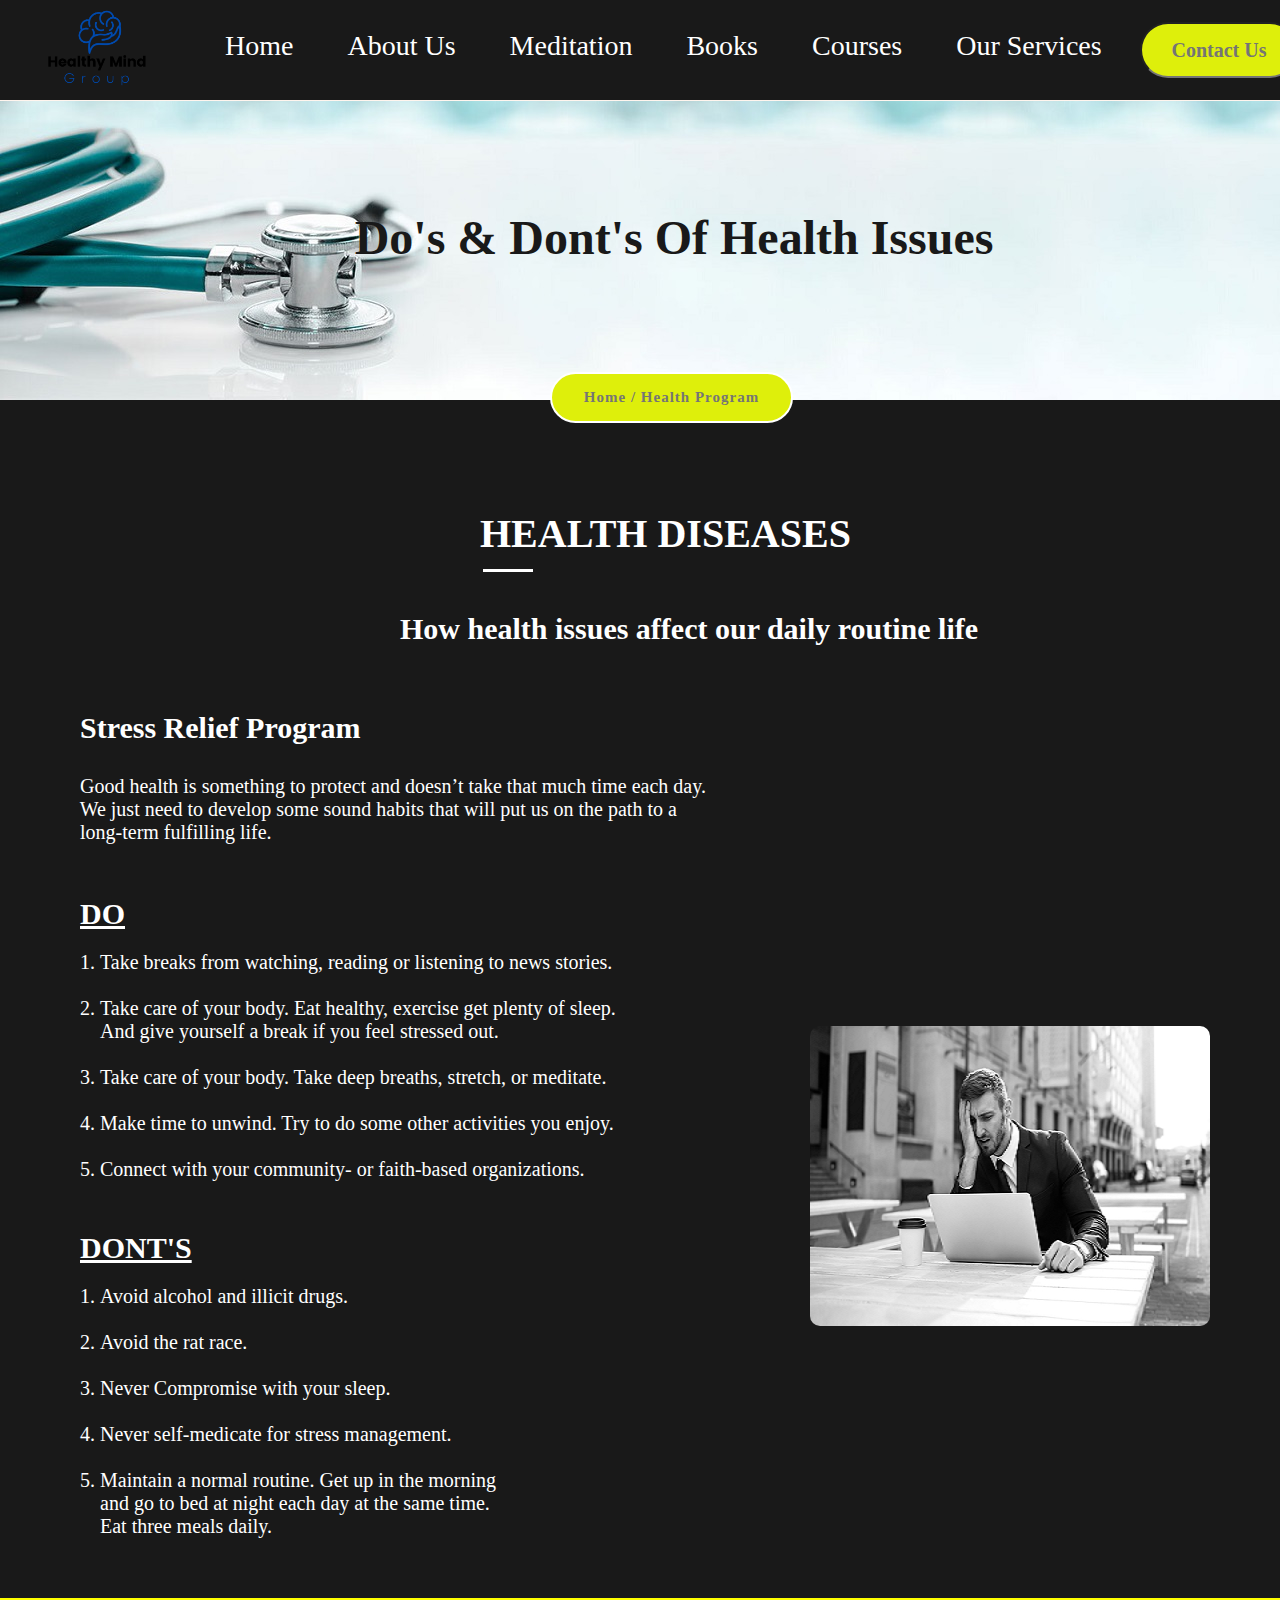
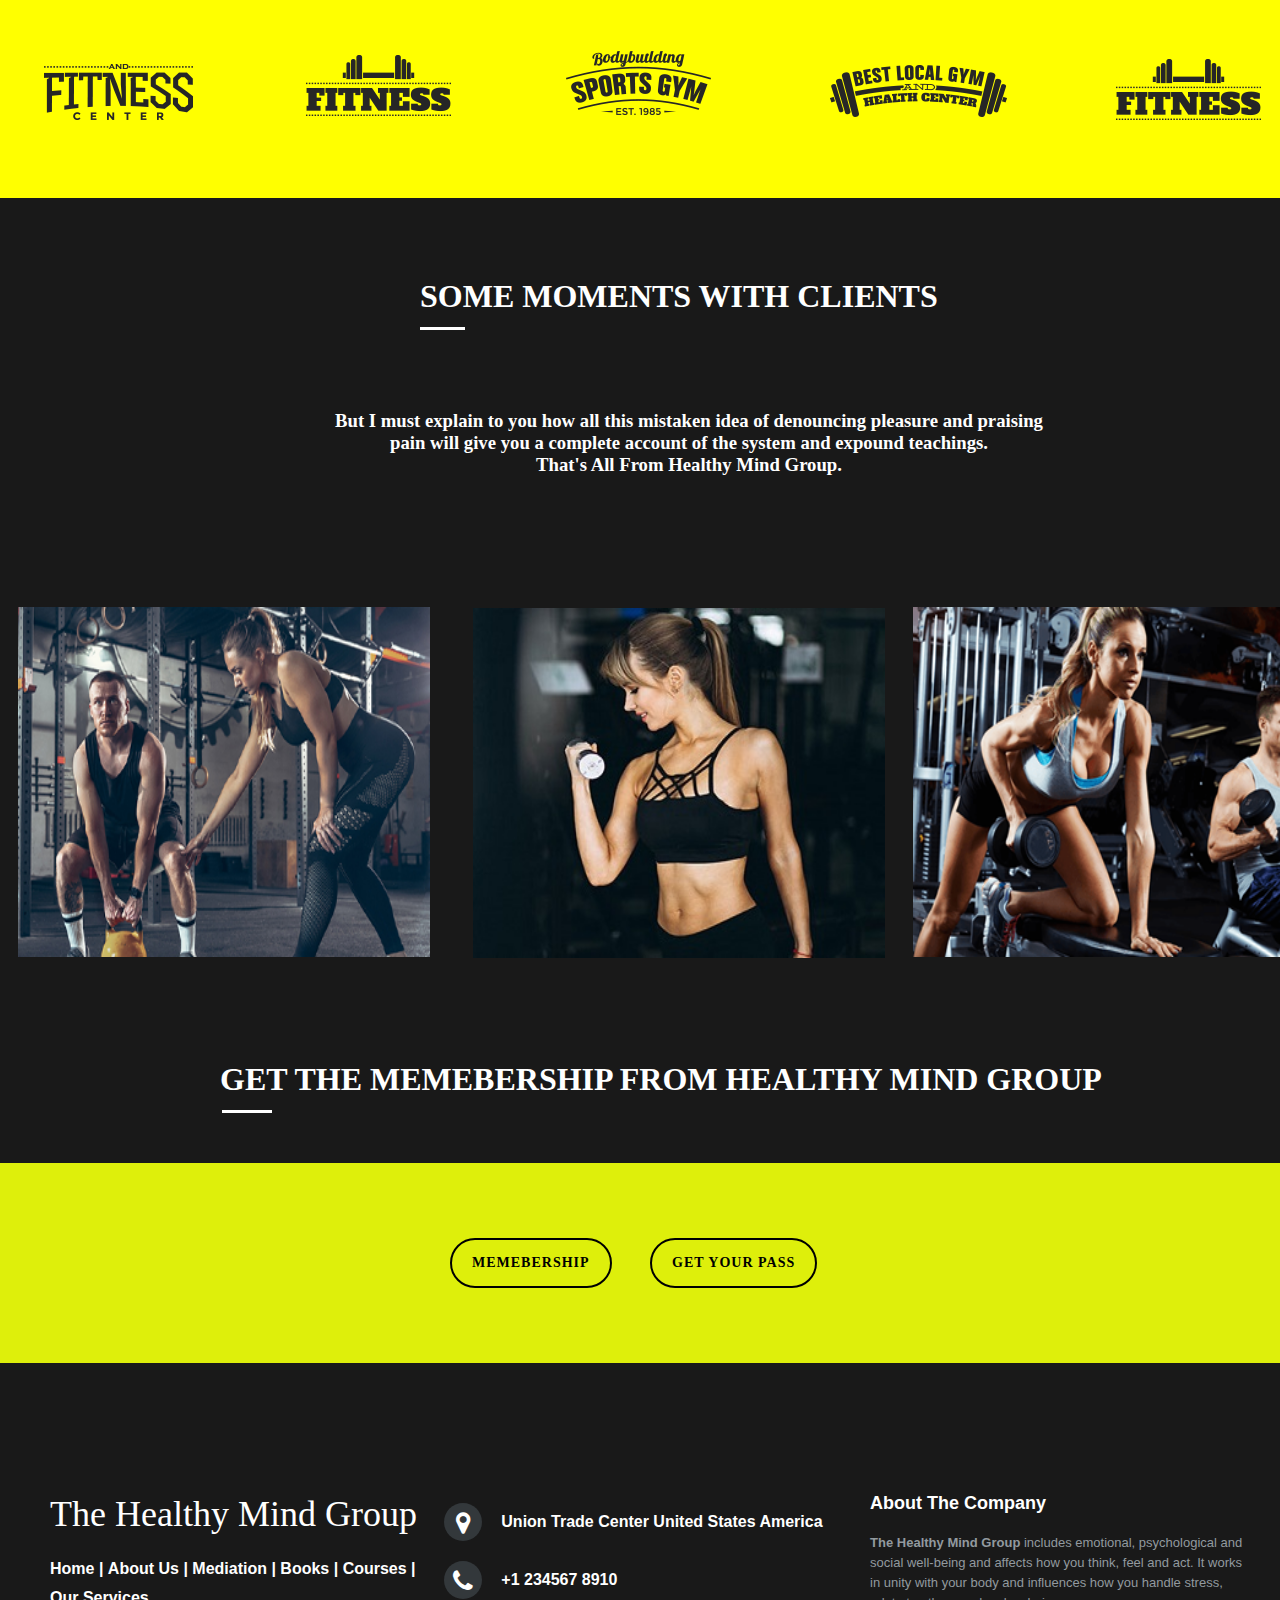
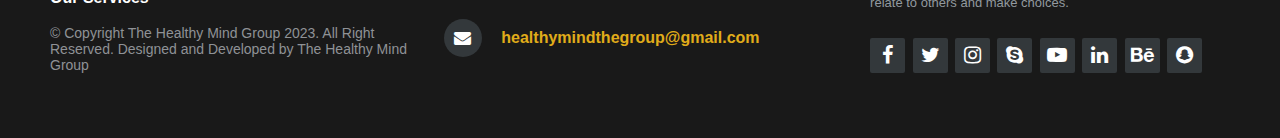
<file: Stress1.html>
<!DOCTYPE html>
<html lang="en">
<head>
    <meta charset="UTF-8">
    <meta http-equiv="X-UA-Compatible" content="IE=edge">
    <meta name="viewport" content="width=device-width, initial-scale=1.0">
    <title>Healthy Mind</title>
    <link rel="stylesheet" href="css/Stress1.css">
    <link rel="stylesheet" href="css/animate.css">
    <script src="https://code.jquery.com/jquery-3.6.4.js"></script>
    <script src="https://cdnjs.cloudflare.com/ajax/libs/OwlCarousel2/2.3.4/owl.carousel.min.js"></script>
    <link rel="stylesheet" href="https://cdnjs.cloudflare.com/ajax/libs/OwlCarousel2/2.3.4/assets/owl.carousel.min.css">
    <link rel="stylesheet" href="https://cdnjs.cloudflare.com/ajax/libs/font-awesome/4.7.0/css/font-awesome.min.css">
    <script src="https://cdn.jsdelivr.net/npm/bootstrap@5.0.2/dist/js/bootstrap.bundle.min.js" integrity="sha384-MrcW6ZMFYlzcLA8Nl+NtUVF0sA7MsXsP1UyJoMp4YLEuNSfAP+JcXn/tWtIaxVXM" crossorigin="anonymous"></script>

    <style>
        
    
    .wow:first-child {
      visibility: hidden;
    }
  


.slider{

    width: 1348px;
    height:400px;
    background-color:black;
}

.slider h1 {

font-size: 48px;
line-height: 1;
color: #191919;
margin-top: -190px;
text-align: center;
}
.slider input {

border-radius: 100px;
display: inline-block;
font-family: 'Roboto', sans-serif;
font-size: 15px;
font-weight: 600;
letter-spacing: 1px;
margin-top:110px;
padding: 15px 20px;
margin-left: 550px;
border: 2px solid white;
overflow: hidden;
background-color: #deef0b;
font-family:'Times New Roman', Times, serif;
font-display:inherit;
text-align: center;
}




    </style>



</head>
<body>

    <div class="container">


     <div class="header-bottom">

        <div class="logo">
        <img src="img/Healty Mind Group.png" style="margin-top: -30px;">
        </div>

        <nav>
            <ul>
                <li><a href="index.html">Home</a></li>
                <li><a href="About Us.html">About Us</a></li>
                <li><a href="Meditation.html">Meditation</a></li>
                <li><a href="Books.html">Books</a></li>
                <li><a href="Courses.html">Courses</a></li>
                <li><a href="Our Services.html">Our Services</a></li>
            </ul>
        </nav>

    <form>
         <a href="Contact Us.html"><input type="text" placeholder="Contact Us" style="color: #191919;"></a>
    </form>

    </div>

    <div class="slider">

        <img src="img/Healthcare-Banner.jpg" alt="Banner 1">

        <h1>Do's & Dont's Of Health Issues</h1>

        <input type="text" placeholder="Home / Health Program">

    </div>


    <div class="health-issues">

        <h1>HEALTH DISEASES</h1>
        <div class="line-separator" style="margin: 12px 3px;background-color: #ffff;height: 3px; width: 50px;"></div>

        <h4>How health issues affect our daily routine life </h4>


        <div class="frog">
            <img src="img/11111111111111.png" alt="Stress1">

            <h2>Stress Relief Program</h2>

            

        <pre>
            Good health is something to protect and doesn’t take that much time each day. 
            We just need to develop some sound habits that will put us on the path to a 
            long-term fulfilling life.
        </pre>

        <u><h2 style="color: white; margin-top: 30px;">DO</h2></u>

        <ol>
            <li>Take breaks from watching, reading or listening
                to news stories.
            </li><br>
            <li>
                Take care of your body. Eat healthy, exercise
                get plenty of sleep.<br>And give yourself a break
                if you feel stressed out.
            </li><br>

            <li>
                Take care of your body. Take deep breaths, stretch,
                or meditate.
            </li><br>

            <li>
                Make time to unwind. Try to do some other activities you enjoy.
            </li><br>

            <li>
                Connect with your community- or faith-based organizations.
            </li>

        </ol>

        <u><h2 style="color: white; margin-top: 50px;">DONT'S</h2></u>


        <ol>
            <li>
                Avoid alcohol and illicit drugs.
            </li><br>
            <li>
                Avoid the rat race.
            </li><br>
            <li>
                Never Compromise with your sleep.
            </li><br>
            <li>
                Never self-medicate for stress management. 
            </li><br>
            <li>
                Maintain a normal routine.
                Get up in the morning<br>and go to bed at night each day at the same time.<br>Eat three meals daily.
            </li>
        </ol>

        </div>

            </div>


            
            <div class="stickers1">

                <div class="sticker2">
                <a href="#"><img src="img/10.png" alt="Sticker2"></a>
          </div>
          
          
                    <div class="sticker3">
                  <a href="#"><img src="img/20.png" alt="Sticker3"></a>
          </div>
          
          <div class="sticker4">
              <a href="#"><img src="img/30.png" alt="Sticker4"></a>
          </div>
          
          <div class="sticker5">
              <a href="#"><img src="img/40.png" alt="Sticker5"></a>
          </div>
          
          <div class="sticker6">
              <a href="#"><img src="img/50.png" alt="Sticker6"></a>
          </div>
          
          
          
          </div>

          <div class="gallery">

            <h1>SOME MOMENTS WITH CLIENTS</h1>
            <div class="line-separator" style="margin: 12px 420px;background-color: white;height: 3px; width: 45px;"></div>
            <h3>But I must explain to you how all this mistaken idea of denouncing pleasure and praising <br>
                pain will give you a complete account of the system and expound teachings.<br>That's All From Healthy Mind Group.</h3>
            
            
            
                
                    
                        <div class="box">
                            <img src="img/img6.jpeg.jpg">
                            <div class="box-content">
                                <h3 class="title">Maria Johnson</h3>
                                <span class="post">Web designer</span>
                            </div>
                            <ul class="icon">
                                <li><a href="#"><i class="fa fa-search"></i></a></li>
                                <li><a href="#"><i class="fa fa-link"></i></a></li>
                            </ul>
                        </div>
                    
                    
                        <div class="box2" style="margin-top: -355px;">
                            <img src="img/img3.jpeg.jpg">
                            <div class="box-content">
                                <h3 class="title">Miranda Roy</h3>
                                <span class="post">Manager</span>
                            </div>
                            <ul class="icon">
                                <li><a href="#"><i class="fa fa-search"></i></a></li>
                                <li><a href="#"><i class="fa fa-link"></i></a></li>
                            </ul>
                        </div>
                    
                    
                        <div class="box3">
                            <img src="img/img2.jpeg.jpg">
                            <div class="box-content">
                                <h3 class="title">Dua Lipa</h3>
                                <span class="post">Singer</span>
                            </div>
                            <ul class="icon">
                                <li><a href="#"><i class="fa fa-search"></i></a></li>
                                <li><a href="#"><i class="fa fa-link"></i></a></li>
                            </ul>
                        </div>
            
                        
              </div>


              <div class="last1">
                <h1>GET THE MEMEBERSHIP FROM HEALTHY MIND GROUP</h1>
                <div class="line-separator" style="margin: 12px 222px;background-color: #ffff;height: 3px; width: 50px;"></div>
                
                <div class="last2">
                
                <a href #><input type="button" value="MEMEBERSHIP"></a>
                
                <div class="last3" style="margin-top: -35px;">
                    <a href="#"><input type="button" value="GET YOUR PASS""></a>
                
                </div>
                
                </div>
                
                    </div>


   
       <footer class="footer-distributed">
   
   
   <div class="footer-left">
   
       <h3>The Healthy Mind Group</h3>
   
       <p class="footer-links">
           <a href="index.html">Home</a> |
           <a href="About Us.html">About Us</a> |
           <a href="Meditation.html">Mediation</a> |
           <a href="Books.html">Books</a> |
           <a href="Courses.html">Courses</a> |
           <a href="Our Services.html">Our Services</a>
       </p>
   
       <p class="footer-company-name">© Copyright The Healthy Mind Group 2023. All Right Reserved. Designed and Developed by The Healthy Mind Group</p>
   
   </div>
   
   <div class="footer-center">
   
   <div>
   
   <i class="fa fa-map-marker"></i>
   <p><span>Union Trade Center</span> United States America</p>
   
   </div>
   
   <div>
   
   <i class="fa fa-phone"></i>
   <p>+1 234567 8910</p>
   
   </div>
   
   <div>
   
       <i class="fa fa-envelope"></i>
       <p><a href="#">healthymindthegroup@gmail.com</a></p>
   
   </div>
   </div>
   
   <div class="footer-right">
   <p class="footer-company-about">
       <span>About The Company</span>
       <strong>The Healthy Mind Group</strong> includes emotional, psychological and social well-being and affects how you think, 
       feel and act. It works in unity with your body and influences how you handle stress, relate to others and make choices.
   </p>
   
   <div class="footer-icons">
   
       <a href="#"><i class="fa fa-facebook"></i></a>
       <a href="#"><i class="fa fa-twitter"></i></a>
       <a href="#"><i class="fa fa-instagram"></i></a>
       <a href="#"><i class="fa fa-skype"></i></a>
       <a href="#"><i class="fa fa-youtube-play"></i></a>
       <a href="#"><i class="fa fa-linkedin"></i></a>
       <a href="#"><i class="fa fa-behance"></i></a>
       <a href="#"><i class="fa fa-snapchat"></i></a>
   
   </div>
   
   </div>
   
       </footer>

  
  


<script>

    $(".slider1").owlCarousel({
    
        loop:true,
        autoplay:true,
        autoplayTimeout: 2000, //2000ms = 2s,
        autoplayHoverpause: true,
    });
    
    </script>


<script>

    $(".slider2").owlCarousel({
    
        loop:true,
        autoplay:true,
        autoplayTimeout: 2000, //2000ms = 2s,
        autoplayHoverpause: true,
    });
    
    </script>

<script src="js/wow.min.js"></script>

<script>
    wow = new WOW(
      {
        animateClass: 'animated',
        offset:       0,

      }
    );
    wow.init();

  </script>

    </div>


    
</body>
</html>
</file>
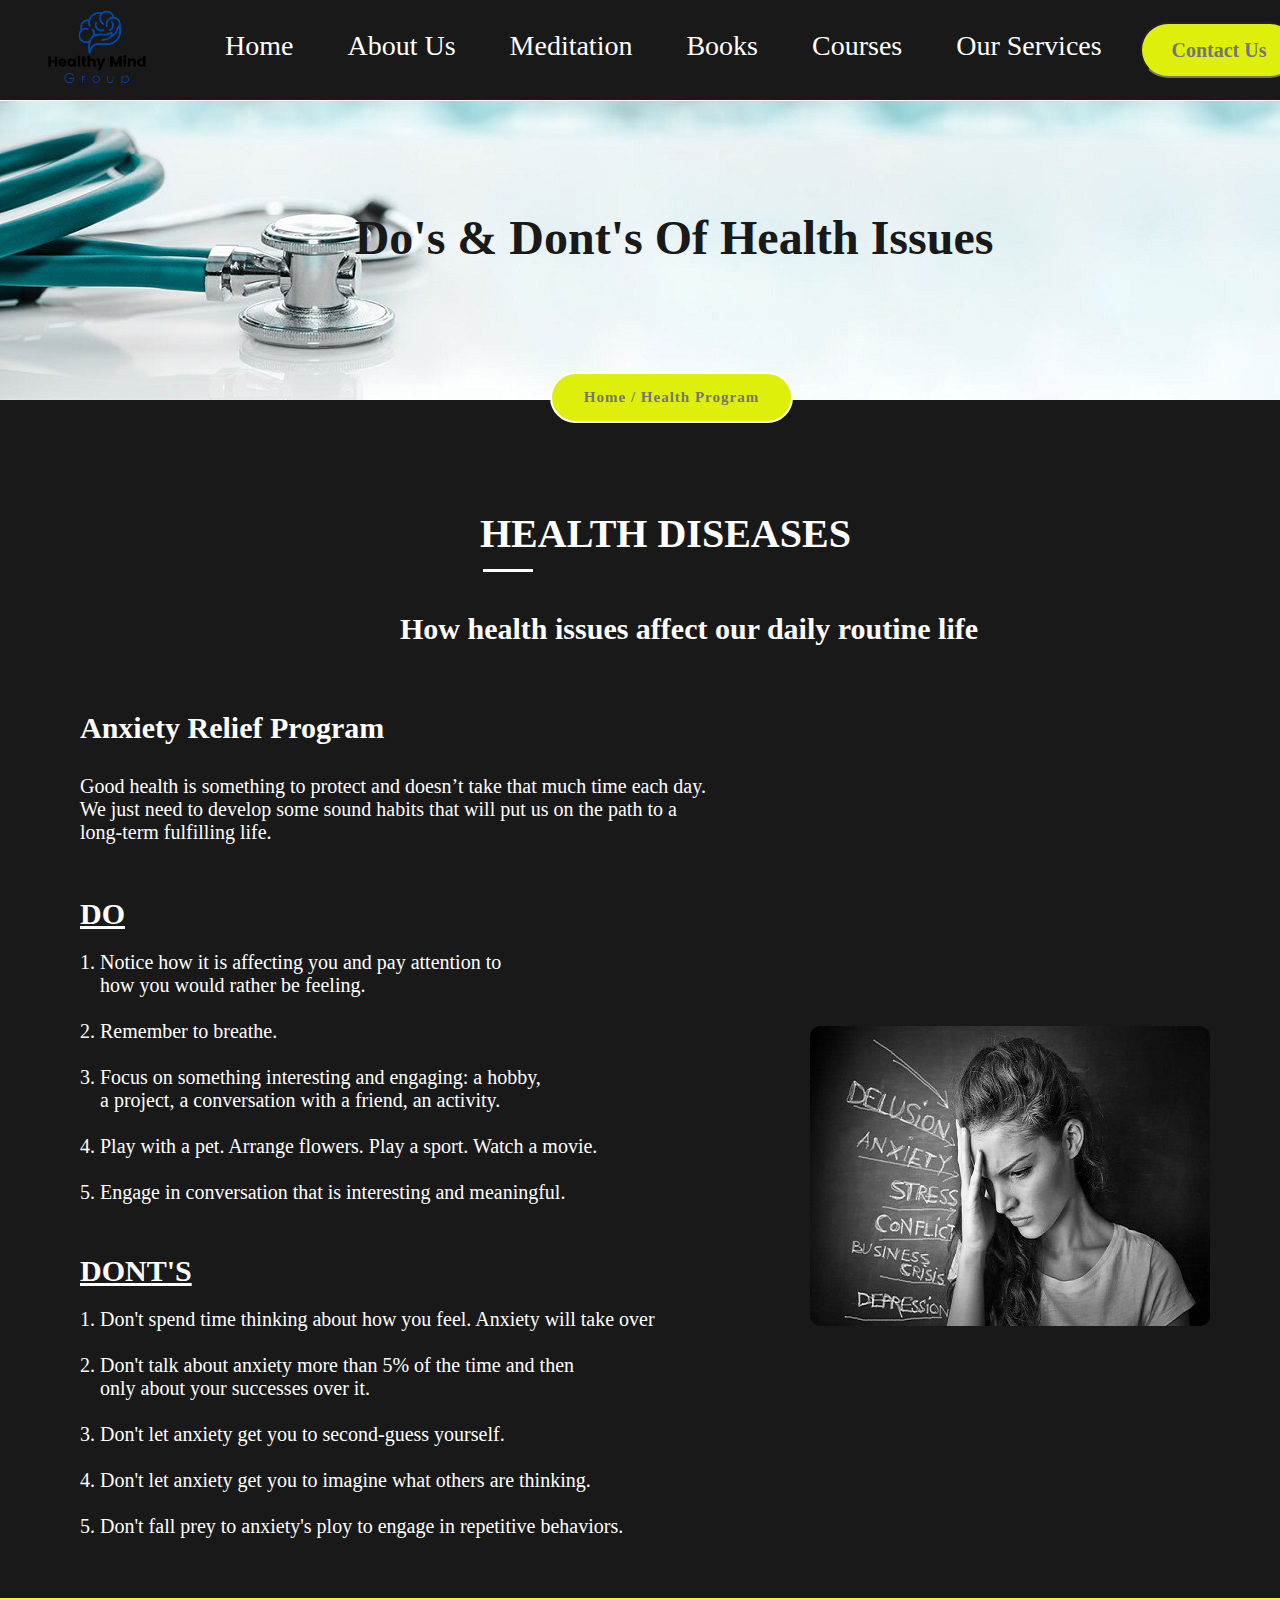
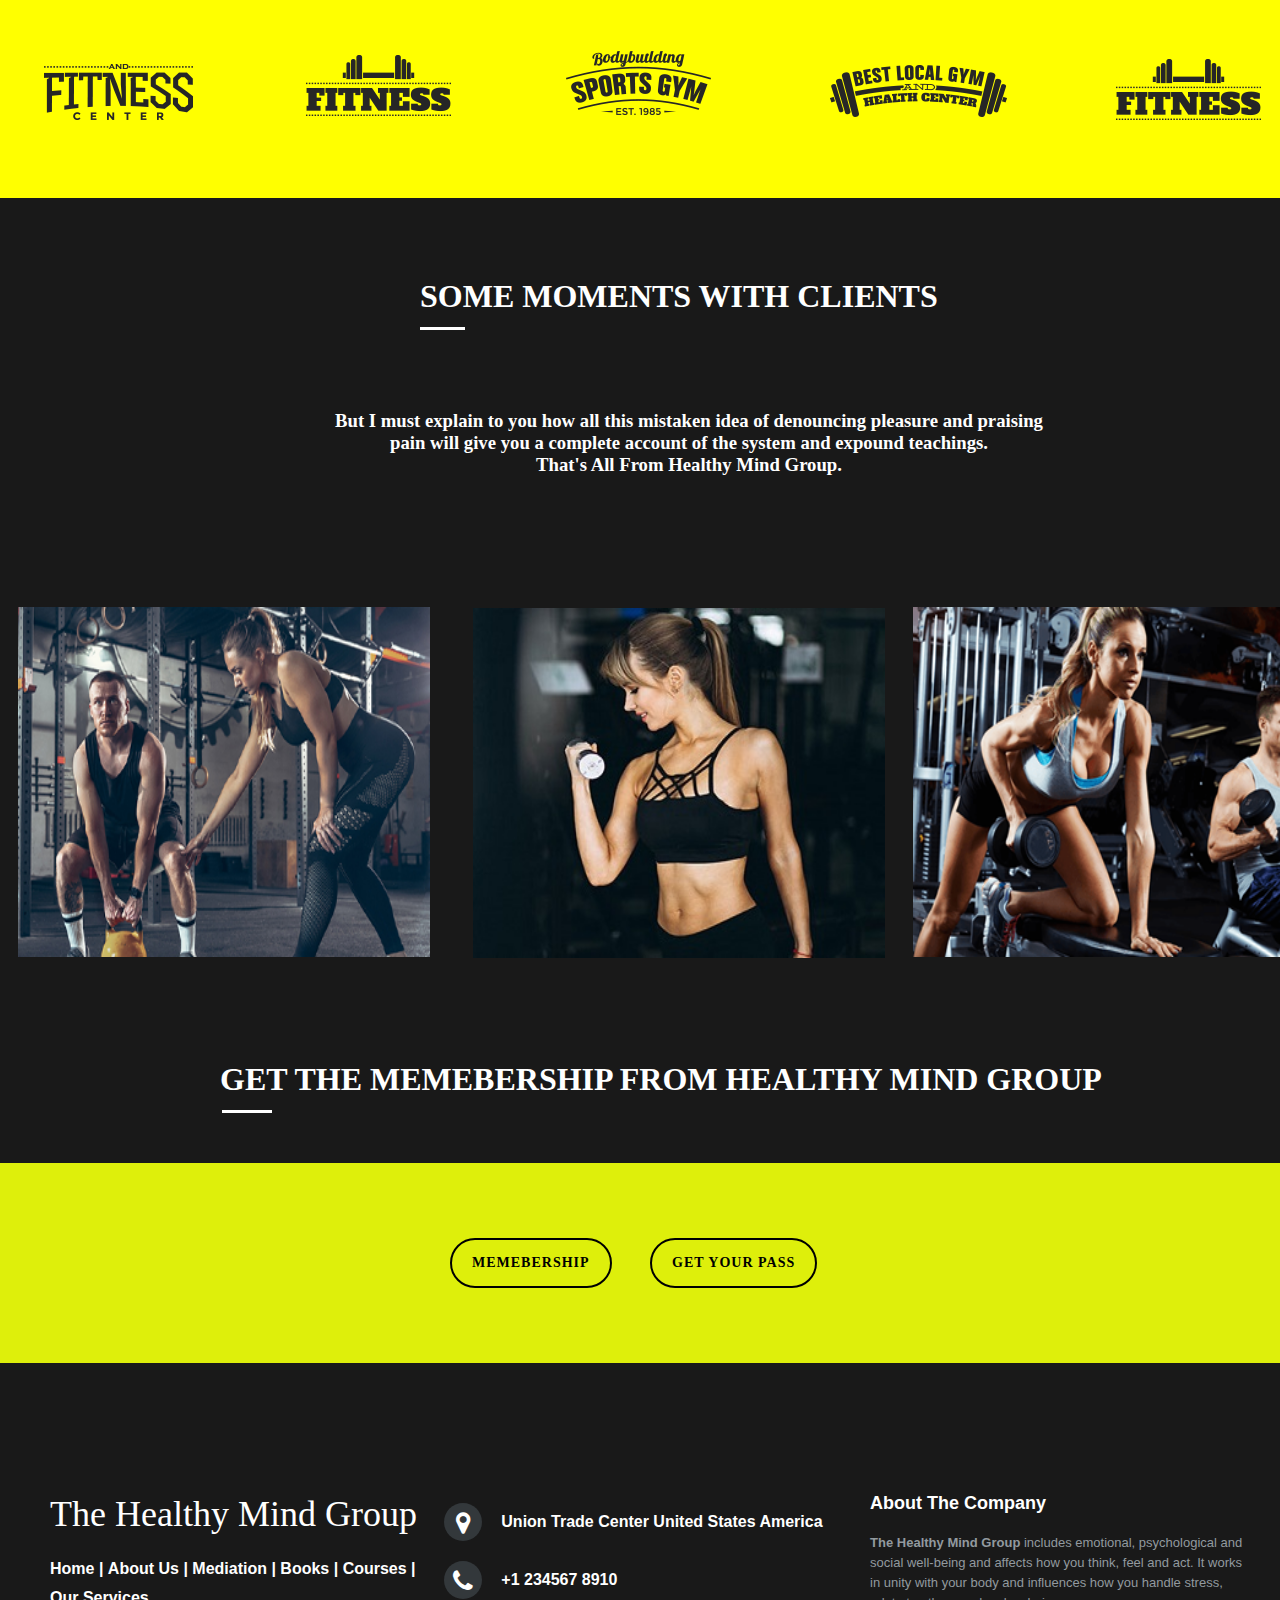
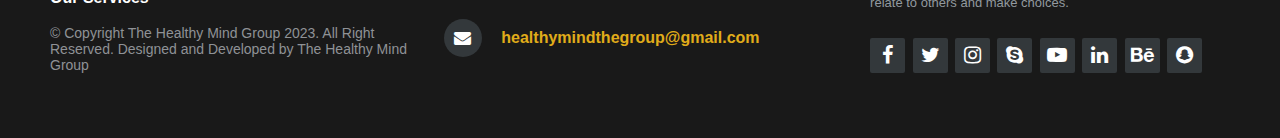
<file: Stress2.html>
<!DOCTYPE html>
<html lang="en">
<head>
    <meta charset="UTF-8">
    <meta http-equiv="X-UA-Compatible" content="IE=edge">
    <meta name="viewport" content="width=device-width, initial-scale=1.0">
    <title>Healthy Mind</title>
    <link rel="stylesheet" href="css/Stress2.css">
    <link rel="stylesheet" href="css/animate.css">
    <script src="https://code.jquery.com/jquery-3.6.4.js"></script>
    <script src="https://cdnjs.cloudflare.com/ajax/libs/OwlCarousel2/2.3.4/owl.carousel.min.js"></script>
    <link rel="stylesheet" href="https://cdnjs.cloudflare.com/ajax/libs/OwlCarousel2/2.3.4/assets/owl.carousel.min.css">
    <link rel="stylesheet" href="https://cdnjs.cloudflare.com/ajax/libs/font-awesome/4.7.0/css/font-awesome.min.css">
    <script src="https://cdn.jsdelivr.net/npm/bootstrap@5.0.2/dist/js/bootstrap.bundle.min.js" integrity="sha384-MrcW6ZMFYlzcLA8Nl+NtUVF0sA7MsXsP1UyJoMp4YLEuNSfAP+JcXn/tWtIaxVXM" crossorigin="anonymous"></script>

    <style>
        
    
    .wow:first-child {
      visibility: hidden;
    }
  


.slider{

    width: 1348px;
    height:400px;
    background-color:black;
}

.slider h1 {

font-size: 48px;
line-height: 1;
color: #191919;
margin-top: -190px;
text-align: center;
}
.slider input {

border-radius: 100px;
display: inline-block;
font-family: 'Roboto', sans-serif;
font-size: 15px;
font-weight: 600;
letter-spacing: 1px;
margin-top:110px;
padding: 15px 20px;
margin-left: 550px;
border: 2px solid white;
overflow: hidden;
background-color: #deef0b;
font-family:'Times New Roman', Times, serif;
font-display:inherit;
text-align: center;
}




    </style>



</head>
<body>

    <div class="container">


     <div class="header-bottom">

        <div class="logo">
        <img src="img/Healty Mind Group.png" style="margin-top: -30px;">
        </div>

        <nav>
            <ul>
                <li><a href="index.html">Home</a></li>
                <li><a href="About Us.html">About Us</a></li>
                <li><a href="Meditation.html">Meditation</a></li>
                <li><a href="Books.html">Books</a></li>
                <li><a href="Courses.html">Courses</a></li>
                <li><a href="Our Services.html">Our Services</a></li>
            </ul>
        </nav>

    <form>
         <a href="Contact Us.html"><input type="text" placeholder="Contact Us" style="color: #191919;"></a>
    </form>

    </div>

    <div class="slider">

        <img src="img/Healthcare-Banner.jpg" alt="Banner 1">

        <h1>Do's & Dont's Of Health Issues</h1>

        <input type="text" placeholder="Home / Health Program">

    </div>


    <div class="health-issues">

        <h1>HEALTH DISEASES</h1>
        <div class="line-separator" style="margin: 12px 3px;background-color: #ffff;height: 3px; width: 50px;"></div>

        <h4>How health issues affect our daily routine life </h4>


        <div class="frog">
            <img src="img/healthissues2.jpeg" alt="Stress2">

            <h2>Anxiety Relief Program</h2>

            

        <pre>
            Good health is something to protect and doesn’t take that much time each day. 
            We just need to develop some sound habits that will put us on the path to a 
            long-term fulfilling life.
        </pre>

        <u><h2 style="color: white; margin-top: 30px;">DO</h2></u>

        <ol>
            <li>Notice how it is affecting you and pay attention to <br>how you would rather be feeling.
            </li><br>
            <li>
                Remember to breathe.
            </li><br>

            <li>
                Focus on something interesting and engaging: a hobby,<br>
                a project, a conversation with a friend, an activity.
            </li><br>

            <li>
                Play with a pet. Arrange flowers. Play a sport. Watch a movie. 
            </li><br>

            <li>
                Engage in conversation that is interesting and meaningful.
            </li>

        </ol>

        <u><h2 style="color: white; margin-top: 50px;">DONT'S</h2></u>


        <ol>
            <li>
                Don't spend time thinking about how you feel. Anxiety will take over
            </li><br>
            <li>
                Don't talk about anxiety more than 5% of the time and then<br>only about your successes over it.
            </li><br>
            <li>
                Don't let anxiety get you to second-guess yourself.
            </li><br>
            <li>
                Don't let anxiety get you to imagine what others are thinking.
            </li><br>
            <li>
                Don't fall prey to anxiety's ploy to engage in repetitive behaviors.
            </li>
        </ol>

        </div>

            </div>


            
            <div class="stickers1">

                <div class="sticker2">
                <a href="#"><img src="img/10.png" alt="Sticker2"></a>
          </div>
          
          
                    <div class="sticker3">
                  <a href="#"><img src="img/20.png" alt="Sticker3"></a>
          </div>
          
          <div class="sticker4">
              <a href="#"><img src="img/30.png" alt="Sticker4"></a>
          </div>
          
          <div class="sticker5">
              <a href="#"><img src="img/40.png" alt="Sticker5"></a>
          </div>
          
          <div class="sticker6">
              <a href="#"><img src="img/50.png" alt="Sticker6"></a>
          </div>
          
          
          
          </div>

          <div class="gallery">

            <h1>SOME MOMENTS WITH CLIENTS</h1>
            <div class="line-separator" style="margin: 12px 420px;background-color: white;height: 3px; width: 45px;"></div>
            <h3>But I must explain to you how all this mistaken idea of denouncing pleasure and praising <br>
                pain will give you a complete account of the system and expound teachings.<br>That's All From Healthy Mind Group.</h3>
            
            
            
                
                    
                        <div class="box">
                            <img src="img/img6.jpeg.jpg">
                            <div class="box-content">
                                <h3 class="title">Maria Johnson</h3>
                                <span class="post">Web designer</span>
                            </div>
                            <ul class="icon">
                                <li><a href="#"><i class="fa fa-search"></i></a></li>
                                <li><a href="#"><i class="fa fa-link"></i></a></li>
                            </ul>
                        </div>
                    
                    
                        <div class="box2" style="margin-top: -355px;">
                            <img src="img/img3.jpeg.jpg">
                            <div class="box-content">
                                <h3 class="title">Miranda Roy</h3>
                                <span class="post">Manager</span>
                            </div>
                            <ul class="icon">
                                <li><a href="#"><i class="fa fa-search"></i></a></li>
                                <li><a href="#"><i class="fa fa-link"></i></a></li>
                            </ul>
                        </div>
                    
                    
                        <div class="box3">
                            <img src="img/img2.jpeg.jpg">
                            <div class="box-content">
                                <h3 class="title">Dua Lipa</h3>
                                <span class="post">Singer</span>
                            </div>
                            <ul class="icon">
                                <li><a href="#"><i class="fa fa-search"></i></a></li>
                                <li><a href="#"><i class="fa fa-link"></i></a></li>
                            </ul>
                        </div>
            
                        
              </div>


              <div class="last1">
                <h1>GET THE MEMEBERSHIP FROM HEALTHY MIND GROUP</h1>
                <div class="line-separator" style="margin: 12px 222px;background-color: #ffff;height: 3px; width: 50px;"></div>
                
                <div class="last2">
                
                <a href #><input type="button" value="MEMEBERSHIP"></a>
                
                <div class="last3" style="margin-top: -35px;">
                    <a href="#"><input type="button" value="GET YOUR PASS""></a>
                
                </div>
                
                </div>
                
                    </div>


   
       <footer class="footer-distributed">
   
   
   <div class="footer-left">
   
       <h3>The Healthy Mind Group</h3>
   
       <p class="footer-links">
           <a href="index.html">Home</a> |
           <a href="About Us.html">About Us</a> |
           <a href="Meditation.html">Mediation</a> |
           <a href="Books.html">Books</a> |
           <a href="Courses.html">Courses</a> |
           <a href="Our Services.html">Our Services</a>
       </p>
   
       <p class="footer-company-name">© Copyright The Healthy Mind Group 2023. All Right Reserved. Designed and Developed by The Healthy Mind Group</p>
   
   </div>
   
   <div class="footer-center">
   
   <div>
   
   <i class="fa fa-map-marker"></i>
   <p><span>Union Trade Center</span> United States America</p>
   
   </div>
   
   <div>
   
   <i class="fa fa-phone"></i>
   <p>+1 234567 8910</p>
   
   </div>
   
   <div>
   
       <i class="fa fa-envelope"></i>
       <p><a href="#">healthymindthegroup@gmail.com</a></p>
   
   </div>
   </div>
   
   <div class="footer-right">
   <p class="footer-company-about">
       <span>About The Company</span>
       <strong>The Healthy Mind Group</strong> includes emotional, psychological and social well-being and affects how you think, 
       feel and act. It works in unity with your body and influences how you handle stress, relate to others and make choices.
   </p>
   
   <div class="footer-icons">
   
       <a href="#"><i class="fa fa-facebook"></i></a>
       <a href="#"><i class="fa fa-twitter"></i></a>
       <a href="#"><i class="fa fa-instagram"></i></a>
       <a href="#"><i class="fa fa-skype"></i></a>
       <a href="#"><i class="fa fa-youtube-play"></i></a>
       <a href="#"><i class="fa fa-linkedin"></i></a>
       <a href="#"><i class="fa fa-behance"></i></a>
       <a href="#"><i class="fa fa-snapchat"></i></a>
   
   </div>
   
   </div>
   
       </footer>

  
  


<script>

    $(".slider1").owlCarousel({
    
        loop:true,
        autoplay:true,
        autoplayTimeout: 2000, //2000ms = 2s,
        autoplayHoverpause: true,
    });
    
    </script>


<script>

    $(".slider2").owlCarousel({
    
        loop:true,
        autoplay:true,
        autoplayTimeout: 2000, //2000ms = 2s,
        autoplayHoverpause: true,
    });
    
    </script>

<script src="js/wow.min.js"></script>

<script>
    wow = new WOW(
      {
        animateClass: 'animated',
        offset:       0,

      }
    );
    wow.init();

  </script>

    </div>


    
</body>
</html>
</file>
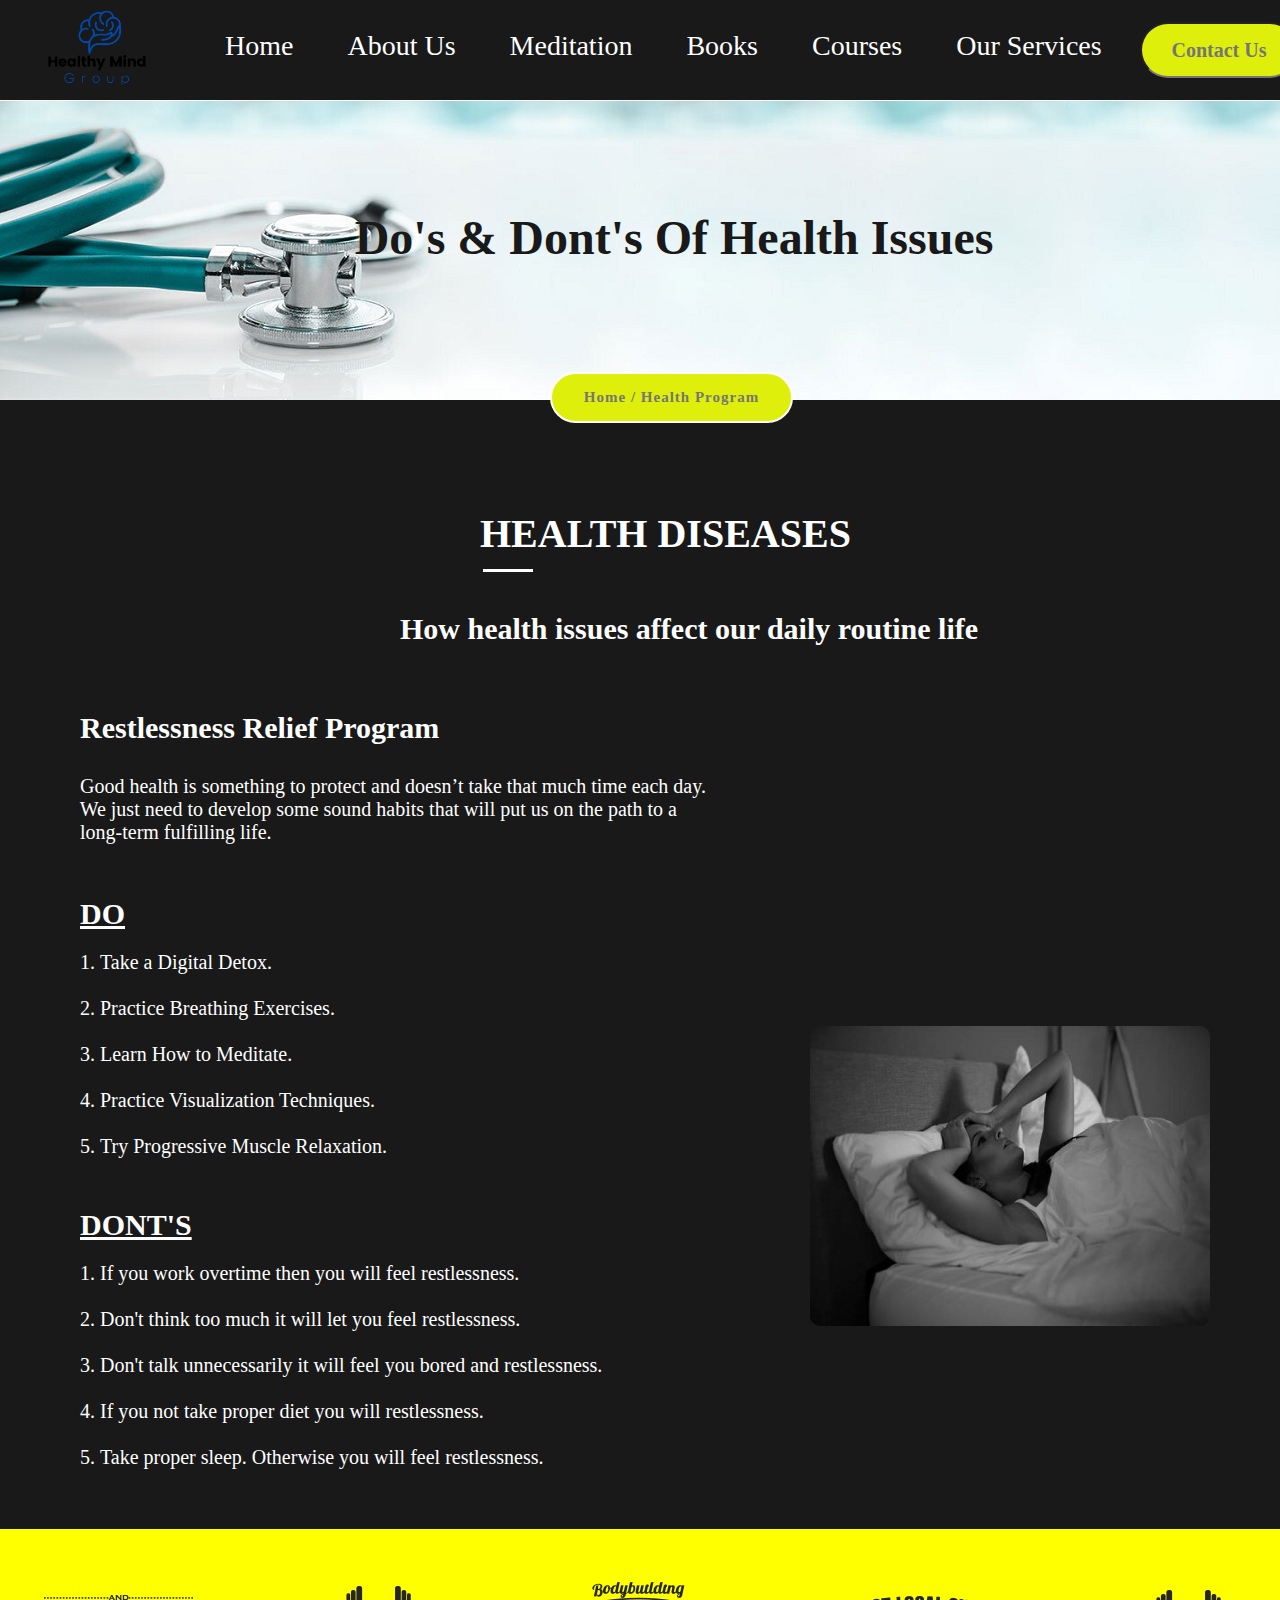
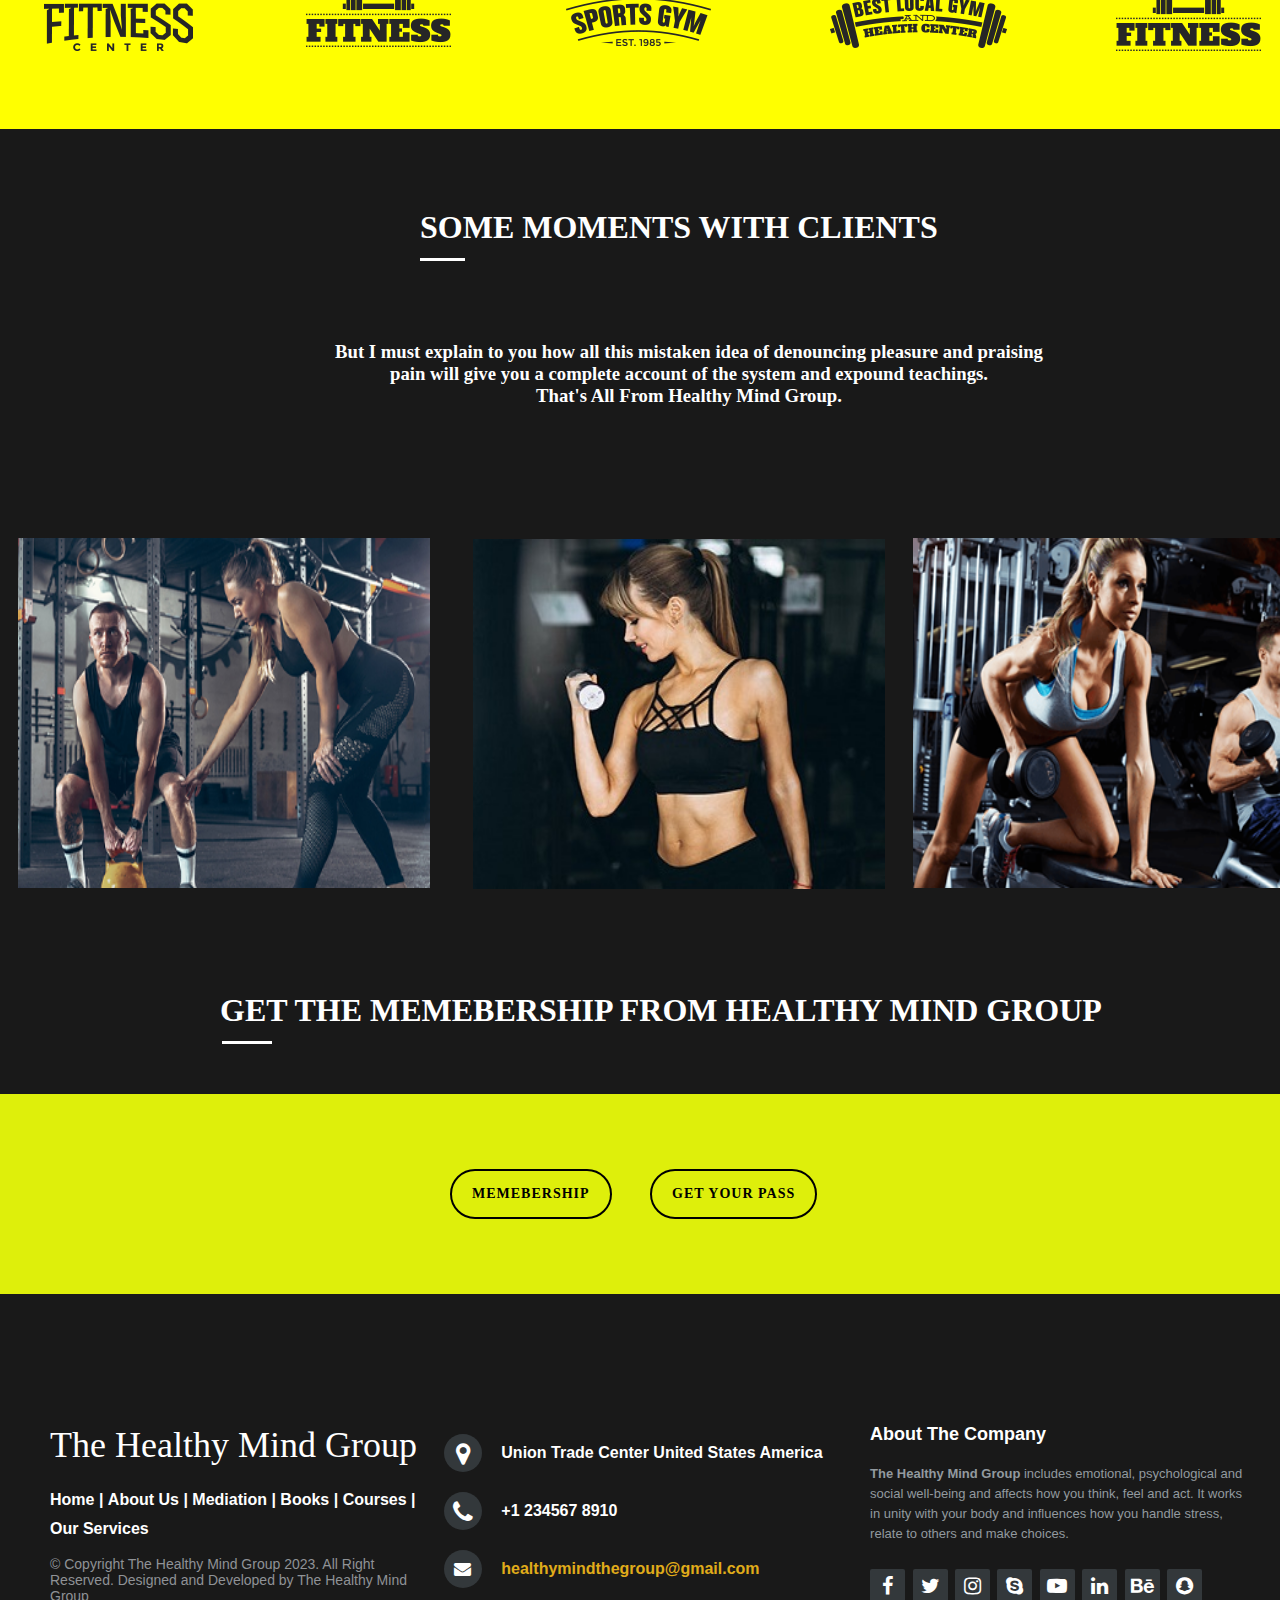
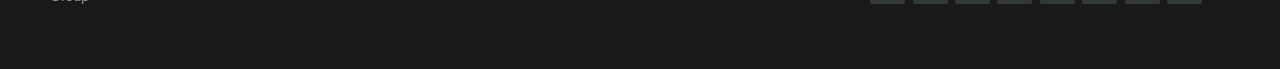
<file: Stress3.html>
<!DOCTYPE html>
<html lang="en">
<head>
    <meta charset="UTF-8">
    <meta http-equiv="X-UA-Compatible" content="IE=edge">
    <meta name="viewport" content="width=device-width, initial-scale=1.0">
    <title>Healthy Mind</title>
    <link rel="stylesheet" href="css/Stress3.css">
    <link rel="stylesheet" href="css/animate.css">
    <script src="https://code.jquery.com/jquery-3.6.4.js"></script>
    <script src="https://cdnjs.cloudflare.com/ajax/libs/OwlCarousel2/2.3.4/owl.carousel.min.js"></script>
    <link rel="stylesheet" href="https://cdnjs.cloudflare.com/ajax/libs/OwlCarousel2/2.3.4/assets/owl.carousel.min.css">
    <link rel="stylesheet" href="https://cdnjs.cloudflare.com/ajax/libs/font-awesome/4.7.0/css/font-awesome.min.css">
    <script src="https://cdn.jsdelivr.net/npm/bootstrap@5.0.2/dist/js/bootstrap.bundle.min.js" integrity="sha384-MrcW6ZMFYlzcLA8Nl+NtUVF0sA7MsXsP1UyJoMp4YLEuNSfAP+JcXn/tWtIaxVXM" crossorigin="anonymous"></script>

    <style>
        
    
    .wow:first-child {
      visibility: hidden;
    }
  


.slider{

    width: 1348px;
    height:400px;
    background-color:black;
}

.slider h1 {

font-size: 48px;
line-height: 1;
color: #191919;
margin-top: -190px;
text-align: center;
}
.slider input {

border-radius: 100px;
display: inline-block;
font-family: 'Roboto', sans-serif;
font-size: 15px;
font-weight: 600;
letter-spacing: 1px;
margin-top:110px;
padding: 15px 20px;
margin-left: 550px;
border: 2px solid white;
overflow: hidden;
background-color: #deef0b;
font-family:'Times New Roman', Times, serif;
font-display:inherit;
text-align: center;
}




    </style>



</head>
<body>

    <div class="container">


     <div class="header-bottom">

        <div class="logo">
        <img src="img/Healty Mind Group.png" style="margin-top: -30px;">
        </div>

        <nav>
            <ul>
                <li><a href="index.html">Home</a></li>
                <li><a href="About Us.html">About Us</a></li>
                <li><a href="Meditation.html">Meditation</a></li>
                <li><a href="Books.html">Books</a></li>
                <li><a href="Courses.html">Courses</a></li>
                <li><a href="Our Services.html">Our Services</a></li>
            </ul>
        </nav>

    <form>
         <a href="Contact Us.html"><input type="text" placeholder="Contact Us" style="color: #191919;"></a>
    </form>

    </div>

    <div class="slider">

        <img src="img/Healthcare-Banner.jpg" alt="Banner 1">

        <h1>Do's & Dont's Of Health Issues</h1>

        <input type="text" placeholder="Home / Health Program">

    </div>


    <div class="health-issues">

        <h1>HEALTH DISEASES</h1>
        <div class="line-separator" style="margin: 12px 3px;background-color: #ffff;height: 3px; width: 50px;"></div>

        <h4>How health issues affect our daily routine life </h4>


        <div class="frog">
            <img src="img/healthissues3.jpeg" alt="Stress2">

            <h2>Restlessness Relief Program</h2>

            

        <pre>
            Good health is something to protect and doesn’t take that much time each day. 
            We just need to develop some sound habits that will put us on the path to a 
            long-term fulfilling life.
        </pre>

        <u><h2 style="color: white; margin-top: 30px;">DO</h2></u>

        <ol>
            <li>Take a Digital Detox.
            </li><br>
            <li>
                Practice Breathing Exercises.
            </li><br>

            <li>
                Learn How to Meditate.
            </li><br>

            <li>
                Practice Visualization Techniques.
            </li><br>

            <li>
                Try Progressive Muscle Relaxation.
            </li>

        </ol>

        <u><h2 style="color: white; margin-top: 50px;">DONT'S</h2></u>


        <ol>
            <li>
                If you work overtime then you will feel restlessness.
            </li><br>
            <li>
                Don't think too much it will let you feel restlessness.
            </li><br>
            <li>
                Don't talk unnecessarily it will feel you bored and restlessness.
            </li><br>
            <li>
                If you not take proper diet you will restlessness.
            </li><br>
            <li>
                Take proper sleep. Otherwise you will feel restlessness.
            </li>
        </ol>

        </div>

            </div>


            
            <div class="stickers1">

                <div class="sticker2">
                <a href="#"><img src="img/10.png" alt="Sticker2"></a>
          </div>
          
          
                    <div class="sticker3">
                  <a href="#"><img src="img/20.png" alt="Sticker3"></a>
          </div>
          
          <div class="sticker4">
              <a href="#"><img src="img/30.png" alt="Sticker4"></a>
          </div>
          
          <div class="sticker5">
              <a href="#"><img src="img/40.png" alt="Sticker5"></a>
          </div>
          
          <div class="sticker6">
              <a href="#"><img src="img/50.png" alt="Sticker6"></a>
          </div>
          
          
          
          </div>

          <div class="gallery">

            <h1>SOME MOMENTS WITH CLIENTS</h1>
            <div class="line-separator" style="margin: 12px 420px;background-color: white;height: 3px; width: 45px;"></div>
            <h3>But I must explain to you how all this mistaken idea of denouncing pleasure and praising <br>
                pain will give you a complete account of the system and expound teachings.<br>That's All From Healthy Mind Group.</h3>
            
            
            
                
                    
                        <div class="box">
                            <img src="img/img6.jpeg.jpg">
                            <div class="box-content">
                                <h3 class="title">Maria Johnson</h3>
                                <span class="post">Web designer</span>
                            </div>
                            <ul class="icon">
                                <li><a href="#"><i class="fa fa-search"></i></a></li>
                                <li><a href="#"><i class="fa fa-link"></i></a></li>
                            </ul>
                        </div>
                    
                    
                        <div class="box2" style="margin-top: -355px;">
                            <img src="img/img3.jpeg.jpg">
                            <div class="box-content">
                                <h3 class="title">Miranda Roy</h3>
                                <span class="post">Manager</span>
                            </div>
                            <ul class="icon">
                                <li><a href="#"><i class="fa fa-search"></i></a></li>
                                <li><a href="#"><i class="fa fa-link"></i></a></li>
                            </ul>
                        </div>
                    
                    
                        <div class="box3">
                            <img src="img/img2.jpeg.jpg">
                            <div class="box-content">
                                <h3 class="title">Dua Lipa</h3>
                                <span class="post">Singer</span>
                            </div>
                            <ul class="icon">
                                <li><a href="#"><i class="fa fa-search"></i></a></li>
                                <li><a href="#"><i class="fa fa-link"></i></a></li>
                            </ul>
                        </div>
            
                        
              </div>


              <div class="last1">
                <h1>GET THE MEMEBERSHIP FROM HEALTHY MIND GROUP</h1>
                <div class="line-separator" style="margin: 12px 222px;background-color: #ffff;height: 3px; width: 50px;"></div>
                
                <div class="last2">
                
                <a href #><input type="button" value="MEMEBERSHIP"></a>
                
                <div class="last3" style="margin-top: -35px;">
                    <a href="#"><input type="button" value="GET YOUR PASS""></a>
                
                </div>
                
                </div>
                
                    </div>


   
       <footer class="footer-distributed">
   
   
   <div class="footer-left">
   
       <h3>The Healthy Mind Group</h3>
   
       <p class="footer-links">
           <a href="index.html">Home</a> |
           <a href="About Us.html">About Us</a> |
           <a href="Meditation.html">Mediation</a> |
           <a href="Books.html">Books</a> |
           <a href="Courses.html">Courses</a> |
           <a href="Our Services.html">Our Services</a>
       </p>
   
       <p class="footer-company-name">© Copyright The Healthy Mind Group 2023. All Right Reserved. Designed and Developed by The Healthy Mind Group</p>
   
   </div>
   
   <div class="footer-center">
   
   <div>
   
   <i class="fa fa-map-marker"></i>
   <p><span>Union Trade Center</span> United States America</p>
   
   </div>
   
   <div>
   
   <i class="fa fa-phone"></i>
   <p>+1 234567 8910</p>
   
   </div>
   
   <div>
   
       <i class="fa fa-envelope"></i>
       <p><a href="#">healthymindthegroup@gmail.com</a></p>
   
   </div>
   </div>
   
   <div class="footer-right">
   <p class="footer-company-about">
       <span>About The Company</span>
       <strong>The Healthy Mind Group</strong> includes emotional, psychological and social well-being and affects how you think, 
       feel and act. It works in unity with your body and influences how you handle stress, relate to others and make choices.
   </p>
   
   <div class="footer-icons">
   
       <a href="#"><i class="fa fa-facebook"></i></a>
       <a href="#"><i class="fa fa-twitter"></i></a>
       <a href="#"><i class="fa fa-instagram"></i></a>
       <a href="#"><i class="fa fa-skype"></i></a>
       <a href="#"><i class="fa fa-youtube-play"></i></a>
       <a href="#"><i class="fa fa-linkedin"></i></a>
       <a href="#"><i class="fa fa-behance"></i></a>
       <a href="#"><i class="fa fa-snapchat"></i></a>
   
   </div>
   
   </div>
   
       </footer>

  
  


<script>

    $(".slider1").owlCarousel({
    
        loop:true,
        autoplay:true,
        autoplayTimeout: 2000, //2000ms = 2s,
        autoplayHoverpause: true,
    });
    
    </script>


<script>

    $(".slider2").owlCarousel({
    
        loop:true,
        autoplay:true,
        autoplayTimeout: 2000, //2000ms = 2s,
        autoplayHoverpause: true,
    });
    
    </script>

<script src="js/wow.min.js"></script>

<script>
    wow = new WOW(
      {
        animateClass: 'animated',
        offset:       0,

      }
    );
    wow.init();

  </script>

    </div>


    
</body>
</html>
</file>
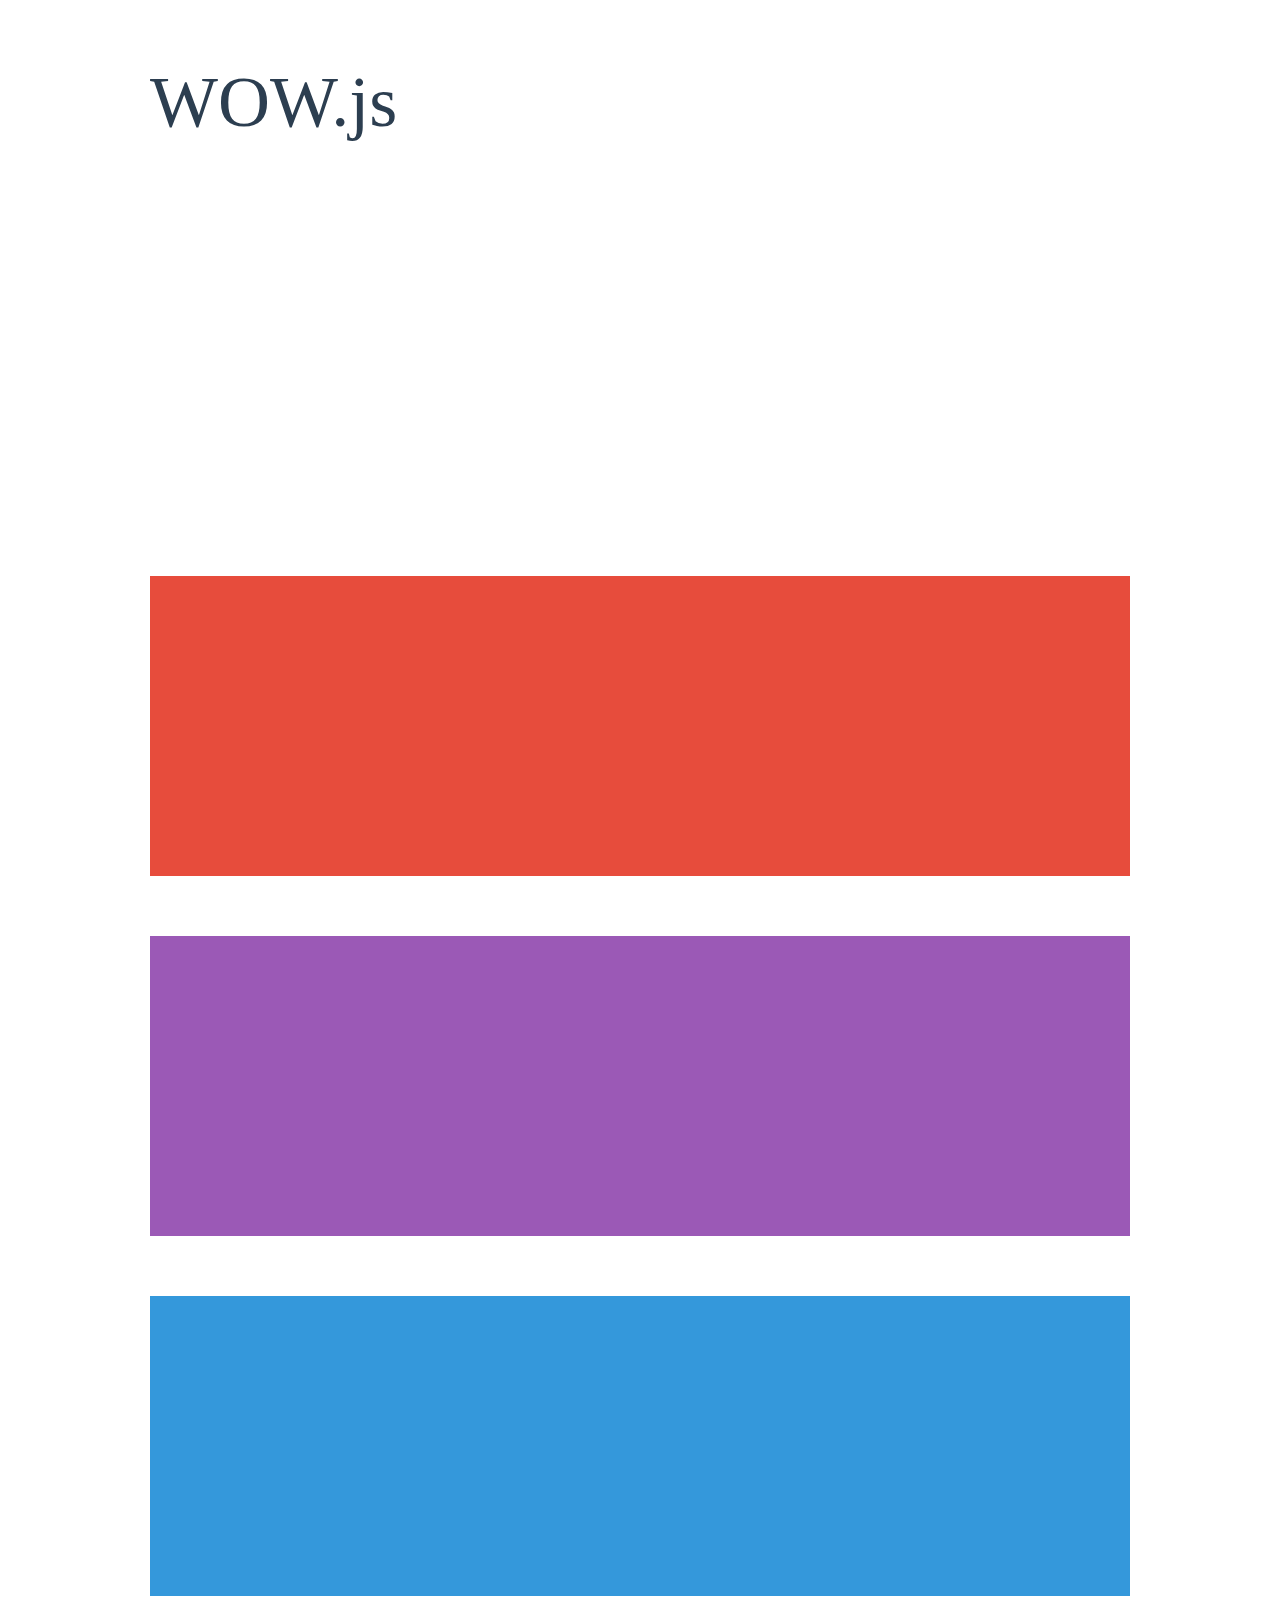
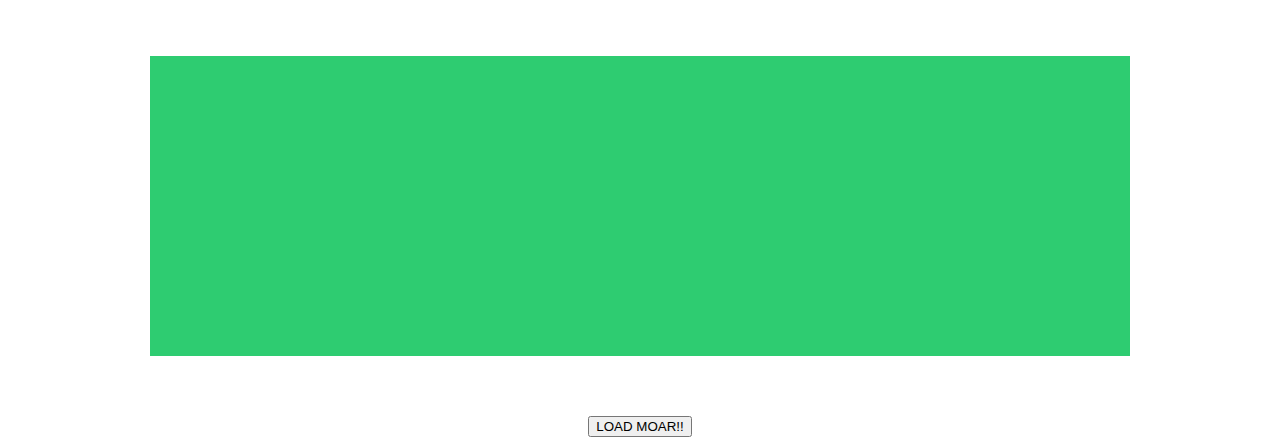
<file: WOW-master/demo.html>
<!doctype html>

<html lang="en">
<head>
  <meta charset="utf-8">
  <title>WOW</title>
  <link rel="stylesheet" href="css/libs/animate.css">
  <link rel="stylesheet" href="css/site.css">
  <style>
    .wow:first-child {
      visibility: hidden;
    }
  </style>
  <!--[if IE]>
    <script src="http://html5shiv.googlecode.com/svn/trunk/html5.js"></script>
  <![endif]-->
</head>

<body>
  <div id="container">
    <header>
      <h1>WOW.js</h1>
    </header>
    <div id="main">
      <section class="wow fadeInDown" style="background-color: #f1c40f;"></section>
      <section class="wow pulse" style="background-color: #e74c3c;" data-wow-iteration="infinite" data-wow-duration="1500ms"></section>
      <section class="section--purple wow slideInRight" data-wow-delay="2s"></section>
      <section class="section--blue wow bounceInLeft" data-wow-offset="300"></section>
      <section class="section--green wow slideInLeft" data-wow-duration="4s"></section>
      <button id="moar">LOAD MOAR!!</button>
    </div>
  </div>
  <script src="dist/wow.js"></script>
  
</body>
</html>
</file>
<file: css/main.css>
*{margin:0 auto;}
.container
{
    width: 1348px;
    height: auto;
    background-color: #191919;
}
.header-bottom
{
    width: 1348px;
    height:100px;
    background-color: #191919;
    position: fixed;
    z-index: 99;
    top: 0;
    border-bottom: 1px solid seashell;
}
.logo
{
    width: 150px;
    height: 150px;
    float: left;
    margin: 25px 25px;
    margin-top: 10px;
}
.logo img
{
    max-width: 100%;
}
nav
{
    cursor: pointer;

}
nav ul li
{
    display: inline-block;
    list-style: none;
    padding: 0px 25px; 
    margin-top: 30px;
    font-family:'Times New Roman', Times, serif;
}
nav ul li a{
    font-size: 28px;
    color:white;
    text-decoration: none;
    transition: 0.3s all;
}
nav ul li a:hover
{
    color: yellow;
    border-bottom: 2px solid yellow;
}
form input
{
background-color: #deef0b;
border-radius: 50px;
text-align: center;
float: right;
margin-right: 50px;
margin-top: -40px;
width: 150px;
height: 50px;
}
form input[type="text"]
{
    font-size: 20px;
    font-weight: bold;
    font-family: Cambria, Cochin, Georgia, Times, 'Times New Roman', serif;
}

.aboutus
{
    text-align: center;
    color: white;
    margin-top: 50px;
    font-family: Cambria, Cochin, Georgia, Times, 'Times New Roman', serif;
    font-size: 20px;
}
.aboutus h2
{
    text-align: center;
    margin-top: 30px;
    font-size: 30px;
}
.aboutus-image
{
    width: 400px;
    height:400px;
    margin-top: 30px;
    margin-left:880px;
    transition: 1s;
    filter: grayscale(100%);
    border-bottom: 1px solid seashell;
}
.aboutus-image:hover{
    transform: scale(1.3);
    z-index: 2;
    filter: grayscale(0%);
    border-bottom: 1px solid seashell;
}
.aboutus-image2
{
    width: 400px;
    height:400px;
    margin-top: -200px;
    margin-left:670px;
    transition: 1s;
    filter: grayscale(100%);
    border-bottom: 1px solid seashell;
}
.aboutus-image2:hover{
    transform: scale(1.3);
    z-index: 2;
    filter: grayscale(0%);
    border-bottom: 1px solid seashell;
}
.aboutus-d h3{
    margin-top: -600px;
    margin-right: 1000px;
}
.aboutus-dh2{

    margin-top: -600px;
}
.health-issues {

    color: white;
    margin-left: 550px;
    margin-top:150px;
    font-size: 20px;

}
.health-issues h4 {

    margin-left: -500px;
    margin-top: 50px;
    text-align: center;
    font-family: Times New Roman', Times, serif;
}

.healthissuesimages
{
width: 100%;
height: auto;
display: flex;
flex-direction: row;
margin-left: -500px;
margin-top: 100px;


    
}
.image1
{

    width: 400px;
    height: 300px;
    margin: 10px;
    background-color: yellow;
    transition: 1s;
    filter: grayscale(100%);
    border-bottom: 1px solid seashell;
    
}

.image1:hover
{
    
    transform: scale(1.2);
    filter: grayscale(0%);
    border-bottom: 1px solid seashell;
}
.health-issued h1{

    margin-left: -435px;
    margin-top: 30px;
    font-size: 30px;
}
.health-issued h1:hover {
    color: #deef0b;
}
.health-issued1 h1{

    margin-left: -20px;
    margin-top: -110px;
    font-size: 30px;
}
.health-issued1 h1:hover {
    color: #deef0b;
}
.health-issued2 h1{

    margin-left: 380px;
    margin-top: -110px;
    font-size: 30px;
}
.health-issued2 h1:hover {
    color: #deef0b;
}
.readmore-button input
{
background-color: white;
border-radius: 50px;
text-align: center;
float: right;
margin-right: 1020px;
margin-top: 50px;
width: 150px;
height: 50px;
box-shadow: 5px 5px 5px yellow;
}
.readmore-button input[type="text"]
{
    font-size: 20px;
    font-weight: bold;
    font-family: Cambria, Cochin, Georgia, Times, 'Times New Roman', serif;
}
.readmore-button input:hover[type="text"]
{
    background-color: yellow;
    color: black;
}
.readmore-button1 input
{
background-color: white;
border-radius: 50px;
text-align: center;
float: right;
margin-right: 560px;
margin-top: -50px;
width: 150px;
height: 50px;
box-shadow: 5px 5px 5px yellow;
}
.readmore-button1 input[type="text"]
{
    font-size: 20px;
    font-weight: bold;
    font-family: Cambria, Cochin, Georgia, Times, 'Times New Roman', serif;
}
.readmore-button1 input:hover[type="text"]
{
    background-color: yellow;
    color: black;
}
button
{
background-color: white;
border-radius: 50px;
text-align: center;
float: right;
margin-right: 130px;
margin-top: -55px;
width: 150px;
height: 50px;
box-shadow: 5px 5px 5px yellow;
}
button
{
    font-size: 20px;
    font-family: Cambria, Cochin, Georgia, Times, 'Times New Roman', serif;
    color: red;
    font-weight: bold;
}
button:hover
{
    background-color: yellow;
}
.typesofyoga
{
    color: white;
    margin-left: 580px;
    font-size: 20px;
}
.typesofyoga p {

    font-family: Cambria, Cochin, Georgia, Times, 'Times New Roman', serif;
    margin-left: -130px;
    font-size: 30px;
}
.pose img
{
    margin-left: -520px;
    margin-top: 100px;
    border-radius: 50px 50px 50px 50px;
    filter: grayscale(100%);
    transition: 1s;
    border-bottom: 1px solid seashell;
}
.pose img:hover
{
    transform: scale(1.2);
    filter: grayscale(0%);
    border-bottom: 1px solid seashell;
}
.pose h2 {

    margin-left: -450px;
    margin-top: 20px;
}
.pose2 img
{
    margin-left: -150px;
    margin-top: -500px;
    border-radius: 50px 50px 50px 50px;
    filter: grayscale(100%);
    transition: 1s;
    border-bottom: 1px solid seashell;
}
.pose2 img:hover
{
    transform: scale(1.2);
    filter: grayscale(0%);
    border-bottom: 1px solid seashell;
}
.pose2 h2 {

    margin-left: -80px;
    margin-top: 20px;
}
.pose3 img
{
    margin-left: 220px;
    margin-top: -230px;
    border-radius: 50px 50px 50px 50px;
    filter: grayscale(100%);
    transition: 1s;
    border-bottom: 1px solid seashell;
}
.pose3 img:hover
{
    transform: scale(1.2);
    filter: grayscale(0%);
    border-bottom: 1px solid seashell;
}
.pose3 h2 {

    margin-left: 300px;
    margin-top: 20px;
}
.benefits h1
{
margin-left: 480px;
color: white;
margin-top: 110px;
font-size: 30px;
}
.benefits p {

    margin-left: 500px;
    margin-top: 60px;
    color: white;
    font-family: Cambria, Cochin, Georgia, Times, 'Times New Roman', serif;
    font-size: 30px;
}
.queen {

    width: 400px;
    height: 300px;
    background-color: yellow;
    margin-left: 50px;
    filter: grayscale(100%);
    transition: 1s;
    margin-top: 100px;
    border-bottom: 1px solid seashell;
}
.queen:hover

{
    filter: grayscale(0%);
    transform: scale(1.1);
}
.queen1{

    margin-left: 480px;
    width: 400px;
    height: 300px;
    background-color: yellow;
    filter: grayscale(100%);
    transition: 1s;
    margin-top: -301px;
    border-bottom: 1px solid seashell;
}
.queen1:hover

{
    filter: grayscale(0%);
    transform: scale(1.1);
    
}
.queen2{

    margin-left: 910px;
    width: 400px;
    height: 300px;
    background-color: yellow;
    filter: grayscale(100%);
    transition: 1s;
    margin-top: -301px;
    border-bottom: 1px solid seashell;
}
.queen2:hover

{
    filter: grayscale(0%);
    transform: scale(1.1);
    
}
.description h1 {

    margin-left: 150px;
    margin-top: 30px;
}
.description p {

    margin-left: 45px;
    margin-top:  22px;
}
.description1 h1
{
    margin-top: -130px;
    margin-left: 550px;
}
.description1 p {
    margin-top: 20px;
    margin-left: 480px;
}
.description2 h1 {

margin-left: 1010px;
margin-top: -130px;
}
.description2 h1:hover{

    color: #deef0b;
}
.description2 p {

    margin-left: 910px;
    margin-top: 22px;
}
.price
{
    font-family: Cambria, Cochin, Georgia, Times, 'Times New Roman', serif;
    color: white;
    margin-top: 80px;
    margin-left: 530px;
}
.price h4 {

    margin-left: -500px;
    margin-top: 50px;
    text-align: center;
    font-size: 20px;
}
.rt-pricing-box-1{

    height: 100%;
    padding: 70px 20px 75px;
    position: relative;
    text-align: center;
    margin: 0 auto;
    box-shadow: 0 0 1px transparent;
    transform: perspective(1px) translateZ(0);
    transition-duration: 0.3s;
    transition-property: transform;
    border: 2px solid white;
    margin-top: 60px;
    margin-left: -480px;
}
.rt-pricing-box-1:hover{
    transform: scale(1.1);
    border: 2px solid yellow;
}
*, ::after, ::before {
    box-sizing: border-box;
}
.rt-pricing-box-1 .rt-title {
    color: white;
    font-size: 18px;
    font-weight: 600;
    letter-spacing: 4px;
    margin-bottom: 33px;
}
.rt-pricing-box-1 .rt-price {
    color: #fb5b21;
    font-size: 48px;
    font-weight: 600;
    margin-bottom: 35px;
}
.rt-pricing-box-1 .rt-features {
    color: white;
    font-size: 15px;
    font-weight: 600;
    line-height: 24px;
    margin-bottom: 45px;
}
.rt-pricing-box-1 .rt-features>div {
    margin-bottom: 10px;
}
*, ::after, ::before {
    box-sizing: border-box;
}
.rt-pricing-box-1 .rt-btn a {
    border: 2px solid #fb5b21;
    border-radius: 65px;
    color: #333;
    display: inline-block;
    font-family: Roboto;
    font-size: 14px;
    font-weight: 600;
    letter-spacing: 1px;
    line-height: 24px;
    padding: 12px 35px;
}
.rt-btn :hover {

    background-color: yellow;
    
}
.rt-pricing-box-2{

    height: 100%;
    padding: 70px 20px 75px;
    position: relative;
    text-align: center;
    margin: 0 auto;
    box-shadow: 0 0 1px transparent;
    transform: perspective(1px) translateZ(0);
    transition-duration: 0.3s;
    transition-property: transform;
    border: 2px solid white;
    margin-top: 60px;
    margin-left: -40px;
    margin-top: -551px;
    
}
.rt-pricing-box-2:hover{
    transform: scale(1.1);
    border: 2px solid yellow;
}
*, ::after, ::before {
    box-sizing: border-box;
}
.rt-pricing-box-2 .rt-title {
    color: white;
    font-size: 18px;
    font-weight: 600;
    letter-spacing: 4px;
    margin-bottom: 33px;
}
.rt-pricing-box-2 .rt-price {
    color: #fb5b21;
    font-size: 48px;
    font-weight: 600;
    margin-bottom: 35px;
}
.rt-pricing-box-2 .rt-features {
    color: white;
    font-size: 15px;
    font-weight: 600;
    line-height: 24px;
    margin-bottom: 45px;
}
.rt-pricing-box-2 .rt-features>div {
    margin-bottom: 10px;
}
*, ::after, ::before {
    box-sizing: border-box;
}
.rt-pricing-box-2 .rt-btn a {
    border: 2px solid #fb5b21;
    border-radius: 65px;
    color: #333;
    display: inline-block;
    font-family: Roboto;
    font-size: 14px;
    font-weight: 600;
    letter-spacing: 1px;
    line-height: 24px;
    padding: 12px 35px;
}
.rt-btn :hover {

    background-color: yellow;
    
}
.rt-pricing-box-3{

    height: 100%;
    padding: 70px 20px 75px;
    position: relative;
    text-align: center;
    margin: 0 auto;
    box-shadow: 0 0 1px transparent;
    transform: perspective(1px) translateZ(0);
    transition-duration: 0.3s;
    transition-property: transform;
    border: 2px solid white;
    margin-top: 60px;
    margin-left: 400px;
    margin-top: -552px;
    
}
.rt-pricing-box-3:hover{
    transform: scale(1.1);
    border: 2px solid yellow;
}
*, ::after, ::before {
    box-sizing: border-box;
}
.rt-pricing-box-3 .rt-title {
    color: white;
    font-size: 18px;
    font-weight: 600;
    letter-spacing: 4px;
    margin-bottom: 33px;
}
.rt-pricing-box-3 .rt-price {
    color: #fb5b21;
    font-size: 48px;
    font-weight: 600;
    margin-bottom: 35px;
}
.rt-pricing-box-3 .rt-features {
    color: white;
    font-size: 15px;
    font-weight: 600;
    line-height: 24px;
    margin-bottom: 45px;
}
.rt-pricing-box-3 .rt-features>div {
    margin-bottom: 10px;
}
*, ::after, ::before {
    box-sizing: border-box;
}
.rt-pricing-box-3 .rt-btn a {
    border: 2px solid #fb5b21;
    border-radius: 65px;
    color: #333;
    display: inline-block;
    font-family: Roboto;
    font-size: 14px;
    font-weight: 600;
    letter-spacing: 1px;
    line-height: 24px;
    padding: 12px 35px;
}
.rt-btn :hover {

    background-color: yellow;
    
}
.experts {

    color: white;
    margin-left: 450px;
    margin-top: 100px;
}
.experts h4 {

    margin-left: -430px;
    margin-top: 52px;
    text-align: center;
    font-size: 20px;
}
.slider1
{
    max-width: 1150px;
    display: flex;
    margin-top: 50px;
    
}
.slider1 .card {

    background: #fff;
    flex: 1;
    margin: 0 10px;
    border: 1px solid black;
}
.slider1 .card .image5 {

    height: 380px;
    width: 100%;
}
.slider1 .card .image5 img{

    height: 100%;
    width: 100%;
    object-fit: cover;
}
.slider1 .card .content{
    padding: 10px 20px;
}
.card .content .title{

    font-size: 25px;
    font-weight: 600;
    text-align: center;
}
.card .content .sub-title{
    font-size: 20px;
    font-weight: 600;
    color: red;
    line-height: 20px;
    margin-top: 10px;
    text-align: center;
}
.card .content p {

    text-align: justify;
    margin: 10px 0;
    line-height: 30px;
    font-family: Cambria, Cochin, Georgia, Times, 'Times New Roman', serif;
}
.card .content .btn {

    display: block;
    text-align: left;
    margin: 80px 0;
}
.card .content .btn button {

    background: red;
    color: white;
    border: none;
    outline: none;
    font-size: 17px;
    padding: 5px 8px;
    border-radius: 5px;
    cursor: pointer;
    transition: 0..2s;
}
.card .content .btn button:hover
{
    transform: scale(0.9);
}
.yoga img {
    height: auto;
    max-width: 100%;
    border: none;
    border-radius: 0;
    box-shadow: none;
    margin-top: 100px;
}

.yoga h1 {

    color: white;
    margin-top: -400px;
    margin-left: 80px;
}
.yoga h2 {

    color: #fff;
    margin-left: 80px;
    margin-top: 80px;
    font-size: 30px;
}
.rt-btn1  {

    border: 2px solid #fb5b21;
    border-radius: 65px;
    display: inline-block;
    color: #ffffff;
    font-family: 'Roboto', sans-serif;
    font-size: 14px;
    font-weight: 600;
    letter-spacing: 1px;
    margin-top: 20px;
    padding: 15px 35px;
    position: relative;
    overflow: hidden;
    margin-top: 80px;
}
.rt-btn1:hover {

    background-color: #fb5b21;
}
.services h3 {

color: white;
margin-top: 200px;
font-size: 30px;
margin-left: 180px;
}
.services h1 {

    color: white;
    margin-left: 180px;
    margin-top: 20px;
    font-size: 40px;
}
.pull-left {
    padding-right: 18px;
}
.pull-left i {
    background-color: #fb5b21;
    border-radius: 50%;
    color: #fff;
    font-size: 34px;
    padding: 15px 18px;
    margin-left: 170px;
    margin-top: 50px;
}
.media-body
{
    margin-top: -150px;

}
.media-body p {
    color: white;
    margin-top: 0;
    font-size: 20px;
    margin-left: 240px;
}
.pull-left2 {
    padding-right: 18px;
}
.pull-left2 i {
    background-color: #fb5b21;
    border-radius: 50%;
    color: #fff;
    font-size: 34px;
    padding: 15px 18px;
    margin-left: 170px;
    margin-top: 50px;
}
.media-body2
{
    margin-top: -250px;
    margin-left: 60px;
}
.media-body2 p {
    color: white;
    margin-top: 0;
    font-size: 20px;
    margin-left: 180px;
}
.pull-left3 {
    padding-right: 18px;
}
.pull-left3 i {
    background-color: #fb5b21;
    border-radius: 50%;
    color: #fff;
    font-size: 34px;
    padding: 15px 18px;
    margin-left: 170px;
    margin-top: 50px;
}
.media-body3
{
    margin-top: -250px;
    margin-left: 60px;
}
.media-body3 p {
    color: white;
    margin-top: 0;
    font-size: 20px;
    margin-left: 180px;
}
.yoga1 {

    margin-left: 705px;
    margin-top: -650px;
}
.yoga1 img {

    width: 100%;
    height: 100%;
}
.stickers1{
    background-color: yellow;
    width: 1348px;
    height: 200px;
    margin-top: 20px;
}
.sticker2 img
{
    margin-top: 55px;
    margin-left: 290px;
}
.sticker3{
    margin-left: 550px;
    margin-top: -70px;
}
.sticker4{
    margin-left:830px;
    margin-top: -60px;
}
.sticker5 {

    margin-left: 1100px;
    margin-top: -70px;
}
.sticker6 {
    margin-top: -65px;
    margin-left: 30px;
}
.gallery h1
{
color: #fff;
margin-left: 420px;
margin-top: 80px;
}
.gallery h3{
    color: white;
    margin-left: 30px;
    margin-top: 80px;
    text-align: center;
}
.box{
    font-family: 'Raleway', sans-serif;
    text-align: center;
    overflow: hidden;
    position: relative;
    margin-left: 10px;

}
.box img{
    width: 412px;
    height: 350px;
    margin: 0 auto;
    transition: all 0.5s;
    margin-top: 132px;
}
.box:hover img{
    opacity: 0.2;
    filter: blur(3px);
    transform: scale(1.1);
}
.box-content{
    color: #fff;
    width: 100%;
    opacity: 0;
    transform: translateY(-50%);
    position: absolute;
    top: 50%;
    left: 0;
    transition: all 0.4s ease 0s;
}
.box:hover .box-content{ opacity: 1; }
.box .title{
    font-size: 23px;
    font-weight: 700;
    text-transform: uppercase;
    letter-spacing: 1px;
    text-shadow: 2px 2px 5px rgba(0, 0, 0, 0.5);
    margin: 0 0 8px;
    margin-top: 120px;
    text-align: center;
}
.box .title:after{
    content: '';
    height: 7px;
    width: 130px;
    margin: 8px auto 0;
    border: 2px solid #fff;
    border-left: none;
    border-right: none;
    clear: both;
    display: block;
    opacity: 0;
    transform: scale(0);
    transition: all 0.4s ease 0s;
}
.box:hover .title:after{
    opacity: 0.5;
    transform: scale(1);
}
.box .post{
    font-size: 13px;
    font-weight: 400;
    letter-spacing: 2px;
    text-transform: capitalize;
    display: block;
}
.box .icon{
    padding: 0;
    margin: 0;
    list-style: none;
    transform: translateX(-50%) scale(0);
    position: absolute;
    bottom: 10px;
    left: 50%;
    transition: all 0.5s linear;
}
.box:hover .icon{ transform: translateX(-50%) scale(1); }
.box .icon li{
    margin: 0 2px;
    display: inline-block;
}
.box .icon li a{
    color: #fff;
    font-size: 14px;
    line-height: 33px;
    width: 35px;
    height: 35px;
    border: 2px solid #fff;
    border-radius: 50%;
    display: block;
    transition: all 0.4s ease 0s;
}
.box .icon li a:hover{
    color:#fff;
    background-color: #f83600;
    text-shadow: 2px 2px  4px #0a212f;
}
@media only screen and (max-width:990px){
    .box{ margin: 0 0 30px; }
}
.box2{
    font-family: 'Raleway', sans-serif;
    text-align: center;
    overflow: hidden;
    position: relative;
    margin-right: 900px;

}
.box2 img{
    width: 412px;
    height: 350px;
    margin: 0 auto;
    transition: all 0.5s;
    
}
.box2:hover img{
    opacity: 0.2;
    filter: blur(3px);
    transform: scale(1.1);
}
.box2-content{
    color: #fff;
    width: 100%;
    opacity: 0;
    transform: translateY(-50%);
    position: absolute;
    top: 50%;
    left: 0;
    transition: all 0.4s ease 0s;
}
.box2:hover .box-content{ opacity: 1; }
.box2 .title{
    font-size: 23px;
    font-weight: 700;
    text-transform: uppercase;
    letter-spacing: 1px;
    text-shadow: 2px 2px 5px rgba(0, 0, 0, 0.5);
    margin: 0 0 8px;
}
.box2 .title:after{
    content: '';
    height: 7px;
    width: 130px;
    margin: 8px auto 0;
    border: 2px solid #fff;
    border-left: none;
    border-right: none;
    clear: both;
    display: block;
    opacity: 0;
    transform: scale(0);
    transition: all 0.4s ease 0s;
}
.box2:hover .title:after{
    opacity: 0.5;
    transform: scale(1);
}
.box2 .post{
    font-size: 13px;
    font-weight: 400;
    letter-spacing: 2px;
    text-transform: capitalize;
    display: block;
}
.box2 .icon{
    padding: 0;
    margin: 0;
    list-style: none;
    transform: translateX(-50%) scale(0);
    position: absolute;
    bottom: 10px;
    left: 50%;
    transition: all 0.5s linear;
}
.box2:hover .icon{ transform: translateX(-50%) scale(1); }
.box2 .icon li{
    margin: 0 2px;
    display: inline-block;
}
.box2 .icon li a{
    color: #fff;
    font-size: 14px;
    line-height: 33px;
    width: 35px;
    height: 35px;
    border: 2px solid #fff;
    border-radius: 50%;
    display: block;
    transition: all 0.4s ease 0s;
}
.box2 .icon li a:hover{
    color:#fff;
    background-color: #f83600;
    text-shadow: 2px 2px  4px #0a212f;
}
@media only screen and (max-width:990px){
    .box2{ margin: 0 0 30px; }
}
.box3{
    font-family: 'Raleway', sans-serif;
    text-align: center;
    overflow: hidden;
    position: relative;
    margin-left: 890px;
    margin-top: -354px;

}
.box3 img{

    transition: all 0.5s;
    width: 412px;
    height: 350px;
    margin: 0 auto;
    
}
.box3:hover img{
    opacity: 0.2;
    filter: blur(3px);
    transform: scale(1.1);
}
.box3-content{
    color: #fff;
    width: 100%;
    opacity: 0;
    transform: translateY(-50%);
    position: absolute;
    top: 50%;
    left: 0;
    transition: all 0.4s ease 0s;
}
.box3:hover .box-content{ opacity: 1; }
.box3 .title{
    font-size: 23px;
    font-weight: 700;
    text-transform: uppercase;
    letter-spacing: 1px;
    text-shadow: 2px 2px 5px rgba(0, 0, 0, 0.5);
    margin: 0 0 8px;
}
.box3 .title:after{
    content: '';
    height: 7px;
    width: 130px;
    margin: 8px auto 0;
    border: 2px solid #fff;
    border-left: none;
    border-right: none;
    clear: both;
    display: block;
    opacity: 0;
    transform: scale(0);
    transition: all 0.4s ease 0s;
}
.box3:hover .title:after{
    opacity: 0.5;
    transform: scale(1);
}
.box3 .post{
    font-size: 13px;
    font-weight: 400;
    letter-spacing: 2px;
    text-transform: capitalize;
    display: block;
}
.box3 .icon{
    padding: 0;
    margin: 0;
    list-style: none;
    transform: translateX(-50%) scale(0);
    position: absolute;
    bottom: 10px;
    left: 50%;
    transition: all 0.5s linear;
}
.box3:hover .icon{ transform: translateX(-50%) scale(1); }
.box3 .icon li{
    margin: 0 2px;
    display: inline-block;
}
.box3 .icon li a{
    color: #fff;
    font-size: 14px;
    line-height: 33px;
    width: 35px;
    height: 35px;
    border: 2px solid #fff;
    border-radius: 50%;
    display: block;
    transition: all 0.4s ease 0s;
}
.box3 .icon li a:hover{
    color:#fff;
    background-color: #f83600;
    text-shadow: 2px 2px  4px #0a212f;
}
@media only screen and (max-width:990px){
    .box3{ margin: 0 0 30px; }
}
.bat {

    color: white;
    margin-left: 550px;
    margin-top: -7400px;
}
.bat h4 {

    margin-left: -500px;
    margin-top: 52px;
    text-align: center;
    font-size: 20px;
}
.slider2
{
    max-width: 1150px;
    display: flex;
    margin-top: 50px;
    
}
.slider2 .card2 {

    background: #fff;
    flex: 1;
    margin: 0 10px;
    border: 1px solid black;
    
}
.slider2 .card2 .image100 {

    min-height: 100px;
    width: 100%;
    
}
.slider2 .card2 .image100 img{

    height: 100%;
    width: 100%;
    transition: 2s;
    
}
.slider2 .card2 .content2{
    padding: 10px 20px;
}
.card2 .content2 .title2{

    font-size: 25px;
    font-weight: 600;
    text-align: center;
}
.card2 .content2 .sub-title2{
    font-size: 20px;
    font-weight: 600;
    color: red;
    line-height: 20px;
    margin-top: 10px;
    text-align: center;
}
.card2 .content2 p {

    text-align: justify;
    margin: 10px 0;
    line-height: 30px;
    font-family: Cambria, Cochin, Georgia, Times, 'Times New Roman', serif;
}
.card2 .content2 .btn2 {

    display: block;
    text-align: left;
    margin: 80px 0;
}
.card2 .content2 .btn2 button {

    background: red;
    color: white;
    border: none;
    outline: none;
    font-size: 17px;
    padding: 5px 8px;
    border-radius: 5px;
    cursor: pointer;
    transition: 0..2s;
}
.card2 .content2 .btn2 button:hover
{
    transform: scale(0.9);
}
.cat h1{

color: white;
margin-left: 320px;
margin-top: 100px;
}
.cat h4
{
color: #ffff;
margin-left: -20px;
margin-top: 52px;
text-align: center;
font-size: 20px;
}
.duck  {
    margin-top: 100px;
}
.duck video {

    width: 100%;
    height: auto;
}
.last1 h1 
{
    color: #ffffff;
    margin-top: 100px;
    margin-left: 220px;
}
.last2 {

    width: 1348px;
    height: 200px;
    background-color: #deef0b;
    margin-top: 50px;
}
.last2 input
{
    
    border-radius: 100px;
    display: inline-block;
    font-family: 'Roboto', sans-serif;
    font-size: 14px;
    font-weight: 600;
    letter-spacing: 1px;
    margin-top:75px;
    padding: 15px 20px;
    margin-left: 450px;
    border: 2px solid black;
    overflow: hidden;
    background-color: #deef0b;
    font-family: 'Times New Roman', Times, serif;
    font-display:inherit;
    
}
.last2 input[type="button"]:hover
{
    
    background-color: #000000;
    color: white;
}
.last3 input {

    border-radius: 100px;
    display: inline-block;
    font-family: 'Roboto', sans-serif;
    font-size: 14px;
    font-weight: 600;
    letter-spacing: 1px;
    margin-top: -125px;
    padding: 15px 20px;
    margin-left: 650px;
    border: 2px solid black;
    overflow: hidden;
    background-color: #deef0b;
    font-family: 'Times New Roman', Times, serif;
    font-display:inherit;
}
.last3 input[type="button"]:hover
{
    
    background-color: #000000;
    color: white;
}

@media (max-height:800px)
{
    footer {

        position: static;
    }
    header {
        padding-top: 40px;
    }
    
}
.footer-distributed {

    background-color: #191919;
    box-sizing: border-box;
    widows: 100%;
    text-align: left;
    font: bold 16px sans-serif;
    padding: 50px 50px 60px 50px;
    margin-top: 80px;
}
.footer-distributed .footer-left, .footer-distributed .footer-center, .footer-distributed .footer-right
{
    display: inline-block;
    vertical-align: top;
}
.footer-distributed .footer-left {
    width: 30%;
}
.footer-distributed h3 {
    color: #ffffff;
    font: normal 36px 'cookie', cursive;
    margin: 0;
}
.footer-distributed .footer-links {

    color: white;
    margin: 20px 0 12px;
}
.footer-distributed .footer-links a {
    display: inline-block;
    line-height: 1.8;
    text-decoration: none;
    color: inherit;
}
.footer-distributed .footer-company-name
{
    color: #8f9296;
    font-size: 14px;
    font-weight: normal;
    margin: 0;
}
.footer-distributed .footer-center 
{
    width: 35%;
}
.footer-distributed .footer-center i {
    background-color: #33383b;
    color: #ffffff;
    font-size: 25px;
    width: 38px;
    height: 38px;
    border-radius: 50%;
    text-align: center;
    line-height: 42px;
    margin: 10px 15px;
    vertical-align: middle;
}
.footer-distributed .footer-center i.fa-envelope{
    font-size: 17px;
    line-height: 38px;
}
.footer-distributed .footer-center p {
    display: inline-block;
    color: #ffffff;
    vertical-align: middle;
    margin: 0;
}
.footer-distributed .footer-center p sapn {
    display: block;
    font-weight: normal;
    font-size: 14px;
    line-height: 2;
}
.footer-distributed .footer-center p a {

    color: #e0ac1a;
    text-decoration: none;
}
.footer-distributed .footer-right {
    width: 30%;
}
.footer-distributed .footer-company-about {
    line-height: 20px;
    color: #92999f;
    font-size: 13px;
    font-weight: normal;
    margin: 0;
}
.footer-distributed .footer-company-about span {
display: block;
color: white;
font-size: 18px;
font-weight: bold;
margin-bottom: 20px;
}
.footer-distributed .footer-icons {
    margin-top: 25px;
}
.footer-distributed .footer-icons a {
    display: inline-block;
    width: 35px;
    height: 35px;
    cursor: pointer;
    background-color: #33383b;
    border-radius: 2px;
    font-size: 20px;
    color: white;
    text-align: center;
    line-height: 35px;
    margin-right: 3px;
    margin-bottom: 5px;
}
.footer-distributed .footer-icons a:hover {
    background-color: yellow;
    color: #191919;
}
.footer-links a:hover {
    color:yellow;
}
@media(max-width: 880px){
    .footer-distributed .footer-links, .footer-distributed .footer-center,
    .footer-distributed .footer-right{

        display: block;
        width: 100%;
        margin-bottom: 40px;
        text-align: center;
    }
    .footer-distributed .footer-center i {

     margin-left: 0;
    }

}
</file>
<file: css/About Us.css>
*{margin:0 auto;}
.container1
{
    width: 1348px;
    height: auto;
    background-color: #191919;
}
.header-bottom
{
    width: 1348px;
    height:100px;
    background-color: #191919;
    position: fixed;
    z-index: 99;
    top: 0;
    border-bottom: 1px solid seashell;
}
.logo
{
    width: 150px;
    height: 150px;
    float: left;
    margin: 25px 25px;
    margin-top: 10px;
}
.logo img
{
    max-width: 100%;
}
nav
{
    cursor: pointer;

}
nav ul li
{
    display: inline-block;
    list-style: none;
    padding: 0px 25px; 
    margin-top: 30px;
    font-family:'Times New Roman', Times, serif;
}
nav ul li a{
    font-size: 28px;
    color:white;
    text-decoration: none;
    transition: 0.3s all;
}
nav ul li a:hover
{
    color: yellow;
    border-bottom: 2px solid yellow;
}
form input
{
background-color: #deef0b;
border-radius: 50px;
text-align: center;
float: right;
margin-right: 50px;
margin-top: -40px;
width: 150px;
height: 50px;
}
form input[type="text"]
{
    font-size: 20px;
    font-weight: bold;
    font-family: Cambria, Cochin, Georgia, Times, 'Times New Roman', serif;
}

.aboutus
{
    text-align: center;
    color: white;
    margin-top: 50px;
    font-family: Cambria, Cochin, Georgia, Times, 'Times New Roman', serif;
    font-size: 20px;
}
.aboutus h2
{
    text-align: center;
    margin-top: 30px;
    font-size: 30px;
}
.aboutus-image
{
    width: 400px;
    height:400px;
    margin-top: 30px;
    margin-left:880px;
    transition: 1s;
    filter: grayscale(100%);
    border-bottom: 1px solid seashell;
}
.aboutus-image:hover{
    transform: scale(1.3);
    z-index: 2;
    filter: grayscale(0%);
    border-bottom: 1px solid seashell;
}
.aboutus-image2
{
    width: 400px;
    height:400px;
    margin-top: -200px;
    margin-left:670px;
    transition: 1s;
    filter: grayscale(100%);
    border-bottom: 1px solid seashell;
}
.aboutus-image2:hover{
    transform: scale(1.3);
    z-index: 2;
    filter: grayscale(0%);
    border-bottom: 1px solid seashell;
}
.aboutus-d h3{
    margin-top: -600px;
    margin-right: 1000px;
}
.aboutus-dh2{

    margin-top: -600px;
}
.gallery h1
{
color: #fff;
margin-left: 420px;
margin-top: 80px;
}
.gallery h3{
    color: white;
    margin-left: 30px;
    margin-top: 80px;
    text-align: center;
}
.box{
    font-family: 'Raleway', sans-serif;
    text-align: center;
    overflow: hidden;
    position: relative;
    margin-left: 10px;

}
.box img{
    width: 412px;
    height: 350px;
    margin: 0 auto;
    transition: all 0.5s;
    margin-top: 132px;
}
.box:hover img{
    opacity: 0.2;
    filter: blur(3px);
    transform: scale(1.1);
}
.box-content{
    color: #fff;
    width: 100%;
    opacity: 0;
    transform: translateY(-50%);
    position: absolute;
    top: 50%;
    left: 0;
    transition: all 0.4s ease 0s;
}
.box:hover .box-content{ opacity: 1; }
.box .title{
    font-size: 23px;
    font-weight: 700;
    text-transform: uppercase;
    letter-spacing: 1px;
    text-shadow: 2px 2px 5px rgba(0, 0, 0, 0.5);
    margin: 0 0 8px;
    margin-top: 120px;
    text-align: center;
}
.box .title:after{
    content: '';
    height: 7px;
    width: 130px;
    margin: 8px auto 0;
    border: 2px solid #fff;
    border-left: none;
    border-right: none;
    clear: both;
    display: block;
    opacity: 0;
    transform: scale(0);
    transition: all 0.4s ease 0s;
}
.box:hover .title:after{
    opacity: 0.5;
    transform: scale(1);
}
.box .post{
    font-size: 13px;
    font-weight: 400;
    letter-spacing: 2px;
    text-transform: capitalize;
    display: block;
}
.box .icon{
    padding: 0;
    margin: 0;
    list-style: none;
    transform: translateX(-50%) scale(0);
    position: absolute;
    bottom: 10px;
    left: 50%;
    transition: all 0.5s linear;
}
.box:hover .icon{ transform: translateX(-50%) scale(1); }
.box .icon li{
    margin: 0 2px;
    display: inline-block;
}
.box .icon li a{
    color: #fff;
    font-size: 14px;
    line-height: 33px;
    width: 35px;
    height: 35px;
    border: 2px solid #fff;
    border-radius: 50%;
    display: block;
    transition: all 0.4s ease 0s;
}
.box .icon li a:hover{
    color:#fff;
    background-color: #f83600;
    text-shadow: 2px 2px  4px #0a212f;
}
@media only screen and (max-width:990px){
    .box{ margin: 0 0 30px; }
}
.box2{
    font-family: 'Raleway', sans-serif;
    text-align: center;
    overflow: hidden;
    position: relative;
    margin-right: 900px;

}
.box2 img{
    width: 412px;
    height: 350px;
    margin: 0 auto;
    transition: all 0.5s;
    
}
.box2:hover img{
    opacity: 0.2;
    filter: blur(3px);
    transform: scale(1.1);
}
.box2-content{
    color: #fff;
    width: 100%;
    opacity: 0;
    transform: translateY(-50%);
    position: absolute;
    top: 50%;
    left: 0;
    transition: all 0.4s ease 0s;
}
.box2:hover .box-content{ opacity: 1; }
.box2 .title{
    font-size: 23px;
    font-weight: 700;
    text-transform: uppercase;
    letter-spacing: 1px;
    text-shadow: 2px 2px 5px rgba(0, 0, 0, 0.5);
    margin: 0 0 8px;
}
.box2 .title:after{
    content: '';
    height: 7px;
    width: 130px;
    margin: 8px auto 0;
    border: 2px solid #fff;
    border-left: none;
    border-right: none;
    clear: both;
    display: block;
    opacity: 0;
    transform: scale(0);
    transition: all 0.4s ease 0s;
}
.box2:hover .title:after{
    opacity: 0.5;
    transform: scale(1);
}
.box2 .post{
    font-size: 13px;
    font-weight: 400;
    letter-spacing: 2px;
    text-transform: capitalize;
    display: block;
}
.box2 .icon{
    padding: 0;
    margin: 0;
    list-style: none;
    transform: translateX(-50%) scale(0);
    position: absolute;
    bottom: 10px;
    left: 50%;
    transition: all 0.5s linear;
}
.box2:hover .icon{ transform: translateX(-50%) scale(1); }
.box2 .icon li{
    margin: 0 2px;
    display: inline-block;
}
.box2 .icon li a{
    color: #fff;
    font-size: 14px;
    line-height: 33px;
    width: 35px;
    height: 35px;
    border: 2px solid #fff;
    border-radius: 50%;
    display: block;
    transition: all 0.4s ease 0s;
}
.box2 .icon li a:hover{
    color:#fff;
    background-color: #f83600;
    text-shadow: 2px 2px  4px #0a212f;
}
@media only screen and (max-width:990px){
    .box2{ margin: 0 0 30px; }
}
.box3{
    font-family: 'Raleway', sans-serif;
    text-align: center;
    overflow: hidden;
    position: relative;
    margin-left: 890px;
    margin-top: -354px;

}
.box3 img{

    transition: all 0.5s;
    width: 412px;
    height: 350px;
    margin: 0 auto;
    
}
.box3:hover img{
    opacity: 0.2;
    filter: blur(3px);
    transform: scale(1.1);
}
.box3-content{
    color: #fff;
    width: 100%;
    opacity: 0;
    transform: translateY(-50%);
    position: absolute;
    top: 50%;
    left: 0;
    transition: all 0.4s ease 0s;
}
.box3:hover .box-content{ opacity: 1; }
.box3 .title{
    font-size: 23px;
    font-weight: 700;
    text-transform: uppercase;
    letter-spacing: 1px;
    text-shadow: 2px 2px 5px rgba(0, 0, 0, 0.5);
    margin: 0 0 8px;
}
.box3 .title:after{
    content: '';
    height: 7px;
    width: 130px;
    margin: 8px auto 0;
    border: 2px solid #fff;
    border-left: none;
    border-right: none;
    clear: both;
    display: block;
    opacity: 0;
    transform: scale(0);
    transition: all 0.4s ease 0s;
}
.box3:hover .title:after{
    opacity: 0.5;
    transform: scale(1);
}
.box3 .post{
    font-size: 13px;
    font-weight: 400;
    letter-spacing: 2px;
    text-transform: capitalize;
    display: block;
}
.box3 .icon{
    padding: 0;
    margin: 0;
    list-style: none;
    transform: translateX(-50%) scale(0);
    position: absolute;
    bottom: 10px;
    left: 50%;
    transition: all 0.5s linear;
}
.box3:hover .icon{ transform: translateX(-50%) scale(1); }
.box3 .icon li{
    margin: 0 2px;
    display: inline-block;
}
.box3 .icon li a{
    color: #fff;
    font-size: 14px;
    line-height: 33px;
    width: 35px;
    height: 35px;
    border: 2px solid #fff;
    border-radius: 50%;
    display: block;
    transition: all 0.4s ease 0s;
}
.box3 .icon li a:hover{
    color:#fff;
    background-color: #f83600;
    text-shadow: 2px 2px  4px #0a212f;
}
@media only screen and (max-width:990px){
    .box3{ margin: 0 0 30px; }
}
.last1 h1 
{
    color: #ffffff;
    margin-top: 100px;
    margin-left: 220px;
}
.last2 {

    width: 1348px;
    height: 200px;
    background-color: #deef0b;
    margin-top: 50px;
}
.last2 input
{
    
    border-radius: 100px;
    display: inline-block;
    font-family: 'Roboto', sans-serif;
    font-size: 14px;
    font-weight: 600;
    letter-spacing: 1px;
    margin-top:75px;
    padding: 15px 20px;
    margin-left: 450px;
    border: 2px solid black;
    overflow: hidden;
    background-color: #deef0b;
    font-family: 'Times New Roman', Times, serif;
    font-display:inherit;
    
}
.last2 input[type="button"]:hover
{
    
    background-color: #000000;
    color: white;
}
.last3 input {

    border-radius: 100px;
    display: inline-block;
    font-family: 'Roboto', sans-serif;
    font-size: 14px;
    font-weight: 600;
    letter-spacing: 1px;
    margin-top: -125px;
    padding: 15px 20px;
    margin-left: 650px;
    border: 2px solid black;
    overflow: hidden;
    background-color: #deef0b;
    font-family: 'Times New Roman', Times, serif;
    font-display:inherit;
}
.last3 input[type="button"]:hover
{
    
    background-color: #000000;
    color: white;
}

@media (max-height:800px)
{
    footer {

        position: static;
    }
    header {
        padding-top: 40px;
    }
    
}
.footer-distributed {

    background-color: #191919;
    box-sizing: border-box;
    widows: 100%;
    text-align: left;
    font: bold 16px sans-serif;
    padding: 50px 50px 60px 50px;
    margin-top: 80px;
}
.footer-distributed .footer-left, .footer-distributed .footer-center, .footer-distributed .footer-right
{
    display: inline-block;
    vertical-align: top;
}
.footer-distributed .footer-left {
    width: 30%;
}
.footer-distributed h3 {
    color: #ffffff;
    font: normal 36px 'cookie', cursive;
    margin: 0;
}
.footer-distributed .footer-links {

    color: white;
    margin: 20px 0 12px;
}
.footer-distributed .footer-links a {
    display: inline-block;
    line-height: 1.8;
    text-decoration: none;
    color: inherit;
}
.footer-distributed .footer-company-name
{
    color: #8f9296;
    font-size: 14px;
    font-weight: normal;
    margin: 0;
}
.footer-distributed .footer-center 
{
    width: 35%;
}
.footer-distributed .footer-center i {
    background-color: #33383b;
    color: #ffffff;
    font-size: 25px;
    width: 38px;
    height: 38px;
    border-radius: 50%;
    text-align: center;
    line-height: 42px;
    margin: 10px 15px;
    vertical-align: middle;
}
.footer-distributed .footer-center i.fa-envelope{
    font-size: 17px;
    line-height: 38px;
}
.footer-distributed .footer-center p {
    display: inline-block;
    color: #ffffff;
    vertical-align: middle;
    margin: 0;
}
.footer-distributed .footer-center p sapn {
    display: block;
    font-weight: normal;
    font-size: 14px;
    line-height: 2;
}
.footer-distributed .footer-center p a {

    color: #e0ac1a;
    text-decoration: none;
}
.footer-distributed .footer-right {
    width: 30%;
}
.footer-distributed .footer-company-about {
    line-height: 20px;
    color: #92999f;
    font-size: 13px;
    font-weight: normal;
    margin: 0;
}
.footer-distributed .footer-company-about span {
display: block;
color: white;
font-size: 18px;
font-weight: bold;
margin-bottom: 20px;
}
.footer-distributed .footer-icons {
    margin-top: 25px;
}
.footer-distributed .footer-icons a {
    display: inline-block;
    width: 35px;
    height: 35px;
    cursor: pointer;
    background-color: #33383b;
    border-radius: 2px;
    font-size: 20px;
    color: white;
    text-align: center;
    line-height: 35px;
    margin-right: 3px;
    margin-bottom: 5px;
}
.footer-distributed .footer-icons a:hover {
    background-color: yellow;
    color: #191919;
}
.footer-links a:hover {
    color:yellow;
}
@media(max-width: 880px){
    .footer-distributed .footer-links, .footer-distributed .footer-center,
    .footer-distributed .footer-right{

        display: block;
        width: 100%;
        margin-bottom: 40px;
        text-align: center;
    }
    .footer-distributed .footer-center i {

     margin-left: 0;
    }

}
</file>
<file: css/Books.css>
*{margin:0 auto;}
.container10
{
    width: 1348px;
    height: auto;
    background-color: #191919;
}
.header-bottom
{
    width: 1348px;
    height:100px;
    background-color: #191919;
    position: fixed;
    z-index: 99;
    top: 0;
    border-bottom: 1px solid seashell;
}
.logo
{
    width: 150px;
    height: 150px;
    float: left;
    margin: 25px 25px;
    margin-top: 10px;
}
.logo img
{
    max-width: 100%;
}
nav
{
    cursor: pointer;

}
nav ul li
{
    display: inline-block;
    list-style: none;
    padding: 0px 25px; 
    margin-top: 30px;
    font-family:'Times New Roman', Times, serif;
}
nav ul li a{
    font-size: 28px;
    color:white;
    text-decoration: none;
    transition: 0.3s all;
}
nav ul li a:hover
{
    color: yellow;
    border-bottom: 2px solid yellow;
}
form input
{
background-color: #deef0b;
border-radius: 50px;
text-align: center;
float: right;
margin-right: 50px;
margin-top: -40px;
width: 150px;
height: 50px;
}
form input[type="text"]
{
    font-size: 20px;
    font-weight: bold;
    font-family: Cambria, Cochin, Georgia, Times, 'Times New Roman', serif;
}
.books h1 {

    color: white;
    margin-left: 430px;
    margin-top: 150px;
}
.books p {
    color: white;
    margin-left: 480px;
    font-size: 30px;
    font-family: 'Times New Roman', Times, serif;
    margin-top: 50px;
}

.can {
    border: 2px solid #000;
    width: 400px;
    margin: 10px auto;
    position: relative;
    overflow: hidden;
    margin-left: 50px;
    margin-top: 100px;
}

.can img {

    width: 100%;
    height: auto;
}

.content {

    color: white;
    position: absolute;
    top: 100%;
    left: 0%;
    height: 100%;
    padding: 20px;
    box-sizing: border-box;
    background: rgba(0, 0, 0, 0.8);
    transition: all 0.5s;
}
.content h1 {

    margin-left: 10px;
    text-align: center;
}
.can:hover .content {

    top: 0;
}
.content p {

    padding: 20px 0;
    border-bottom: 1px solid white;
    border-top: 1px solid white;
    margin-left: 10px;
    margin-top: 30px;
    font-size: 20px;
}

.can1 {
    border: 2px solid #000;
    width: 400px;
    margin: 10px auto;
    position: relative;
    overflow: hidden;
    margin-left: 485px;
    margin-top: -552px;
}

.can1 img {

    width: 100%;
    height: auto;
}

.content1 {

    color: white;
    position: absolute;
    top: 0%;
    left: 100%;
    height: 100%;
    padding: 20px;
    box-sizing: border-box;
    background: rgba(0, 0, 0, 0.8);
    transition: all 0.5s;
}
.content1 h1 {

    margin-left: 10px;
    text-align: center;
}
.can1:hover .content1 {

   left: 0;
}
.content1 p {

    padding: 20px 0;
    border-bottom: 1px solid white;
    border-top: 1px solid white;
    margin-left: 10px;
    margin-top: 30px;
    font-size: 20px;
}

.can2 {
    border: 2px solid #000;
    width: 400px;
    margin: 10px auto;
    position: relative;
    overflow: hidden;
    margin-left:  920px;
    margin-top: -552px;
}

.can2 img {

    width: 100%;
    height: auto;
}

.content2 {

    color: white;
    position: absolute;
    top: 100%;
    left: 0%;
    height: 100%;
    padding: 20px;
    box-sizing: border-box;
    background: rgba(0, 0, 0, 0.8);
    transition: all 0.5s;
}
.content2 h1 {

    margin-left: 10px;
    text-align: center;
}
.can2:hover .content2 {

   top: 0;
}
.content2 p {

    padding: 20px 0;
    border-bottom: 1px solid white;
    border-top: 1px solid white;
    margin-left: 10px;
    margin-top: 30px;
    font-size: 20px;
}

.can3 {
    border: 2px solid #000;
    width: 400px;
    margin: 10px auto;
    position: relative;
    overflow: hidden;
    margin-left:  50px;
    margin-top: 50px;
}

.can3 img {

    width: 100%;
    height: auto;
}

.content3 {

    color: white;
    position: absolute;
    top: 0%;
    left: 100%;
    height: 100%;
    padding: 20px;
    box-sizing: border-box;
    background: rgba(0, 0, 0, 0.8);
    transition: all 0.5s;
}
.content3 h1 {

    margin-left: 10px;
    text-align: center;
}
.can3:hover .content3 {

   left: 0;
}
.content3 p {

    padding: 20px 0;
    border-bottom: 1px solid white;
    border-top: 1px solid white;
    margin-left: 10px;
    margin-top: 30px;
    font-size: 20px;
}

.can4 {
    border: 2px solid #000;
    width: 400px;
    margin: 10px auto;
    position: relative;
    overflow: hidden;
    margin-left:  487px;
    margin-top: -550px;
}

.can4 img {

    width: 100%;
    height: auto;
}

.content4 {

    color: white;
    position: absolute;
    top: 100%;
    left: 0%;
    height: 100%;
    padding: 20px;
    box-sizing: border-box;
    background: rgba(0, 0, 0, 0.8);
    transition: all 0.5s;
}
.content4 h1 {

    margin-left: 10px;
    text-align: center;
}
.can4:hover .content4 {

   top: 0;
}
.content4 p {

    padding: 20px 0;
    border-bottom: 1px solid white;
    border-top: 1px solid white;
    margin-left: 10px;
    margin-top: 30px;
    font-size: 20px;
}

.can5 {
    border: 2px solid #000;
    width: 400px;
    margin: 10px auto;
    position: relative;
    overflow: hidden;
    margin-left: 925px;
    margin-top: -551px;
}

.can5 img {

    width: 100%;
    height: auto;
}

.content5 {

    color: white;
    position: absolute;
    top: 0%;
    left: 100%;
    height: 100%;
    padding: 20px;
    box-sizing: border-box;
    background: rgba(0, 0, 0, 0.8);
    transition: all 0.5s;
}
.content5 h1 {

    margin-left: 10px;
    text-align: center;
}
.can5:hover .content5 {

   left: 0;
}
.content5 p {

    padding: 20px 0;
    border-bottom: 1px solid white;
    border-top: 1px solid white;
    margin-left: 10px;
    margin-top: 30px;
    font-size: 20px;
}

.slider1
{
    max-width: 1150px;
    display: flex;
    margin-top: 150px;
    
}
.slider1 .card {

    background: #fff;
    flex: 1;
    margin: 0 10px;
    border: 1px solid black;
}
.slider1 .card .image5 {

    height: 500px;
    width: 100%;
}
.slider1 .card .image5 img{

    height: 100%;
    width: 100%;
    object-fit: cover;
}

.arrivals img {

    margin-left: 80px;
    margin-top: 80px;
    filter: grayscale(100%);
    transition: 1s;
    border-radius: 20px;
}
.arrivals img:hover
{
    filter: grayscale(0%);
    transform: scale(1.1);

}

.arrivals1 img {

    margin-left: 800px;
    margin-top: 80px;
    filter: grayscale(100%);
    transition: 1s;
    border-radius: 20px;
}
.arrivals1 img:hover
{
    filter: grayscale(0%);
    transform: scale(1.1);

}

.arrivals1 h1 {

    margin-left: 1120px;
    color: white;
}
.last3 {

    width: 1348px;
    height: 200px;
    background-color: #deef0b;
    margin-top: 100px;
}
.last3 input
{
    
    border-radius: 100px;
    display: inline-block;
    font-family: 'Roboto', sans-serif;
    font-size: 14px;
    font-weight: 600;
    letter-spacing: 1px;
    margin-top:75px;
    padding: 15px 20px;
    margin-left: 450px;
    border: 2px solid black;
    overflow: hidden;
    background-color: #deef0b;
    font-family: 'Times New Roman', Times, serif;
    font-display:inherit;
    
}
.last3 input[type="button"]:hover
{
    
    background-color: #000000;
    color: white;
}
.last4 input {

    border-radius: 100px;
    display: inline-block;
    font-family: 'Roboto', sans-serif;
    font-size: 14px;
    font-weight: 600;
    letter-spacing: 1px;
    margin-top: -125px;
    padding: 15px 20px;
    margin-left: 650px;
    border: 2px solid black;
    overflow: hidden;
    background-color: #deef0b;
    font-family: 'Times New Roman', Times, serif;
    font-display:inherit;
}
.last4 input[type="button"]:hover
{
    
    background-color: #000000;
    color: white;
}

@media (max-height:800px)
{
    footer {

        position: static;
    }
    header {
        padding-top: 40px;
    }
}  

.footer-distributed {

    background-color: #191919;
    box-sizing: border-box;
    widows: 100%;
    text-align: left;
    font: bold 16px sans-serif;
    padding: 50px 50px 60px 50px;
    margin-top: 80px;
}
.footer-distributed .footer-left, .footer-distributed .footer-center, .footer-distributed .footer-right
{
    display: inline-block;
    vertical-align: top;
}
.footer-distributed .footer-left {
    width: 30%;
}
.footer-distributed h3 {
    color: #ffffff;
    font: normal 36px 'cookie', cursive;
    margin: 0;
}
.footer-distributed .footer-links {

    color: white;
    margin: 20px 0 12px;
}
.footer-distributed .footer-links a {
    display: inline-block;
    line-height: 1.8;
    text-decoration: none;
    color: inherit;
}
.footer-distributed .footer-company-name
{
    color: #8f9296;
    font-size: 14px;
    font-weight: normal;
    margin: 0;
}
.footer-distributed .footer-center 
{
    width: 35%;
}
.footer-distributed .footer-center i {
    background-color: #33383b;
    color: #ffffff;
    font-size: 25px;
    width: 38px;
    height: 38px;
    border-radius: 50%;
    text-align: center;
    line-height: 42px;
    margin: 10px 15px;
    vertical-align: middle;
}
.footer-distributed .footer-center i.fa-envelope{
    font-size: 17px;
    line-height: 38px;
}
.footer-distributed .footer-center p {
    display: inline-block;
    color: #ffffff;
    vertical-align: middle;
    margin: 0;
}
.footer-distributed .footer-center p sapn {
    display: block;
    font-weight: normal;
    font-size: 14px;
    line-height: 2;
}
.footer-distributed .footer-center p a {

    color: #e0ac1a;
    text-decoration: none;
}
.footer-distributed .footer-right {
    width: 30%;
}
.footer-distributed .footer-company-about {
    line-height: 20px;
    color: #92999f;
    font-size: 13px;
    font-weight: normal;
    margin: 0;
}
.footer-distributed .footer-company-about span {
display: block;
color: white;
font-size: 18px;
font-weight: bold;
margin-bottom: 20px;
}
.footer-distributed .footer-icons {
    margin-top: 25px;
}
.footer-distributed .footer-icons a {
    display: inline-block;
    width: 35px;
    height: 35px;
    cursor: pointer;
    background-color: #33383b;
    border-radius: 2px;
    font-size: 20px;
    color: white;
    text-align: center;
    line-height: 35px;
    margin-right: 3px;
    margin-bottom: 5px;
}
.footer-distributed .footer-icons a:hover {
    background-color: yellow;
    color: #191919;
}
.footer-links a:hover {
    color:yellow;
}
@media(max-width: 880px){
    .footer-distributed .footer-links, .footer-distributed .footer-center,
    .footer-distributed .footer-right{

        display: block;
        width: 100%;
        margin-bottom: 40px;
        text-align: center;
    }
    .footer-distributed .footer-center i {

     margin-left: 0;
    }

}
</file>
<file: css/courses.css>
*{margin:0 auto;}
.container1
{
    width: 1348px;
    height: auto;
    background-color: #191919;
}
.header-bottom
{
    width: 1348px;
    height:100px;
    background-color: #191919;
    position: fixed;
    z-index: 99;
    top: 0;
    border-bottom: 1px solid seashell;
}
.logo
{
    width: 150px;
    height: 150px;
    float: left;
    margin: 25px 25px;
    margin-top: 10px;
}
.logo img
{
    max-width: 100%;
}
nav
{
    cursor: pointer;

}
nav ul li
{
    display: inline-block;
    list-style: none;
    padding: 0px 25px; 
    margin-top: 30px;
    font-family:'Times New Roman', Times, serif;
}
nav ul li a{
    font-size: 28px;
    color:white;
    text-decoration: none;
    transition: 0.3s all;
}
nav ul li a:hover
{
    color: yellow;
    border-bottom: 2px solid yellow;
}
form input
{
background-color: #deef0b;
border-radius: 50px;
text-align: center;
float: right;
margin-right: 50px;
margin-top: -40px;
width: 150px;
height: 50px;
}
form input[type="text"]
{
    font-size: 20px;
    font-weight: bold;
    font-family: Cambria, Cochin, Georgia, Times, 'Times New Roman', serif;
}

.courses h1 {

    color: #ffffff;
    margin-left: 355px;
    margin-top: 100px;
}


.course1 {

    position: relative;
    width: 1100px;
    display: flex;
    justify-content: center;
    align-items: center;
    flex-wrap: wrap;
    padding: 30px;
    margin-top: 80px;
}

.course1 .card {

    position: relative;
    max-width: 300px;
    height: 215px;
    background: #ffffff;
    margin: 30px 10px;
    padding: 20px 15px;
    display: flex;
    flex-direction: column;
    box-shadow: 0 5px 20px yellow;
    transition: 0.3s ease-in-out;
}

.course1 .card:hover{

height: 250px;
}
.course1 .card .imgBx
{
    position: relative;
    width: 260px;
    height: 160px;
    top: -60px;
    z-index: 1;
    box-shadow: 0 5px 20px silver;
}

.course1 .card .imgBx img {

    max-width: 100%;
    border-radius: 4px;
}

.course1 .card .content {

    position: relative;
    margin-top: 200px;
    padding: 10px 15px;text-align: center;
    visibility: hidden;
    opacity: 0;
    transition: 0.3s ease-in-out;
}
.content h2 {

    font-size: 30px;
    font-family:'Times New Roman', Times, serif;
}

.content p {

    margin-top: 20px;
    font-family: 'Times New Roman', Times, serif;
}

.course1 .card:hover .content {

    visibility: visible;
    opacity: 1;
    margin-top: -40px;
    transition-delay: 0.3s;
}

.course1 {

    position: relative;
    width: 1100px;
    display: flex;
    justify-content: center;
    align-items: center;
    flex-wrap: wrap;
    padding: 30px;
    margin-top: 80px;
}

.course1 .card1 {

    position: relative;
    max-width: 300px;
    height: 215px;
    background: #ffffff;
    margin: 30px 10px;
    padding: 20px 15px;
    display: flex;
    flex-direction: column;
    box-shadow: 0 5px 20px yellow;
    transition: 0.3s ease-in-out;
    margin-top: 120px;
}

.course1 .card1:hover{

height: 250px;
}
.course1 .card1 .imgBx1
{
    position: relative;
    width: 260px;
    height: 160px;
    top: -60px;
    z-index: 1;
    box-shadow: 0 5px 20px silver;
}

.course1 .card1 .imgBx1 img {

    max-width: 100%;
    border-radius: 4px;
}

.course1 .card1 .content1 {

    position: relative;
    margin-top: 200px;
    padding: 10px 15px;text-align: center;
    visibility: hidden;
    opacity: 0;
    transition: 0.3s ease-in-out;
}
.content1 h2 {

    font-size: 30px;
    font-family:'Times New Roman', Times, serif;
}

.content1 p {

    margin-top: 20px;
    font-family: 'Times New Roman', Times, serif;
}

.course1 .card1:hover .content1 {

    visibility: visible;
    opacity: 1;
    margin-top: -40px;
    transition-delay: 0.3s;
}

.stickers1{
    background-color: yellow;
    width: 1348px;
    height: 200px;
    margin-top: 20px;
}
.sticker2 img
{
    margin-top: 55px;
    margin-left: 290px;
}
.sticker3{
    margin-left: 550px;
    margin-top: -70px;
}
.sticker4{
    margin-left:830px;
    margin-top: -60px;
}
.sticker5 {

    margin-left: 1100px;
    margin-top: -70px;
}
.sticker6 {
    margin-top: -65px;
    margin-left: 30px;
}

.gallery h1
{
color: #fff;
margin-left: 420px;
margin-top: 180px;
}
.gallery h3{
    color: white;
    margin-left: 30px;
    margin-top: 80px;
    text-align: center;
}
.box{
    font-family: 'Raleway', sans-serif;
    text-align: center;
    overflow: hidden;
    position: relative;
    margin-left: 10px;

}
.box img{
    width: 412px;
    height: 350px;
    margin: 0 auto;
    transition: all 0.5s;
    margin-top: 132px;
}
.box:hover img{
    opacity: 0.2;
    filter: blur(3px);
    transform: scale(1.1);
}
.box-content{
    color: #fff;
    width: 100%;
    opacity: 0;
    transform: translateY(-50%);
    position: absolute;
    top: 50%;
    left: 0;
    transition: all 0.4s ease 0s;
}
.box:hover .box-content{ opacity: 1; }
.box .title{
    font-size: 23px;
    font-weight: 700;
    text-transform: uppercase;
    letter-spacing: 1px;
    text-shadow: 2px 2px 5px rgba(0, 0, 0, 0.5);
    margin: 0 0 8px;
    margin-top: 120px;
    text-align: center;
}
.box .title:after{
    content: '';
    height: 7px;
    width: 130px;
    margin: 8px auto 0;
    border: 2px solid #fff;
    border-left: none;
    border-right: none;
    clear: both;
    display: block;
    opacity: 0;
    transform: scale(0);
    transition: all 0.4s ease 0s;
}
.box:hover .title:after{
    opacity: 0.5;
    transform: scale(1);
}
.box .post{
    font-size: 13px;
    font-weight: 400;
    letter-spacing: 2px;
    text-transform: capitalize;
    display: block;
}
.box .icon{
    padding: 0;
    margin: 0;
    list-style: none;
    transform: translateX(-50%) scale(0);
    position: absolute;
    bottom: 10px;
    left: 50%;
    transition: all 0.5s linear;
}
.box:hover .icon{ transform: translateX(-50%) scale(1); }
.box .icon li{
    margin: 0 2px;
    display: inline-block;
}
.box .icon li a{
    color: #fff;
    font-size: 14px;
    line-height: 33px;
    width: 35px;
    height: 35px;
    border: 2px solid #fff;
    border-radius: 50%;
    display: block;
    transition: all 0.4s ease 0s;
}
.box .icon li a:hover{
    color:#fff;
    background-color: #f83600;
    text-shadow: 2px 2px  4px #0a212f;
}
@media only screen and (max-width:990px){
    .box{ margin: 0 0 30px; }
}
.box2{
    font-family: 'Raleway', sans-serif;
    text-align: center;
    overflow: hidden;
    position: relative;
    margin-right: 900px;

}
.box2 img{
    width: 412px;
    height: 350px;
    margin: 0 auto;
    transition: all 0.5s;
    
}
.box2:hover img{
    opacity: 0.2;
    filter: blur(3px);
    transform: scale(1.1);
}
.box2-content{
    color: #fff;
    width: 100%;
    opacity: 0;
    transform: translateY(-50%);
    position: absolute;
    top: 50%;
    left: 0;
    transition: all 0.4s ease 0s;
}
.box2:hover .box-content{ opacity: 1; }
.box2 .title{
    font-size: 23px;
    font-weight: 700;
    text-transform: uppercase;
    letter-spacing: 1px;
    text-shadow: 2px 2px 5px rgba(0, 0, 0, 0.5);
    margin: 0 0 8px;
}
.box2 .title:after{
    content: '';
    height: 7px;
    width: 130px;
    margin: 8px auto 0;
    border: 2px solid #fff;
    border-left: none;
    border-right: none;
    clear: both;
    display: block;
    opacity: 0;
    transform: scale(0);
    transition: all 0.4s ease 0s;
}
.box2:hover .title:after{
    opacity: 0.5;
    transform: scale(1);
}
.box2 .post{
    font-size: 13px;
    font-weight: 400;
    letter-spacing: 2px;
    text-transform: capitalize;
    display: block;
}
.box2 .icon{
    padding: 0;
    margin: 0;
    list-style: none;
    transform: translateX(-50%) scale(0);
    position: absolute;
    bottom: 10px;
    left: 50%;
    transition: all 0.5s linear;
}
.box2:hover .icon{ transform: translateX(-50%) scale(1); }
.box2 .icon li{
    margin: 0 2px;
    display: inline-block;
}
.box2 .icon li a{
    color: #fff;
    font-size: 14px;
    line-height: 33px;
    width: 35px;
    height: 35px;
    border: 2px solid #fff;
    border-radius: 50%;
    display: block;
    transition: all 0.4s ease 0s;
}
.box2 .icon li a:hover{
    color:#fff;
    background-color: #f83600;
    text-shadow: 2px 2px  4px #0a212f;
}
@media only screen and (max-width:990px){
    .box2{ margin: 0 0 30px; }
}
.box3{
    font-family: 'Raleway', sans-serif;
    text-align: center;
    overflow: hidden;
    position: relative;
    margin-left: 890px;
    margin-top: -354px;

}
.box3 img{

    transition: all 0.5s;
    width: 412px;
    height: 350px;
    margin: 0 auto;
    
}
.box3:hover img{
    opacity: 0.2;
    filter: blur(3px);
    transform: scale(1.1);
}
.box3-content{
    color: #fff;
    width: 100%;
    opacity: 0;
    transform: translateY(-50%);
    position: absolute;
    top: 50%;
    left: 0;
    transition: all 0.4s ease 0s;
}
.box3:hover .box-content{ opacity: 1; }
.box3 .title{
    font-size: 23px;
    font-weight: 700;
    text-transform: uppercase;
    letter-spacing: 1px;
    text-shadow: 2px 2px 5px rgba(0, 0, 0, 0.5);
    margin: 0 0 8px;
}
.box3 .title:after{
    content: '';
    height: 7px;
    width: 130px;
    margin: 8px auto 0;
    border: 2px solid #fff;
    border-left: none;
    border-right: none;
    clear: both;
    display: block;
    opacity: 0;
    transform: scale(0);
    transition: all 0.4s ease 0s;
}
.box3:hover .title:after{
    opacity: 0.5;
    transform: scale(1);
}
.box3 .post{
    font-size: 13px;
    font-weight: 400;
    letter-spacing: 2px;
    text-transform: capitalize;
    display: block;
}
.box3 .icon{
    padding: 0;
    margin: 0;
    list-style: none;
    transform: translateX(-50%) scale(0);
    position: absolute;
    bottom: 10px;
    left: 50%;
    transition: all 0.5s linear;
}
.box3:hover .icon{ transform: translateX(-50%) scale(1); }
.box3 .icon li{
    margin: 0 2px;
    display: inline-block;
}
.box3 .icon li a{
    color: #fff;
    font-size: 14px;
    line-height: 33px;
    width: 35px;
    height: 35px;
    border: 2px solid #fff;
    border-radius: 50%;
    display: block;
    transition: all 0.4s ease 0s;
}
.box3 .icon li a:hover{
    color:#fff;
    background-color: #f83600;
    text-shadow: 2px 2px  4px #0a212f;
}
@media only screen and (max-width:990px){
    .box3{ margin: 0 0 30px; }
}
.last2 {


    background-color: #deef0b;
    margin-top: 200px;
    width: 1348px;
    height: 200px;
    
}
.last2 input
{
    
    border-radius: 100px;
    display: inline-block;
    font-family: 'Roboto', sans-serif;
    font-size: 14px;
    font-weight: 600;
    letter-spacing: 1px;
    margin-top:75px;
    padding: 15px 20px;
    margin-left: 450px;
    border: 2px solid black;
    overflow: hidden;
    background-color: #deef0b;
    font-family: 'Times New Roman', Times, serif;
    font-display:inherit;
    
}
.last2 input[type="button"]:hover
{
    
    background-color: #000000;
    color: white;
}
.last3 input {

    border-radius: 100px;
    display: inline-block;
    font-family: 'Roboto', sans-serif;
    font-size: 14px;
    font-weight: 600;
    letter-spacing: 1px;
    margin-top: -125px;
    padding: 15px 20px;
    margin-left: 650px;
    border: 2px solid black;
    overflow: hidden;
    background-color: #deef0b;
    font-family: 'Times New Roman', Times, serif;
    font-display:inherit;
}
.last3 input[type="button"]:hover
{
    
    background-color: #000000;
    color: white;
}

@media (max-height:800px)
{
    footer {

        position: static;
    }
    header {
        padding-top: 40px;
    }
    
}
.footer-distributed {

    background-color: #191919;
    box-sizing: border-box;
    widows: 100%;
    text-align: left;
    font: bold 16px sans-serif;
    padding: 50px 50px 60px 50px;
    margin-top: 100px;
}
.footer-distributed .footer-left, .footer-distributed .footer-center, .footer-distributed .footer-right
{
    display: inline-block;
    vertical-align: top;
}
.footer-distributed .footer-left {
    width: 30%;
}
.footer-distributed h3 {
    color: #ffffff;
    font: normal 36px 'cookie', cursive;
    margin: 0;
}
.footer-distributed .footer-links {

    color: white;
    margin: 20px 0 12px;
}
.footer-distributed .footer-links a {
    display: inline-block;
    line-height: 1.8;
    text-decoration: none;
    color: inherit;
}
.footer-distributed .footer-company-name
{
    color: #8f9296;
    font-size: 14px;
    font-weight: normal;
    margin: 0;
}
.footer-distributed .footer-center 
{
    width: 35%;
}
.footer-distributed .footer-center i {
    background-color: #33383b;
    color: #ffffff;
    font-size: 25px;
    width: 38px;
    height: 38px;
    border-radius: 50%;
    text-align: center;
    line-height: 42px;
    margin: 10px 15px;
    vertical-align: middle;
}
.footer-distributed .footer-center i.fa-envelope{
    font-size: 17px;
    line-height: 38px;
}
.footer-distributed .footer-center p {
    display: inline-block;
    color: #ffffff;
    vertical-align: middle;
    margin: 0;
}
.footer-distributed .footer-center p sapn {
    display: block;
    font-weight: normal;
    font-size: 14px;
    line-height: 2;
}
.footer-distributed .footer-center p a {

    color: #e0ac1a;
    text-decoration: none;
}
.footer-distributed .footer-right {
    width: 30%;
}
.footer-distributed .footer-company-about {
    line-height: 20px;
    color: #92999f;
    font-size: 13px;
    font-weight: normal;
    margin: 0;
}
.footer-distributed .footer-company-about span {
display: block;
color: white;
font-size: 18px;
font-weight: bold;
margin-bottom: 20px;
}
.footer-distributed .footer-icons {
    margin-top: 25px;
}
.footer-distributed .footer-icons a {
    display: inline-block;
    width: 35px;
    height: 35px;
    cursor: pointer;
    background-color: #33383b;
    border-radius: 2px;
    font-size: 20px;
    color: white;
    text-align: center;
    line-height: 35px;
    margin-right: 3px;
    margin-bottom: 5px;
}
.footer-distributed .footer-icons a:hover {
    background-color: yellow;
    color: #191919;
}
.footer-links a:hover {
    color:yellow;
}
@media(max-width: 880px){
    .footer-distributed .footer-links, .footer-distributed .footer-center,
    .footer-distributed .footer-right{

        display: block;
        width: 100%;
        margin-bottom: 40px;
        text-align: center;
    }
    .footer-distributed .footer-center i {

     margin-left: 0;
    }

}
</file>
<file: css/Meditation.css>
*{margin:0 auto;}
.container5
{
    width: 1348px;
    height: auto;
    background-color: #191919;
}
.header-bottom
{
    width: 1348px;
    height:100px;
    background-color: #191919;
    position: fixed;
    z-index: 99;
    top: 0;
    border-bottom: 1px solid seashell;
}
.logo
{
    width: 150px;
    height: 150px;
    float: left;
    margin: 25px 25px;
    margin-top: 10px;
}
.logo img
{
    max-width: 100%;
}
nav
{
    cursor: pointer;

}
nav ul li
{
    display: inline-block;
    list-style: none;
    padding: 0px 25px; 
    margin-top: 30px;
    font-family:'Times New Roman', Times, serif;
}
nav ul li a{
    font-size: 28px;
    color:white;
    text-decoration: none;
    transition: 0.3s all;
}
nav ul li a:hover
{
    color: yellow;
    border-bottom: 2px solid yellow;
}
form input
{
background-color: #deef0b;
border-radius: 50px;
text-align: center;
float: right;
margin-right: 50px;
margin-top: -40px;
width: 150px;
height: 50px;
}
form input[type="text"]
{
    font-size: 20px;
    font-weight: bold;
    font-family: Cambria, Cochin, Georgia, Times, 'Times New Roman', serif;
}
.cake h1 {

    color: white;
    margin-top: 150px;
    margin-left: 80px;
}
.cake h2 {

    color: #ffffff;
    margin-left: 80px;
    font-size: 25px;
}
.cake p {
    color: #ffffff;
    font-size: 25px;
    margin-left: 80px;
    margin-top: 60px;
}
.image {

    width: 33%;
    margin-left: 750px;
    margin-top: -300px;
}
figure {
    
    margin: 0;
    overflow: hidden;
}
.image img {
    display: block;
    width: 100%;
    height: auto;
    cursor: pointer;
    border-radius: 50px 50px 50px 50px;
}
.image #zoom-In img {
    transform: scale(1);
    transition: 0.3s ease-in-out;
    filter: grayscale(100%);
}
.image #zoom-In:hover img {
transform: scale(1.5);
filter: grayscale(0%);
border-radius: 50px 50px 50px 50px;
}
.line-separator
{
    margin-left: 80px;
    margin-top: 100px;
}

.entry-footer h1 {
    font-size: 24px;
    color: #ffffff;
    margin-top: 40px;
}
.class-footer ul {
    margin-bottom: 3px;
}
.class-footer ul li {
    min-width: 330px;
    list-style-type: none;
}
.class-footer ul li .fa {
    color: #ffffff;
    margin-left: 40px;
    
}
.class-footer ul li h3 {
    color: #ffffff;
    margin-left: 70px;
    margin-top: -22px;
}
.search h2 {

    margin-left: 1000px;
    margin-top: -240px;
    font-family:'Times New Roman', Times, serif;
    font-size: 24px;
}
.search input {
    margin-left: 1000px;
    margin-top: 20px;
    background: whitesmoke;
    border: 2px solid #8f9296;
}
.search .fa {
    background-color: orange;
    color: white;
    width: 25px;
    height: 20px;
    text-align: center;
    margin-left: -5px;
    border: orange;
}
.categories h2
{
    color: white;
    margin-top: 30px;
}
.categories h3 {
    color: white;
    margin-left: 1000px;
    margin-top: 25px;
}
.stickers1{
    background-color: yellow;
    width: 1348px;
    height: 200px;
    margin-top: 30px;
}
.sticker2 img
{
    margin-top: 55px;
    margin-left: 290px;
}
.sticker3{
    margin-left: 550px;
    margin-top: -70px;
}
.sticker4{
    margin-left:830px;
    margin-top: -60px;
}
.sticker5 {

    margin-left: 1100px;
    margin-top: -70px;
}
.sticker6 {
    margin-top: -65px;
    margin-left: 30px;
}
.gallery h1
{
color: #fff;
margin-left: 420px;
margin-top: 80px;
}
.gallery h3{
    color: white;
    margin-left: 30px;
    margin-top: 80px;
    text-align: center;
}
.box{
    font-family: 'Raleway', sans-serif;
    text-align: center;
    overflow: hidden;
    position: relative;
    margin-left: 10px;

}
.box img{
    width: 412px;
    height: 350px;
    margin: 0 auto;
    transition: all 0.5s;
    margin-top: 132px;
}
.box:hover img{
    opacity: 0.2;
    filter: blur(3px);
    transform: scale(1.1);
}
.box-content{
    color: #fff;
    width: 100%;
    opacity: 0;
    transform: translateY(-50%);
    position: absolute;
    top: 50%;
    left: 0;
    transition: all 0.4s ease 0s;
}
.box:hover .box-content{ opacity: 1; }
.box .title{
    font-size: 23px;
    font-weight: 700;
    text-transform: uppercase;
    letter-spacing: 1px;
    text-shadow: 2px 2px 5px rgba(0, 0, 0, 0.5);
    margin: 0 0 8px;
    margin-top: 120px;
    text-align: center;
}
.box .title:after{
    content: '';
    height: 7px;
    width: 130px;
    margin: 8px auto 0;
    border: 2px solid #fff;
    border-left: none;
    border-right: none;
    clear: both;
    display: block;
    opacity: 0;
    transform: scale(0);
    transition: all 0.4s ease 0s;
}
.box:hover .title:after{
    opacity: 0.5;
    transform: scale(1);
}
.box .post{
    font-size: 13px;
    font-weight: 400;
    letter-spacing: 2px;
    text-transform: capitalize;
    display: block;
}
.box .icon{
    padding: 0;
    margin: 0;
    list-style: none;
    transform: translateX(-50%) scale(0);
    position: absolute;
    bottom: 10px;
    left: 50%;
    transition: all 0.5s linear;
}
.box:hover .icon{ transform: translateX(-50%) scale(1); }
.box .icon li{
    margin: 0 2px;
    display: inline-block;
}
.box .icon li a{
    color: #fff;
    font-size: 14px;
    line-height: 33px;
    width: 35px;
    height: 35px;
    border: 2px solid #fff;
    border-radius: 50%;
    display: block;
    transition: all 0.4s ease 0s;
}
.box .icon li a:hover{
    color:#fff;
    background-color: #f83600;
    text-shadow: 2px 2px  4px #0a212f;
}
@media only screen and (max-width:990px){
    .box{ margin: 0 0 30px; }
}

.last1 h1 
{
    color: #ffffff;
    margin-top: 100px;
    margin-left: 220px;
}
.last2 {

    width: 1348px;
    height: 200px;
    background-color: #deef0b;
    margin-top: 50px;
}
.last2 input
{
    
    border-radius: 100px;
    display: inline-block;
    font-family: 'Roboto', sans-serif;
    font-size: 14px;
    font-weight: 600;
    letter-spacing: 1px;
    margin-top:75px;
    padding: 15px 20px;
    margin-left: 450px;
    border: 2px solid black;
    overflow: hidden;
    background-color: #deef0b;
    font-family: 'Times New Roman', Times, serif;
    font-display:inherit;
    
}
.last2 input[type="button"]:hover
{
    
    background-color: #000000;
    color: white;
}
.last3 input {

    border-radius: 100px;
    display: inline-block;
    font-family: 'Roboto', sans-serif;
    font-size: 14px;
    font-weight: 600;
    letter-spacing: 1px;
    margin-top: -125px;
    padding: 15px 20px;
    margin-left: 650px;
    border: 2px solid black;
    overflow: hidden;
    background-color: #deef0b;
    font-family: 'Times New Roman', Times, serif;
    font-display:inherit;
}
.last3 input[type="button"]:hover
{
    
    background-color: #000000;
    color: white;
}

@media (max-height:800px)
{
    footer {

        position: static;
    }
    header {
        padding-top: 40px;
    }
    
}

.box2{
    font-family: 'Raleway', sans-serif;
    text-align: center;
    overflow: hidden;
    position: relative;
    margin-right: 900px;

}
.box2 img{
    width: 412px;
    height: 350px;
    margin: 0 auto;
    transition: all 0.5s;
    
}
.box2:hover img{
    opacity: 0.2;
    filter: blur(3px);
    transform: scale(1.1);
}
.box2-content{
    color: #fff;
    width: 100%;
    opacity: 0;
    transform: translateY(-50%);
    position: absolute;
    top: 50%;
    left: 0;
    transition: all 0.4s ease 0s;
}
.box2:hover .box-content{ opacity: 1; }
.box2 .title{
    font-size: 23px;
    font-weight: 700;
    text-transform: uppercase;
    letter-spacing: 1px;
    text-shadow: 2px 2px 5px rgba(0, 0, 0, 0.5);
    margin: 0 0 8px;
}
.box2 .title:after{
    content: '';
    height: 7px;
    width: 130px;
    margin: 8px auto 0;
    border: 2px solid #fff;
    border-left: none;
    border-right: none;
    clear: both;
    display: block;
    opacity: 0;
    transform: scale(0);
    transition: all 0.4s ease 0s;
}
.box2:hover .title:after{
    opacity: 0.5;
    transform: scale(1);
}
.box2 .post{
    font-size: 13px;
    font-weight: 400;
    letter-spacing: 2px;
    text-transform: capitalize;
    display: block;
}
.box2 .icon{
    padding: 0;
    margin: 0;
    list-style: none;
    transform: translateX(-50%) scale(0);
    position: absolute;
    bottom: 10px;
    left: 50%;
    transition: all 0.5s linear;
}
.box2:hover .icon{ transform: translateX(-50%) scale(1); }
.box2 .icon li{
    margin: 0 2px;
    display: inline-block;
}
.box2 .icon li a{
    color: #fff;
    font-size: 14px;
    line-height: 33px;
    width: 35px;
    height: 35px;
    border: 2px solid #fff;
    border-radius: 50%;
    display: block;
    transition: all 0.4s ease 0s;
}
.box2 .icon li a:hover{
    color:#fff;
    background-color: #f83600;
    text-shadow: 2px 2px  4px #0a212f;
}
@media only screen and (max-width:990px){
    .box2{ margin: 0 0 30px; }
}
.box3{
    font-family: 'Raleway', sans-serif;
    text-align: center;
    overflow: hidden;
    position: relative;
    margin-left: 890px;
    margin-top: -354px;

}
.box3 img{

    transition: all 0.5s;
    width: 412px;
    height: 350px;
    margin: 0 auto;
    
}
.box3:hover img{
    opacity: 0.2;
    filter: blur(3px);
    transform: scale(1.1);
}
.box3-content{
    color: #fff;
    width: 100%;
    opacity: 0;
    transform: translateY(-50%);
    position: absolute;
    top: 50%;
    left: 0;
    transition: all 0.4s ease 0s;
}
.box3:hover .box-content{ opacity: 1; }
.box3 .title{
    font-size: 23px;
    font-weight: 700;
    text-transform: uppercase;
    letter-spacing: 1px;
    text-shadow: 2px 2px 5px rgba(0, 0, 0, 0.5);
    margin: 0 0 8px;
}
.box3 .title:after{
    content: '';
    height: 7px;
    width: 130px;
    margin: 8px auto 0;
    border: 2px solid #fff;
    border-left: none;
    border-right: none;
    clear: both;
    display: block;
    opacity: 0;
    transform: scale(0);
    transition: all 0.4s ease 0s;
}
.box3:hover .title:after{
    opacity: 0.5;
    transform: scale(1);
}
.box3 .post{
    font-size: 13px;
    font-weight: 400;
    letter-spacing: 2px;
    text-transform: capitalize;
    display: block;
}
.box3 .icon{
    padding: 0;
    margin: 0;
    list-style: none;
    transform: translateX(-50%) scale(0);
    position: absolute;
    bottom: 10px;
    left: 50%;
    transition: all 0.5s linear;
}
.box3:hover .icon{ transform: translateX(-50%) scale(1); }
.box3 .icon li{
    margin: 0 2px;
    display: inline-block;
}
.box3 .icon li a{
    color: #fff;
    font-size: 14px;
    line-height: 33px;
    width: 35px;
    height: 35px;
    border: 2px solid #fff;
    border-radius: 50%;
    display: block;
    transition: all 0.4s ease 0s;
}
.box3 .icon li a:hover{
    color:#fff;
    background-color: #f83600;
    text-shadow: 2px 2px  4px #0a212f;
}
@media only screen and (max-width:990px){
    .box3{ margin: 0 0 30px; }
}
.footer-distributed {

    background-color: #191919;
    box-sizing: border-box;
    widows: 100%;
    text-align: left;
    font: bold 16px sans-serif;
    padding: 50px 50px 60px 50px;
    margin-top: 80px;
}
.footer-distributed .footer-left, .footer-distributed .footer-center, .footer-distributed .footer-right
{
    display: inline-block;
    vertical-align: top;
}
.footer-distributed .footer-left {
    width: 30%;
}
.footer-distributed h3 {
    color: #ffffff;
    font: normal 36px 'cookie', cursive;
    margin: 0;
}
.footer-distributed .footer-links {

    color: white;
    margin: 20px 0 12px;
}
.footer-distributed .footer-links a {
    display: inline-block;
    line-height: 1.8;
    text-decoration: none;
    color: inherit;
}
.footer-distributed .footer-company-name
{
    color: #8f9296;
    font-size: 14px;
    font-weight: normal;
    margin: 0;
}
.footer-distributed .footer-center 
{
    width: 35%;
}
.footer-distributed .footer-center i {
    background-color: #33383b;
    color: #ffffff;
    font-size: 25px;
    width: 38px;
    height: 38px;
    border-radius: 50%;
    text-align: center;
    line-height: 42px;
    margin: 10px 15px;
    vertical-align: middle;
}
.footer-distributed .footer-center i.fa-envelope{
    font-size: 17px;
    line-height: 38px;
}
.footer-distributed .footer-center p {
    display: inline-block;
    color: #ffffff;
    vertical-align: middle;
    margin: 0;
}
.footer-distributed .footer-center p sapn {
    display: block;
    font-weight: normal;
    font-size: 14px;
    line-height: 2;
}
.footer-distributed .footer-center p a {

    color: #e0ac1a;
    text-decoration: none;
}
.footer-distributed .footer-right {
    width: 30%;
}
.footer-distributed .footer-company-about {
    line-height: 20px;
    color: #92999f;
    font-size: 13px;
    font-weight: normal;
    margin: 0;
}
.footer-distributed .footer-company-about span {
display: block;
color: white;
font-size: 18px;
font-weight: bold;
margin-bottom: 20px;
}
.footer-distributed .footer-icons {
    margin-top: 25px;
}
.footer-distributed .footer-icons a {
    display: inline-block;
    width: 35px;
    height: 35px;
    cursor: pointer;
    background-color: #33383b;
    border-radius: 2px;
    font-size: 20px;
    color: white;
    text-align: center;
    line-height: 35px;
    margin-right: 3px;
    margin-bottom: 5px;
}
.footer-distributed .footer-icons a:hover {
    background-color: yellow;
    color: #191919;
}
.footer-links a:hover {
    color:yellow;
}
@media(max-width: 880px){
    .footer-distributed .footer-links, .footer-distributed .footer-center,
    .footer-distributed .footer-right{

        display: block;
        width: 100%;
        margin-bottom: 40px;
        text-align: center;
    }
    .footer-distributed .footer-center i {

     margin-left: 0;
    }

}
</file>
<file: css/Our Services.css>
*{margin:0 auto;}
.container
{
    width: 1348px;
    height: auto;
    background-color: #191919;
}
.header-bottom
{
    width: 1348px;
    height:100px;
    background-color: #191919;
    position: fixed;
    z-index: 99;
    top: 0;
    border-bottom: 1px solid seashell;
}
.logo
{
    width: 150px;
    height: 150px;
    float: left;
    margin: 25px 25px;
    margin-top: 10px;
}
.logo img
{
    max-width: 100%;
}
nav
{
    cursor: pointer;

}
nav ul li
{
    display: inline-block;
    list-style: none;
    padding: 0px 25px; 
    margin-top: 30px;
    font-family:'Times New Roman', Times, serif;
}
nav ul li a{
    font-size: 28px;
    color:white;
    text-decoration: none;
    transition: 0.3s all;
}
nav ul li a:hover
{
    color: yellow;
    border-bottom: 2px solid yellow;
}
form input
{
background-color: #deef0b;
border-radius: 50px;
text-align: center;
float: right;
margin-right: 50px;
margin-top: -40px;
width: 150px;
height: 50px;
}
form input[type="text"]
{
    font-size: 20px;
    font-weight: bold;
    font-family: Cambria, Cochin, Georgia, Times, 'Times New Roman', serif;
}

.aboutus
{
    text-align: center;
    color: white;
    margin-top: 50px;
    font-family: Cambria, Cochin, Georgia, Times, 'Times New Roman', serif;
    font-size: 20px;
}
.aboutus h2
{
    text-align: center;
    margin-top: 30px;
    font-size: 30px;
}
.aboutus-image
{
    width: 400px;
    height:400px;
    margin-top: 30px;
    margin-left:880px;
    transition: 1s;
    filter: grayscale(100%);
    border-bottom: 1px solid seashell;
}
.aboutus-image:hover{
    transform: scale(1.3);
    z-index: 2;
    filter: grayscale(0%);
    border-bottom: 1px solid seashell;
}
.aboutus-image2
{
    width: 400px;
    height:400px;
    margin-top: -200px;
    margin-left:670px;
    transition: 1s;
    filter: grayscale(100%);
    border-bottom: 1px solid seashell;
}
.aboutus-image2:hover{
    transform: scale(1.3);
    z-index: 2;
    filter: grayscale(0%);
    border-bottom: 1px solid seashell;
}
.aboutus-d h3{
    margin-top: -600px;
    margin-right: 1000px;
}
.aboutus-dh2{

    margin-top: -600px;
}
.services h3 {

    color: white;
    margin-top: 200px;
    font-size: 30px;
    margin-left: 180px;
    }
    .services h1 {
    
        color: white;
        margin-left: 180px;
        margin-top: 20px;
        font-size: 40px;
    }
    .pull-left {
        padding-right: 18px;
    }
    .pull-left i {
        background-color: #fb5b21;
        border-radius: 50%;
        color: #fff;
        font-size: 34px;
        padding: 15px 18px;
        margin-left: 170px;
        margin-top: 50px;
    }
    .media-body
    {
        margin-top: -150px;
    
    }
    .media-body p {
        color: white;
        margin-top: 0;
        font-size: 20px;
        margin-left: 240px;
    }
    .pull-left2 {
        padding-right: 18px;
    }
    .pull-left2 i {
        background-color: #fb5b21;
        border-radius: 50%;
        color: #fff;
        font-size: 34px;
        padding: 15px 18px;
        margin-left: 170px;
        margin-top: 50px;
    }
    .media-body2
    {
        margin-top: -250px;
        margin-left: 60px;
    }
    .media-body2 p {
        color: white;
        margin-top: 0;
        font-size: 20px;
        margin-left: 180px;
    }
    .pull-left3 {
        padding-right: 18px;
    }
    .pull-left3 i {
        background-color: #fb5b21;
        border-radius: 50%;
        color: #fff;
        font-size: 34px;
        padding: 15px 18px;
        margin-left: 170px;
        margin-top: 50px;
    }
    .media-body3
    {
        margin-top: -250px;
        margin-left: 60px;
    }
    .media-body3 p {
        color: white;
        margin-top: 0;
        font-size: 20px;
        margin-left: 180px;
    }
    .yoga1 {
    
        margin-left: 705px;
        margin-top: -650px;
    }
    .yoga1 img {
    
        width: 100%;
        height: 100%;
    }
    .stickers1{
        background-color: yellow;
        width: 1348px;
        height: 200px;
        margin-top: 20px;
    }
    .sticker2 img
    {
        margin-top: 55px;
        margin-left: 290px;
    }
    .sticker3{
        margin-left: 550px;
        margin-top: -70px;
    }
    .sticker4{
        margin-left:830px;
        margin-top: -60px;
    }
    .sticker5 {
    
        margin-left: 1100px;
        margin-top: -70px;
    }
    .sticker6 {
        margin-top: -65px;
        margin-left: 30px;
    }

    .experts {

        color: white;
        margin-left: 450px;
        margin-top: 100px;
    }
    .experts h4 {
    
        margin-left: -430px;
        margin-top: 52px;
        text-align: center;
        font-size: 20px;
    }
    .slider1
    {
        max-width: 1150px;
        display: flex;
        margin-top: 50px;
        
    }
    .slider1 .card {
    
        background: #fff;
        flex: 1;
        margin: 0 10px;
        border: 1px solid black;
    }
    .slider1 .card .image5 {
    
        height: 380px;
        width: 100%;
    }
    .slider1 .card .image5 img{
    
        height: 100%;
        width: 100%;
        object-fit: cover;
    }
    .slider1 .card .content{
        padding: 10px 20px;
    }
    .card .content .title{
    
        font-size: 25px;
        font-weight: 600;
        text-align: center;
    }
    .card .content .sub-title{
        font-size: 20px;
        font-weight: 600;
        color: red;
        line-height: 20px;
        margin-top: 10px;
        text-align: center;
    }
    .card .content p {
    
        text-align: justify;
        margin: 10px 0;
        line-height: 30px;
        font-family: Cambria, Cochin, Georgia, Times, 'Times New Roman', serif;
    }
    .card .content .btn {
    
        display: block;
        text-align: left;
        margin: 80px 0;
    }
    .card .content .btn button {
    
        background: red;
        color: white;
        border: none;
        outline: none;
        font-size: 17px;
        padding: 5px 8px;
        border-radius: 5px;
        cursor: pointer;
        transition: 0..2s;
    }
    .card .content .btn button:hover
    {
        transform: scale(0.9);
    }
    .last1 h1 
    {
        color: #ffffff;
        margin-top: 100px;
        margin-left: 220px;
    }
    .last2 {
    
        width: 1348px;
        height: 200px;
        background-color: #deef0b;
        margin-top: 50px;
    }
    .last2 input
    {
        
        border-radius: 100px;
        display: inline-block;
        font-family: 'Roboto', sans-serif;
        font-size: 14px;
        font-weight: 600;
        letter-spacing: 1px;
        margin-top:75px;
        padding: 15px 20px;
        margin-left: 450px;
        border: 2px solid black;
        overflow: hidden;
        background-color: #deef0b;
        font-family: 'Times New Roman', Times, serif;
        font-display:inherit;
        
    }
    .last2 input[type="button"]:hover
    {
        
        background-color: #000000;
        color: white;
    }
    .last3 input {
    
        border-radius: 100px;
        display: inline-block;
        font-family: 'Roboto', sans-serif;
        font-size: 14px;
        font-weight: 600;
        letter-spacing: 1px;
        margin-top: -125px;
        padding: 15px 20px;
        margin-left: 650px;
        border: 2px solid black;
        overflow: hidden;
        background-color: #deef0b;
        font-family: 'Times New Roman', Times, serif;
        font-display:inherit;
    }
    .last3 input[type="button"]:hover
    {
        
        background-color: #000000;
        color: white;
    }
    
    @media (max-height:800px)
    {
        footer {
    
            position: static;
        }
        header {
            padding-top: 40px;
        }
        
    }
    .footer-distributed {
    
        background-color: #191919;
        box-sizing: border-box;
        widows: 100%;
        text-align: left;
        font: bold 16px sans-serif;
        padding: 50px 50px 60px 50px;
        margin-top: 80px;
    }
    .footer-distributed .footer-left, .footer-distributed .footer-center, .footer-distributed .footer-right
    {
        display: inline-block;
        vertical-align: top;
    }
    .footer-distributed .footer-left {
        width: 30%;
    }
    .footer-distributed h3 {
        color: #ffffff;
        font: normal 36px 'cookie', cursive;
        margin: 0;
    }
    .footer-distributed .footer-links {
    
        color: white;
        margin: 20px 0 12px;
    }
    .footer-distributed .footer-links a {
        display: inline-block;
        line-height: 1.8;
        text-decoration: none;
        color: inherit;
    }
    .footer-distributed .footer-company-name
    {
        color: #8f9296;
        font-size: 14px;
        font-weight: normal;
        margin: 0;
    }
    .footer-distributed .footer-center 
    {
        width: 35%;
    }
    .footer-distributed .footer-center i {
        background-color: #33383b;
        color: #ffffff;
        font-size: 25px;
        width: 38px;
        height: 38px;
        border-radius: 50%;
        text-align: center;
        line-height: 42px;
        margin: 10px 15px;
        vertical-align: middle;
    }
    .footer-distributed .footer-center i.fa-envelope{
        font-size: 17px;
        line-height: 38px;
    }
    .footer-distributed .footer-center p {
        display: inline-block;
        color: #ffffff;
        vertical-align: middle;
        margin: 0;
    }
    .footer-distributed .footer-center p sapn {
        display: block;
        font-weight: normal;
        font-size: 14px;
        line-height: 2;
    }
    .footer-distributed .footer-center p a {
    
        color: #e0ac1a;
        text-decoration: none;
    }
    .footer-distributed .footer-right {
        width: 30%;
    }
    .footer-distributed .footer-company-about {
        line-height: 20px;
        color: #92999f;
        font-size: 13px;
        font-weight: normal;
        margin: 0;
    }
    .footer-distributed .footer-company-about span {
    display: block;
    color: white;
    font-size: 18px;
    font-weight: bold;
    margin-bottom: 20px;
    }
    .footer-distributed .footer-icons {
        margin-top: 25px;
    }
    .footer-distributed .footer-icons a {
        display: inline-block;
        width: 35px;
        height: 35px;
        cursor: pointer;
        background-color: #33383b;
        border-radius: 2px;
        font-size: 20px;
        color: white;
        text-align: center;
        line-height: 35px;
        margin-right: 3px;
        margin-bottom: 5px;
    }
    .footer-distributed .footer-icons a:hover {
        background-color: yellow;
        color: #191919;
    }
    .footer-links a:hover {
        color:yellow;
    }
    @media(max-width: 880px){
        .footer-distributed .footer-links, .footer-distributed .footer-center,
        .footer-distributed .footer-right{
    
            display: block;
            width: 100%;
            margin-bottom: 40px;
            text-align: center;
        }
        .footer-distributed .footer-center i {
    
         margin-left: 0;
        }
    
    }
</file>
<file: css/Stress1.css>
*{margin:0 auto;}
.container
{
    width: 1348px;
    height: auto;
    background-color: #191919;
}
.header-bottom
{
    width: 1348px;
    height:100px;
    background-color: #191919;
    position: fixed;
    z-index: 99;
    top: 0;
    border-bottom: 1px solid seashell;
}
.logo
{
    width: 150px;
    height: 150px;
    float: left;
    margin: 25px 25px;
    margin-top: 10px;
}
.logo img
{
    max-width: 100%;
}
nav
{
    cursor: pointer;

}
nav ul li
{
    display: inline-block;
    list-style: none;
    padding: 0px 25px; 
    margin-top: 30px;
    font-family:'Times New Roman', Times, serif;
}
nav ul li a{
    font-size: 28px;
    color:white;
    text-decoration: none;
    transition: 0.3s all;
}
nav ul li a:hover
{
    color: yellow;
    border-bottom: 2px solid yellow;
}
form input
{
background-color: #deef0b;
border-radius: 50px;
text-align: center;
float: right;
margin-right: 50px;
margin-top: -40px;
width: 150px;
height: 50px;
}
form input[type="text"]
{
    font-size: 20px;
    font-weight: bold;
    font-family: Cambria, Cochin, Georgia, Times, 'Times New Roman', serif;
}

.health-issues {

    color: white;
    margin-left: 480px;
    margin-top:110px;
    font-size: 20px;
}

.health-issues h4 {

    color: #ffffff;
    margin-left: -80px;
    font-size: 30px;
    margin-top: 40px;
}

.frog h2
{
    margin-left: -400px;
    margin-top: -620px;
}

.frog pre {

    font-family: 'Times New Roman', Times, serif;
    margin-left: -460px;
    margin-top: 30px;
}

.frog ol {

    margin-left: -420px;
    margin-top: 20px;
}

.frog img {

    margin-left: 330px;
    margin-top: 380px;
    filter: grayscale(100%);
    transition: 2s;
    border-radius: 10px 10px 10px 10px;
}

.frog img:hover{

    transform: scale(1.3);
    filter: grayscale(0%);
}

.stickers1{
    background-color: yellow;
    width: 1348px;
    height: 200px;
    margin-top: 60px;
}
.sticker2 img
{
    margin-top: 55px;
    margin-left: 290px;
}
.sticker3{
    margin-left: 550px;
    margin-top: -70px;
}
.sticker4{
    margin-left:830px;
    margin-top: -60px;
}
.sticker5 {

    margin-left: 1100px;
    margin-top: -70px;
}
.sticker6 {
    margin-top: -65px;
    margin-left: 30px;
}

.gallery h1
{
color: #fff;
margin-left: 420px;
margin-top: 80px;
}
.gallery h3{
    color: white;
    margin-left: 30px;
    margin-top: 80px;
    text-align: center;
}
.box{
    font-family: 'Raleway', sans-serif;
    text-align: center;
    overflow: hidden;
    position: relative;
    margin-left: 10px;

}
.box img{
    width: 412px;
    height: 350px;
    margin: 0 auto;
    transition: all 0.5s;
    margin-top: 132px;
}
.box:hover img{
    opacity: 0.2;
    filter: blur(3px);
    transform: scale(1.1);
}
.box-content{
    color: #fff;
    width: 100%;
    opacity: 0;
    transform: translateY(-50%);
    position: absolute;
    top: 50%;
    left: 0;
    transition: all 0.4s ease 0s;
}
.box:hover .box-content{ opacity: 1; }
.box .title{
    font-size: 23px;
    font-weight: 700;
    text-transform: uppercase;
    letter-spacing: 1px;
    text-shadow: 2px 2px 5px rgba(0, 0, 0, 0.5);
    margin: 0 0 8px;
    margin-top: 120px;
    text-align: center;
}
.box .title:after{
    content: '';
    height: 7px;
    width: 130px;
    margin: 8px auto 0;
    border: 2px solid #fff;
    border-left: none;
    border-right: none;
    clear: both;
    display: block;
    opacity: 0;
    transform: scale(0);
    transition: all 0.4s ease 0s;
}
.box:hover .title:after{
    opacity: 0.5;
    transform: scale(1);
}
.box .post{
    font-size: 13px;
    font-weight: 400;
    letter-spacing: 2px;
    text-transform: capitalize;
    display: block;
}
.box .icon{
    padding: 0;
    margin: 0;
    list-style: none;
    transform: translateX(-50%) scale(0);
    position: absolute;
    bottom: 10px;
    left: 50%;
    transition: all 0.5s linear;
}
.box:hover .icon{ transform: translateX(-50%) scale(1); }
.box .icon li{
    margin: 0 2px;
    display: inline-block;
}
.box .icon li a{
    color: #fff;
    font-size: 14px;
    line-height: 33px;
    width: 35px;
    height: 35px;
    border: 2px solid #fff;
    border-radius: 50%;
    display: block;
    transition: all 0.4s ease 0s;
}
.box .icon li a:hover{
    color:#fff;
    background-color: #f83600;
    text-shadow: 2px 2px  4px #0a212f;
}
@media only screen and (max-width:990px){
    .box{ margin: 0 0 30px; }
}
.box2{
    font-family: 'Raleway', sans-serif;
    text-align: center;
    overflow: hidden;
    position: relative;
    margin-right: 900px;

}
.box2 img{
    width: 412px;
    height: 350px;
    margin: 0 auto;
    transition: all 0.5s;
    
}
.box2:hover img{
    opacity: 0.2;
    filter: blur(3px);
    transform: scale(1.1);
}
.box2-content{
    color: #fff;
    width: 100%;
    opacity: 0;
    transform: translateY(-50%);
    position: absolute;
    top: 50%;
    left: 0;
    transition: all 0.4s ease 0s;
}
.box2:hover .box-content{ opacity: 1; }
.box2 .title{
    font-size: 23px;
    font-weight: 700;
    text-transform: uppercase;
    letter-spacing: 1px;
    text-shadow: 2px 2px 5px rgba(0, 0, 0, 0.5);
    margin: 0 0 8px;
}
.box2 .title:after{
    content: '';
    height: 7px;
    width: 130px;
    margin: 8px auto 0;
    border: 2px solid #fff;
    border-left: none;
    border-right: none;
    clear: both;
    display: block;
    opacity: 0;
    transform: scale(0);
    transition: all 0.4s ease 0s;
}
.box2:hover .title:after{
    opacity: 0.5;
    transform: scale(1);
}
.box2 .post{
    font-size: 13px;
    font-weight: 400;
    letter-spacing: 2px;
    text-transform: capitalize;
    display: block;
}
.box2 .icon{
    padding: 0;
    margin: 0;
    list-style: none;
    transform: translateX(-50%) scale(0);
    position: absolute;
    bottom: 10px;
    left: 50%;
    transition: all 0.5s linear;
}
.box2:hover .icon{ transform: translateX(-50%) scale(1); }
.box2 .icon li{
    margin: 0 2px;
    display: inline-block;
}
.box2 .icon li a{
    color: #fff;
    font-size: 14px;
    line-height: 33px;
    width: 35px;
    height: 35px;
    border: 2px solid #fff;
    border-radius: 50%;
    display: block;
    transition: all 0.4s ease 0s;
}
.box2 .icon li a:hover{
    color:#fff;
    background-color: #f83600;
    text-shadow: 2px 2px  4px #0a212f;
}
@media only screen and (max-width:990px){
    .box2{ margin: 0 0 30px; }
}
.box3{
    font-family: 'Raleway', sans-serif;
    text-align: center;
    overflow: hidden;
    position: relative;
    margin-left: 890px;
    margin-top: -354px;

}
.box3 img{

    transition: all 0.5s;
    width: 412px;
    height: 350px;
    margin: 0 auto;
    
}
.box3:hover img{
    opacity: 0.2;
    filter: blur(3px);
    transform: scale(1.1);
}
.box3-content{
    color: #fff;
    width: 100%;
    opacity: 0;
    transform: translateY(-50%);
    position: absolute;
    top: 50%;
    left: 0;
    transition: all 0.4s ease 0s;
}
.box3:hover .box-content{ opacity: 1; }
.box3 .title{
    font-size: 23px;
    font-weight: 700;
    text-transform: uppercase;
    letter-spacing: 1px;
    text-shadow: 2px 2px 5px rgba(0, 0, 0, 0.5);
    margin: 0 0 8px;
}
.box3 .title:after{
    content: '';
    height: 7px;
    width: 130px;
    margin: 8px auto 0;
    border: 2px solid #fff;
    border-left: none;
    border-right: none;
    clear: both;
    display: block;
    opacity: 0;
    transform: scale(0);
    transition: all 0.4s ease 0s;
}
.box3:hover .title:after{
    opacity: 0.5;
    transform: scale(1);
}
.box3 .post{
    font-size: 13px;
    font-weight: 400;
    letter-spacing: 2px;
    text-transform: capitalize;
    display: block;
}
.box3 .icon{
    padding: 0;
    margin: 0;
    list-style: none;
    transform: translateX(-50%) scale(0);
    position: absolute;
    bottom: 10px;
    left: 50%;
    transition: all 0.5s linear;
}
.box3:hover .icon{ transform: translateX(-50%) scale(1); }
.box3 .icon li{
    margin: 0 2px;
    display: inline-block;
}
.box3 .icon li a{
    color: #fff;
    font-size: 14px;
    line-height: 33px;
    width: 35px;
    height: 35px;
    border: 2px solid #fff;
    border-radius: 50%;
    display: block;
    transition: all 0.4s ease 0s;
}
.box3 .icon li a:hover{
    color:#fff;
    background-color: #f83600;
    text-shadow: 2px 2px  4px #0a212f;
}
@media only screen and (max-width:990px){
    .box3{ margin: 0 0 30px; }
}


.last1 h1 
{
    color: #ffffff;
    margin-top: 100px;
    margin-left: 220px;
}
.last2 {

    width: 1348px;
    height: 200px;
    background-color: #deef0b;
    margin-top: 50px;
}
.last2 input
{
    
    border-radius: 100px;
    display: inline-block;
    font-family: 'Roboto', sans-serif;
    font-size: 14px;
    font-weight: 600;
    letter-spacing: 1px;
    margin-top:75px;
    padding: 15px 20px;
    margin-left: 450px;
    border: 2px solid black;
    overflow: hidden;
    background-color: #deef0b;
    font-family: 'Times New Roman', Times, serif;
    font-display:inherit;
    
}
.last2 input[type="button"]:hover
{
    
    background-color: #000000;
    color: white;
}
.last3 input {

    border-radius: 100px;
    display: inline-block;
    font-family: 'Roboto', sans-serif;
    font-size: 14px;
    font-weight: 600;
    letter-spacing: 1px;
    margin-top: -125px;
    padding: 15px 20px;
    margin-left: 650px;
    border: 2px solid black;
    overflow: hidden;
    background-color: #deef0b;
    font-family: 'Times New Roman', Times, serif;
    font-display:inherit;
}
.last3 input[type="button"]:hover
{
    
    background-color: #000000;
    color: white;
}

@media (max-height:800px)
{
    footer {

        position: static;
    }
    header {
        padding-top: 40px;
    }

}

.footer-distributed {

    background-color: #191919;
    box-sizing: border-box;
    widows: 100%;
    text-align: left;
    font: bold 16px sans-serif;
    padding: 50px 50px 60px 50px;
    margin-top: 80px;
}
.footer-distributed .footer-left, .footer-distributed .footer-center, .footer-distributed .footer-right
{
    display: inline-block;
    vertical-align: top;
}
.footer-distributed .footer-left {
    width: 30%;
}
.footer-distributed h3 {
    color: #ffffff;
    font: normal 36px 'cookie', cursive;
    margin: 0;
}
.footer-distributed .footer-links {

    color: white;
    margin: 20px 0 12px;
}
.footer-distributed .footer-links a {
    display: inline-block;
    line-height: 1.8;
    text-decoration: none;
    color: inherit;
}
.footer-distributed .footer-company-name
{
    color: #8f9296;
    font-size: 14px;
    font-weight: normal;
    margin: 0;
}
.footer-distributed .footer-center 
{
    width: 35%;
}
.footer-distributed .footer-center i {
    background-color: #33383b;
    color: #ffffff;
    font-size: 25px;
    width: 38px;
    height: 38px;
    border-radius: 50%;
    text-align: center;
    line-height: 42px;
    margin: 10px 15px;
    vertical-align: middle;
}
.footer-distributed .footer-center i.fa-envelope{
    font-size: 17px;
    line-height: 38px;
}
.footer-distributed .footer-center p {
    display: inline-block;
    color: #ffffff;
    vertical-align: middle;
    margin: 0;
}
.footer-distributed .footer-center p sapn {
    display: block;
    font-weight: normal;
    font-size: 14px;
    line-height: 2;
}
.footer-distributed .footer-center p a {

    color: #e0ac1a;
    text-decoration: none;
}
.footer-distributed .footer-right {
    width: 30%;
}
.footer-distributed .footer-company-about {
    line-height: 20px;
    color: #92999f;
    font-size: 13px;
    font-weight: normal;
    margin: 0;
}
.footer-distributed .footer-company-about span {
display: block;
color: white;
font-size: 18px;
font-weight: bold;
margin-bottom: 20px;
}
.footer-distributed .footer-icons {
    margin-top: 25px;
}
.footer-distributed .footer-icons a {
    display: inline-block;
    width: 35px;
    height: 35px;
    cursor: pointer;
    background-color: #33383b;
    border-radius: 2px;
    font-size: 20px;
    color: white;
    text-align: center;
    line-height: 35px;
    margin-right: 3px;
    margin-bottom: 5px;
}
.footer-distributed .footer-icons a:hover {
    background-color: yellow;
    color: #191919;
}
.footer-links a:hover {
    color:yellow;
}
@media(max-width: 880px){
    .footer-distributed .footer-links, .footer-distributed .footer-center,
    .footer-distributed .footer-right{

        display: block;
        width: 100%;
        margin-bottom: 40px;
        text-align: center;
    }
    .footer-distributed .footer-center i {

     margin-left: 0;
    }

}
</file>
<file: css/Stress2.css>
*{margin:0 auto;}
.container
{
    width: 1348px;
    height: auto;
    background-color: #191919;
}
.header-bottom
{
    width: 1348px;
    height:100px;
    background-color: #191919;
    position: fixed;
    z-index: 99;
    top: 0;
    border-bottom: 1px solid seashell;
}
.logo
{
    width: 150px;
    height: 150px;
    float: left;
    margin: 25px 25px;
    margin-top: 10px;
}
.logo img
{
    max-width: 100%;
}
nav
{
    cursor: pointer;

}
nav ul li
{
    display: inline-block;
    list-style: none;
    padding: 0px 25px; 
    margin-top: 30px;
    font-family:'Times New Roman', Times, serif;
}
nav ul li a{
    font-size: 28px;
    color:white;
    text-decoration: none;
    transition: 0.3s all;
}
nav ul li a:hover
{
    color: yellow;
    border-bottom: 2px solid yellow;
}
form input
{
background-color: #deef0b;
border-radius: 50px;
text-align: center;
float: right;
margin-right: 50px;
margin-top: -40px;
width: 150px;
height: 50px;
}
form input[type="text"]
{
    font-size: 20px;
    font-weight: bold;
    font-family: Cambria, Cochin, Georgia, Times, 'Times New Roman', serif;
}

.health-issues {

    color: white;
    margin-left: 480px;
    margin-top:110px;
    font-size: 20px;
}

.health-issues h4 {

    color: #ffffff;
    margin-left: -80px;
    font-size: 30px;
    margin-top: 40px;
}

.frog h2
{
    margin-left: -400px;
    margin-top: -620px;
}

.frog pre {

    font-family: 'Times New Roman', Times, serif;
    margin-left: -460px;
    margin-top: 30px;
}

.frog ol {

    margin-left: -420px;
    margin-top: 20px;
}

.frog img {

    margin-left: 330px;
    margin-top: 380px;
    filter: grayscale(100%);
    transition: 2s;
    border-radius: 10px 10px 10px 10px;
}

.frog img:hover{

    transform: scale(1.3);
    filter: grayscale(0%);
}

.stickers1{
    background-color: yellow;
    width: 1348px;
    height: 200px;
    margin-top: 60px;
}
.sticker2 img
{
    margin-top: 55px;
    margin-left: 290px;
}
.sticker3{
    margin-left: 550px;
    margin-top: -70px;
}
.sticker4{
    margin-left:830px;
    margin-top: -60px;
}
.sticker5 {

    margin-left: 1100px;
    margin-top: -70px;
}
.sticker6 {
    margin-top: -65px;
    margin-left: 30px;
}

.gallery h1
{
color: #fff;
margin-left: 420px;
margin-top: 80px;
}
.gallery h3{
    color: white;
    margin-left: 30px;
    margin-top: 80px;
    text-align: center;
}
.box{
    font-family: 'Raleway', sans-serif;
    text-align: center;
    overflow: hidden;
    position: relative;
    margin-left: 10px;

}
.box img{
    width: 412px;
    height: 350px;
    margin: 0 auto;
    transition: all 0.5s;
    margin-top: 132px;
}
.box:hover img{
    opacity: 0.2;
    filter: blur(3px);
    transform: scale(1.1);
}
.box-content{
    color: #fff;
    width: 100%;
    opacity: 0;
    transform: translateY(-50%);
    position: absolute;
    top: 50%;
    left: 0;
    transition: all 0.4s ease 0s;
}
.box:hover .box-content{ opacity: 1; }
.box .title{
    font-size: 23px;
    font-weight: 700;
    text-transform: uppercase;
    letter-spacing: 1px;
    text-shadow: 2px 2px 5px rgba(0, 0, 0, 0.5);
    margin: 0 0 8px;
    margin-top: 120px;
    text-align: center;
}
.box .title:after{
    content: '';
    height: 7px;
    width: 130px;
    margin: 8px auto 0;
    border: 2px solid #fff;
    border-left: none;
    border-right: none;
    clear: both;
    display: block;
    opacity: 0;
    transform: scale(0);
    transition: all 0.4s ease 0s;
}
.box:hover .title:after{
    opacity: 0.5;
    transform: scale(1);
}
.box .post{
    font-size: 13px;
    font-weight: 400;
    letter-spacing: 2px;
    text-transform: capitalize;
    display: block;
}
.box .icon{
    padding: 0;
    margin: 0;
    list-style: none;
    transform: translateX(-50%) scale(0);
    position: absolute;
    bottom: 10px;
    left: 50%;
    transition: all 0.5s linear;
}
.box:hover .icon{ transform: translateX(-50%) scale(1); }
.box .icon li{
    margin: 0 2px;
    display: inline-block;
}
.box .icon li a{
    color: #fff;
    font-size: 14px;
    line-height: 33px;
    width: 35px;
    height: 35px;
    border: 2px solid #fff;
    border-radius: 50%;
    display: block;
    transition: all 0.4s ease 0s;
}
.box .icon li a:hover{
    color:#fff;
    background-color: #f83600;
    text-shadow: 2px 2px  4px #0a212f;
}
@media only screen and (max-width:990px){
    .box{ margin: 0 0 30px; }
}
.box2{
    font-family: 'Raleway', sans-serif;
    text-align: center;
    overflow: hidden;
    position: relative;
    margin-right: 900px;

}
.box2 img{
    width: 412px;
    height: 350px;
    margin: 0 auto;
    transition: all 0.5s;
    
}
.box2:hover img{
    opacity: 0.2;
    filter: blur(3px);
    transform: scale(1.1);
}
.box2-content{
    color: #fff;
    width: 100%;
    opacity: 0;
    transform: translateY(-50%);
    position: absolute;
    top: 50%;
    left: 0;
    transition: all 0.4s ease 0s;
}
.box2:hover .box-content{ opacity: 1; }
.box2 .title{
    font-size: 23px;
    font-weight: 700;
    text-transform: uppercase;
    letter-spacing: 1px;
    text-shadow: 2px 2px 5px rgba(0, 0, 0, 0.5);
    margin: 0 0 8px;
}
.box2 .title:after{
    content: '';
    height: 7px;
    width: 130px;
    margin: 8px auto 0;
    border: 2px solid #fff;
    border-left: none;
    border-right: none;
    clear: both;
    display: block;
    opacity: 0;
    transform: scale(0);
    transition: all 0.4s ease 0s;
}
.box2:hover .title:after{
    opacity: 0.5;
    transform: scale(1);
}
.box2 .post{
    font-size: 13px;
    font-weight: 400;
    letter-spacing: 2px;
    text-transform: capitalize;
    display: block;
}
.box2 .icon{
    padding: 0;
    margin: 0;
    list-style: none;
    transform: translateX(-50%) scale(0);
    position: absolute;
    bottom: 10px;
    left: 50%;
    transition: all 0.5s linear;
}
.box2:hover .icon{ transform: translateX(-50%) scale(1); }
.box2 .icon li{
    margin: 0 2px;
    display: inline-block;
}
.box2 .icon li a{
    color: #fff;
    font-size: 14px;
    line-height: 33px;
    width: 35px;
    height: 35px;
    border: 2px solid #fff;
    border-radius: 50%;
    display: block;
    transition: all 0.4s ease 0s;
}
.box2 .icon li a:hover{
    color:#fff;
    background-color: #f83600;
    text-shadow: 2px 2px  4px #0a212f;
}
@media only screen and (max-width:990px){
    .box2{ margin: 0 0 30px; }
}
.box3{
    font-family: 'Raleway', sans-serif;
    text-align: center;
    overflow: hidden;
    position: relative;
    margin-left: 890px;
    margin-top: -354px;

}
.box3 img{

    transition: all 0.5s;
    width: 412px;
    height: 350px;
    margin: 0 auto;
    
}
.box3:hover img{
    opacity: 0.2;
    filter: blur(3px);
    transform: scale(1.1);
}
.box3-content{
    color: #fff;
    width: 100%;
    opacity: 0;
    transform: translateY(-50%);
    position: absolute;
    top: 50%;
    left: 0;
    transition: all 0.4s ease 0s;
}
.box3:hover .box-content{ opacity: 1; }
.box3 .title{
    font-size: 23px;
    font-weight: 700;
    text-transform: uppercase;
    letter-spacing: 1px;
    text-shadow: 2px 2px 5px rgba(0, 0, 0, 0.5);
    margin: 0 0 8px;
}
.box3 .title:after{
    content: '';
    height: 7px;
    width: 130px;
    margin: 8px auto 0;
    border: 2px solid #fff;
    border-left: none;
    border-right: none;
    clear: both;
    display: block;
    opacity: 0;
    transform: scale(0);
    transition: all 0.4s ease 0s;
}
.box3:hover .title:after{
    opacity: 0.5;
    transform: scale(1);
}
.box3 .post{
    font-size: 13px;
    font-weight: 400;
    letter-spacing: 2px;
    text-transform: capitalize;
    display: block;
}
.box3 .icon{
    padding: 0;
    margin: 0;
    list-style: none;
    transform: translateX(-50%) scale(0);
    position: absolute;
    bottom: 10px;
    left: 50%;
    transition: all 0.5s linear;
}
.box3:hover .icon{ transform: translateX(-50%) scale(1); }
.box3 .icon li{
    margin: 0 2px;
    display: inline-block;
}
.box3 .icon li a{
    color: #fff;
    font-size: 14px;
    line-height: 33px;
    width: 35px;
    height: 35px;
    border: 2px solid #fff;
    border-radius: 50%;
    display: block;
    transition: all 0.4s ease 0s;
}
.box3 .icon li a:hover{
    color:#fff;
    background-color: #f83600;
    text-shadow: 2px 2px  4px #0a212f;
}
@media only screen and (max-width:990px){
    .box3{ margin: 0 0 30px; }
}


.last1 h1 
{
    color: #ffffff;
    margin-top: 100px;
    margin-left: 220px;
}
.last2 {

    width: 1348px;
    height: 200px;
    background-color: #deef0b;
    margin-top: 50px;
}
.last2 input
{
    
    border-radius: 100px;
    display: inline-block;
    font-family: 'Roboto', sans-serif;
    font-size: 14px;
    font-weight: 600;
    letter-spacing: 1px;
    margin-top:75px;
    padding: 15px 20px;
    margin-left: 450px;
    border: 2px solid black;
    overflow: hidden;
    background-color: #deef0b;
    font-family: 'Times New Roman', Times, serif;
    font-display:inherit;
    
}
.last2 input[type="button"]:hover
{
    
    background-color: #000000;
    color: white;
}
.last3 input {

    border-radius: 100px;
    display: inline-block;
    font-family: 'Roboto', sans-serif;
    font-size: 14px;
    font-weight: 600;
    letter-spacing: 1px;
    margin-top: -125px;
    padding: 15px 20px;
    margin-left: 650px;
    border: 2px solid black;
    overflow: hidden;
    background-color: #deef0b;
    font-family: 'Times New Roman', Times, serif;
    font-display:inherit;
}
.last3 input[type="button"]:hover
{
    
    background-color: #000000;
    color: white;
}

@media (max-height:800px)
{
    footer {

        position: static;
    }
    header {
        padding-top: 40px;
    }

}

.footer-distributed {

    background-color: #191919;
    box-sizing: border-box;
    widows: 100%;
    text-align: left;
    font: bold 16px sans-serif;
    padding: 50px 50px 60px 50px;
    margin-top: 80px;
}
.footer-distributed .footer-left, .footer-distributed .footer-center, .footer-distributed .footer-right
{
    display: inline-block;
    vertical-align: top;
}
.footer-distributed .footer-left {
    width: 30%;
}
.footer-distributed h3 {
    color: #ffffff;
    font: normal 36px 'cookie', cursive;
    margin: 0;
}
.footer-distributed .footer-links {

    color: white;
    margin: 20px 0 12px;
}
.footer-distributed .footer-links a {
    display: inline-block;
    line-height: 1.8;
    text-decoration: none;
    color: inherit;
}
.footer-distributed .footer-company-name
{
    color: #8f9296;
    font-size: 14px;
    font-weight: normal;
    margin: 0;
}
.footer-distributed .footer-center 
{
    width: 35%;
}
.footer-distributed .footer-center i {
    background-color: #33383b;
    color: #ffffff;
    font-size: 25px;
    width: 38px;
    height: 38px;
    border-radius: 50%;
    text-align: center;
    line-height: 42px;
    margin: 10px 15px;
    vertical-align: middle;
}
.footer-distributed .footer-center i.fa-envelope{
    font-size: 17px;
    line-height: 38px;
}
.footer-distributed .footer-center p {
    display: inline-block;
    color: #ffffff;
    vertical-align: middle;
    margin: 0;
}
.footer-distributed .footer-center p sapn {
    display: block;
    font-weight: normal;
    font-size: 14px;
    line-height: 2;
}
.footer-distributed .footer-center p a {

    color: #e0ac1a;
    text-decoration: none;
}
.footer-distributed .footer-right {
    width: 30%;
}
.footer-distributed .footer-company-about {
    line-height: 20px;
    color: #92999f;
    font-size: 13px;
    font-weight: normal;
    margin: 0;
}
.footer-distributed .footer-company-about span {
display: block;
color: white;
font-size: 18px;
font-weight: bold;
margin-bottom: 20px;
}
.footer-distributed .footer-icons {
    margin-top: 25px;
}
.footer-distributed .footer-icons a {
    display: inline-block;
    width: 35px;
    height: 35px;
    cursor: pointer;
    background-color: #33383b;
    border-radius: 2px;
    font-size: 20px;
    color: white;
    text-align: center;
    line-height: 35px;
    margin-right: 3px;
    margin-bottom: 5px;
}
.footer-distributed .footer-icons a:hover {
    background-color: yellow;
    color: #191919;
}
.footer-links a:hover {
    color:yellow;
}
@media(max-width: 880px){
    .footer-distributed .footer-links, .footer-distributed .footer-center,
    .footer-distributed .footer-right{

        display: block;
        width: 100%;
        margin-bottom: 40px;
        text-align: center;
    }
    .footer-distributed .footer-center i {

     margin-left: 0;
    }

}
</file>
<file: css/Stress3.css>
*{margin:0 auto;}
.container
{
    width: 1348px;
    height: auto;
    background-color: #191919;
}
.header-bottom
{
    width: 1348px;
    height:100px;
    background-color: #191919;
    position: fixed;
    z-index: 99;
    top: 0;
    border-bottom: 1px solid seashell;
}
.logo
{
    width: 150px;
    height: 150px;
    float: left;
    margin: 25px 25px;
    margin-top: 10px;
}
.logo img
{
    max-width: 100%;
}
nav
{
    cursor: pointer;

}
nav ul li
{
    display: inline-block;
    list-style: none;
    padding: 0px 25px; 
    margin-top: 30px;
    font-family:'Times New Roman', Times, serif;
}
nav ul li a{
    font-size: 28px;
    color:white;
    text-decoration: none;
    transition: 0.3s all;
}
nav ul li a:hover
{
    color: yellow;
    border-bottom: 2px solid yellow;
}
form input
{
background-color: #deef0b;
border-radius: 50px;
text-align: center;
float: right;
margin-right: 50px;
margin-top: -40px;
width: 150px;
height: 50px;
}
form input[type="text"]
{
    font-size: 20px;
    font-weight: bold;
    font-family: Cambria, Cochin, Georgia, Times, 'Times New Roman', serif;
}

.health-issues {

    color: white;
    margin-left: 480px;
    margin-top:110px;
    font-size: 20px;
}

.health-issues h4 {

    color: #ffffff;
    margin-left: -80px;
    font-size: 30px;
    margin-top: 40px;
}

.frog h2
{
    margin-left: -400px;
    margin-top: -620px;
}

.frog pre {

    font-family: 'Times New Roman', Times, serif;
    margin-left: -460px;
    margin-top: 30px;
}

.frog ol {

    margin-left: -420px;
    margin-top: 20px;
}

.frog img {

    margin-left: 330px;
    margin-top: 380px;
    filter: grayscale(100%);
    transition: 2s;
    border-radius: 10px 10px 10px 10px;
}

.frog img:hover{

    transform: scale(1.3);
    filter: grayscale(0%);
}

.stickers1{
    background-color: yellow;
    width: 1348px;
    height: 200px;
    margin-top: 60px;
}
.sticker2 img
{
    margin-top: 55px;
    margin-left: 290px;
}
.sticker3{
    margin-left: 550px;
    margin-top: -70px;
}
.sticker4{
    margin-left:830px;
    margin-top: -60px;
}
.sticker5 {

    margin-left: 1100px;
    margin-top: -70px;
}
.sticker6 {
    margin-top: -65px;
    margin-left: 30px;
}

.gallery h1
{
color: #fff;
margin-left: 420px;
margin-top: 80px;
}
.gallery h3{
    color: white;
    margin-left: 30px;
    margin-top: 80px;
    text-align: center;
}
.box{
    font-family: 'Raleway', sans-serif;
    text-align: center;
    overflow: hidden;
    position: relative;
    margin-left: 10px;

}
.box img{
    width: 412px;
    height: 350px;
    margin: 0 auto;
    transition: all 0.5s;
    margin-top: 132px;
}
.box:hover img{
    opacity: 0.2;
    filter: blur(3px);
    transform: scale(1.1);
}
.box-content{
    color: #fff;
    width: 100%;
    opacity: 0;
    transform: translateY(-50%);
    position: absolute;
    top: 50%;
    left: 0;
    transition: all 0.4s ease 0s;
}
.box:hover .box-content{ opacity: 1; }
.box .title{
    font-size: 23px;
    font-weight: 700;
    text-transform: uppercase;
    letter-spacing: 1px;
    text-shadow: 2px 2px 5px rgba(0, 0, 0, 0.5);
    margin: 0 0 8px;
    margin-top: 120px;
    text-align: center;
}
.box .title:after{
    content: '';
    height: 7px;
    width: 130px;
    margin: 8px auto 0;
    border: 2px solid #fff;
    border-left: none;
    border-right: none;
    clear: both;
    display: block;
    opacity: 0;
    transform: scale(0);
    transition: all 0.4s ease 0s;
}
.box:hover .title:after{
    opacity: 0.5;
    transform: scale(1);
}
.box .post{
    font-size: 13px;
    font-weight: 400;
    letter-spacing: 2px;
    text-transform: capitalize;
    display: block;
}
.box .icon{
    padding: 0;
    margin: 0;
    list-style: none;
    transform: translateX(-50%) scale(0);
    position: absolute;
    bottom: 10px;
    left: 50%;
    transition: all 0.5s linear;
}
.box:hover .icon{ transform: translateX(-50%) scale(1); }
.box .icon li{
    margin: 0 2px;
    display: inline-block;
}
.box .icon li a{
    color: #fff;
    font-size: 14px;
    line-height: 33px;
    width: 35px;
    height: 35px;
    border: 2px solid #fff;
    border-radius: 50%;
    display: block;
    transition: all 0.4s ease 0s;
}
.box .icon li a:hover{
    color:#fff;
    background-color: #f83600;
    text-shadow: 2px 2px  4px #0a212f;
}
@media only screen and (max-width:990px){
    .box{ margin: 0 0 30px; }
}
.box2{
    font-family: 'Raleway', sans-serif;
    text-align: center;
    overflow: hidden;
    position: relative;
    margin-right: 900px;

}
.box2 img{
    width: 412px;
    height: 350px;
    margin: 0 auto;
    transition: all 0.5s;
    
}
.box2:hover img{
    opacity: 0.2;
    filter: blur(3px);
    transform: scale(1.1);
}
.box2-content{
    color: #fff;
    width: 100%;
    opacity: 0;
    transform: translateY(-50%);
    position: absolute;
    top: 50%;
    left: 0;
    transition: all 0.4s ease 0s;
}
.box2:hover .box-content{ opacity: 1; }
.box2 .title{
    font-size: 23px;
    font-weight: 700;
    text-transform: uppercase;
    letter-spacing: 1px;
    text-shadow: 2px 2px 5px rgba(0, 0, 0, 0.5);
    margin: 0 0 8px;
}
.box2 .title:after{
    content: '';
    height: 7px;
    width: 130px;
    margin: 8px auto 0;
    border: 2px solid #fff;
    border-left: none;
    border-right: none;
    clear: both;
    display: block;
    opacity: 0;
    transform: scale(0);
    transition: all 0.4s ease 0s;
}
.box2:hover .title:after{
    opacity: 0.5;
    transform: scale(1);
}
.box2 .post{
    font-size: 13px;
    font-weight: 400;
    letter-spacing: 2px;
    text-transform: capitalize;
    display: block;
}
.box2 .icon{
    padding: 0;
    margin: 0;
    list-style: none;
    transform: translateX(-50%) scale(0);
    position: absolute;
    bottom: 10px;
    left: 50%;
    transition: all 0.5s linear;
}
.box2:hover .icon{ transform: translateX(-50%) scale(1); }
.box2 .icon li{
    margin: 0 2px;
    display: inline-block;
}
.box2 .icon li a{
    color: #fff;
    font-size: 14px;
    line-height: 33px;
    width: 35px;
    height: 35px;
    border: 2px solid #fff;
    border-radius: 50%;
    display: block;
    transition: all 0.4s ease 0s;
}
.box2 .icon li a:hover{
    color:#fff;
    background-color: #f83600;
    text-shadow: 2px 2px  4px #0a212f;
}
@media only screen and (max-width:990px){
    .box2{ margin: 0 0 30px; }
}
.box3{
    font-family: 'Raleway', sans-serif;
    text-align: center;
    overflow: hidden;
    position: relative;
    margin-left: 890px;
    margin-top: -354px;

}
.box3 img{

    transition: all 0.5s;
    width: 412px;
    height: 350px;
    margin: 0 auto;
    
}
.box3:hover img{
    opacity: 0.2;
    filter: blur(3px);
    transform: scale(1.1);
}
.box3-content{
    color: #fff;
    width: 100%;
    opacity: 0;
    transform: translateY(-50%);
    position: absolute;
    top: 50%;
    left: 0;
    transition: all 0.4s ease 0s;
}
.box3:hover .box-content{ opacity: 1; }
.box3 .title{
    font-size: 23px;
    font-weight: 700;
    text-transform: uppercase;
    letter-spacing: 1px;
    text-shadow: 2px 2px 5px rgba(0, 0, 0, 0.5);
    margin: 0 0 8px;
}
.box3 .title:after{
    content: '';
    height: 7px;
    width: 130px;
    margin: 8px auto 0;
    border: 2px solid #fff;
    border-left: none;
    border-right: none;
    clear: both;
    display: block;
    opacity: 0;
    transform: scale(0);
    transition: all 0.4s ease 0s;
}
.box3:hover .title:after{
    opacity: 0.5;
    transform: scale(1);
}
.box3 .post{
    font-size: 13px;
    font-weight: 400;
    letter-spacing: 2px;
    text-transform: capitalize;
    display: block;
}
.box3 .icon{
    padding: 0;
    margin: 0;
    list-style: none;
    transform: translateX(-50%) scale(0);
    position: absolute;
    bottom: 10px;
    left: 50%;
    transition: all 0.5s linear;
}
.box3:hover .icon{ transform: translateX(-50%) scale(1); }
.box3 .icon li{
    margin: 0 2px;
    display: inline-block;
}
.box3 .icon li a{
    color: #fff;
    font-size: 14px;
    line-height: 33px;
    width: 35px;
    height: 35px;
    border: 2px solid #fff;
    border-radius: 50%;
    display: block;
    transition: all 0.4s ease 0s;
}
.box3 .icon li a:hover{
    color:#fff;
    background-color: #f83600;
    text-shadow: 2px 2px  4px #0a212f;
}
@media only screen and (max-width:990px){
    .box3{ margin: 0 0 30px; }
}


.last1 h1 
{
    color: #ffffff;
    margin-top: 100px;
    margin-left: 220px;
}
.last2 {

    width: 1348px;
    height: 200px;
    background-color: #deef0b;
    margin-top: 50px;
}
.last2 input
{
    
    border-radius: 100px;
    display: inline-block;
    font-family: 'Roboto', sans-serif;
    font-size: 14px;
    font-weight: 600;
    letter-spacing: 1px;
    margin-top:75px;
    padding: 15px 20px;
    margin-left: 450px;
    border: 2px solid black;
    overflow: hidden;
    background-color: #deef0b;
    font-family: 'Times New Roman', Times, serif;
    font-display:inherit;
    
}
.last2 input[type="button"]:hover
{
    
    background-color: #000000;
    color: white;
}
.last3 input {

    border-radius: 100px;
    display: inline-block;
    font-family: 'Roboto', sans-serif;
    font-size: 14px;
    font-weight: 600;
    letter-spacing: 1px;
    margin-top: -125px;
    padding: 15px 20px;
    margin-left: 650px;
    border: 2px solid black;
    overflow: hidden;
    background-color: #deef0b;
    font-family: 'Times New Roman', Times, serif;
    font-display:inherit;
}
.last3 input[type="button"]:hover
{
    
    background-color: #000000;
    color: white;
}

@media (max-height:800px)
{
    footer {

        position: static;
    }
    header {
        padding-top: 40px;
    }

}

.footer-distributed {

    background-color: #191919;
    box-sizing: border-box;
    widows: 100%;
    text-align: left;
    font: bold 16px sans-serif;
    padding: 50px 50px 60px 50px;
    margin-top: 80px;
}
.footer-distributed .footer-left, .footer-distributed .footer-center, .footer-distributed .footer-right
{
    display: inline-block;
    vertical-align: top;
}
.footer-distributed .footer-left {
    width: 30%;
}
.footer-distributed h3 {
    color: #ffffff;
    font: normal 36px 'cookie', cursive;
    margin: 0;
}
.footer-distributed .footer-links {

    color: white;
    margin: 20px 0 12px;
}
.footer-distributed .footer-links a {
    display: inline-block;
    line-height: 1.8;
    text-decoration: none;
    color: inherit;
}
.footer-distributed .footer-company-name
{
    color: #8f9296;
    font-size: 14px;
    font-weight: normal;
    margin: 0;
}
.footer-distributed .footer-center 
{
    width: 35%;
}
.footer-distributed .footer-center i {
    background-color: #33383b;
    color: #ffffff;
    font-size: 25px;
    width: 38px;
    height: 38px;
    border-radius: 50%;
    text-align: center;
    line-height: 42px;
    margin: 10px 15px;
    vertical-align: middle;
}
.footer-distributed .footer-center i.fa-envelope{
    font-size: 17px;
    line-height: 38px;
}
.footer-distributed .footer-center p {
    display: inline-block;
    color: #ffffff;
    vertical-align: middle;
    margin: 0;
}
.footer-distributed .footer-center p sapn {
    display: block;
    font-weight: normal;
    font-size: 14px;
    line-height: 2;
}
.footer-distributed .footer-center p a {

    color: #e0ac1a;
    text-decoration: none;
}
.footer-distributed .footer-right {
    width: 30%;
}
.footer-distributed .footer-company-about {
    line-height: 20px;
    color: #92999f;
    font-size: 13px;
    font-weight: normal;
    margin: 0;
}
.footer-distributed .footer-company-about span {
display: block;
color: white;
font-size: 18px;
font-weight: bold;
margin-bottom: 20px;
}
.footer-distributed .footer-icons {
    margin-top: 25px;
}
.footer-distributed .footer-icons a {
    display: inline-block;
    width: 35px;
    height: 35px;
    cursor: pointer;
    background-color: #33383b;
    border-radius: 2px;
    font-size: 20px;
    color: white;
    text-align: center;
    line-height: 35px;
    margin-right: 3px;
    margin-bottom: 5px;
}
.footer-distributed .footer-icons a:hover {
    background-color: yellow;
    color: #191919;
}
.footer-links a:hover {
    color:yellow;
}
@media(max-width: 880px){
    .footer-distributed .footer-links, .footer-distributed .footer-center,
    .footer-distributed .footer-right{

        display: block;
        width: 100%;
        margin-bottom: 40px;
        text-align: center;
    }
    .footer-distributed .footer-center i {

     margin-left: 0;
    }

}
</file>
<file: WOW-master/css/site.css>
h1 {
  font-size:     72px;
  line-height:   1.5;
  color: #2c3e50;
  font-weight:   100;
}

#container {
  width:  980px;
  margin: 0 auto;
}

section {
  height: 300px;
  margin: 60px 0;
}

.section--purple {
  background-color: #9b59b6;
}

.section--blue {
  background-color: #3498db;
}

.section--green {
  background-color: #2ecc71;
}

#main {
  text-align: center;
}

#more {
  margin: 20px auto 48px;
}
</file>
